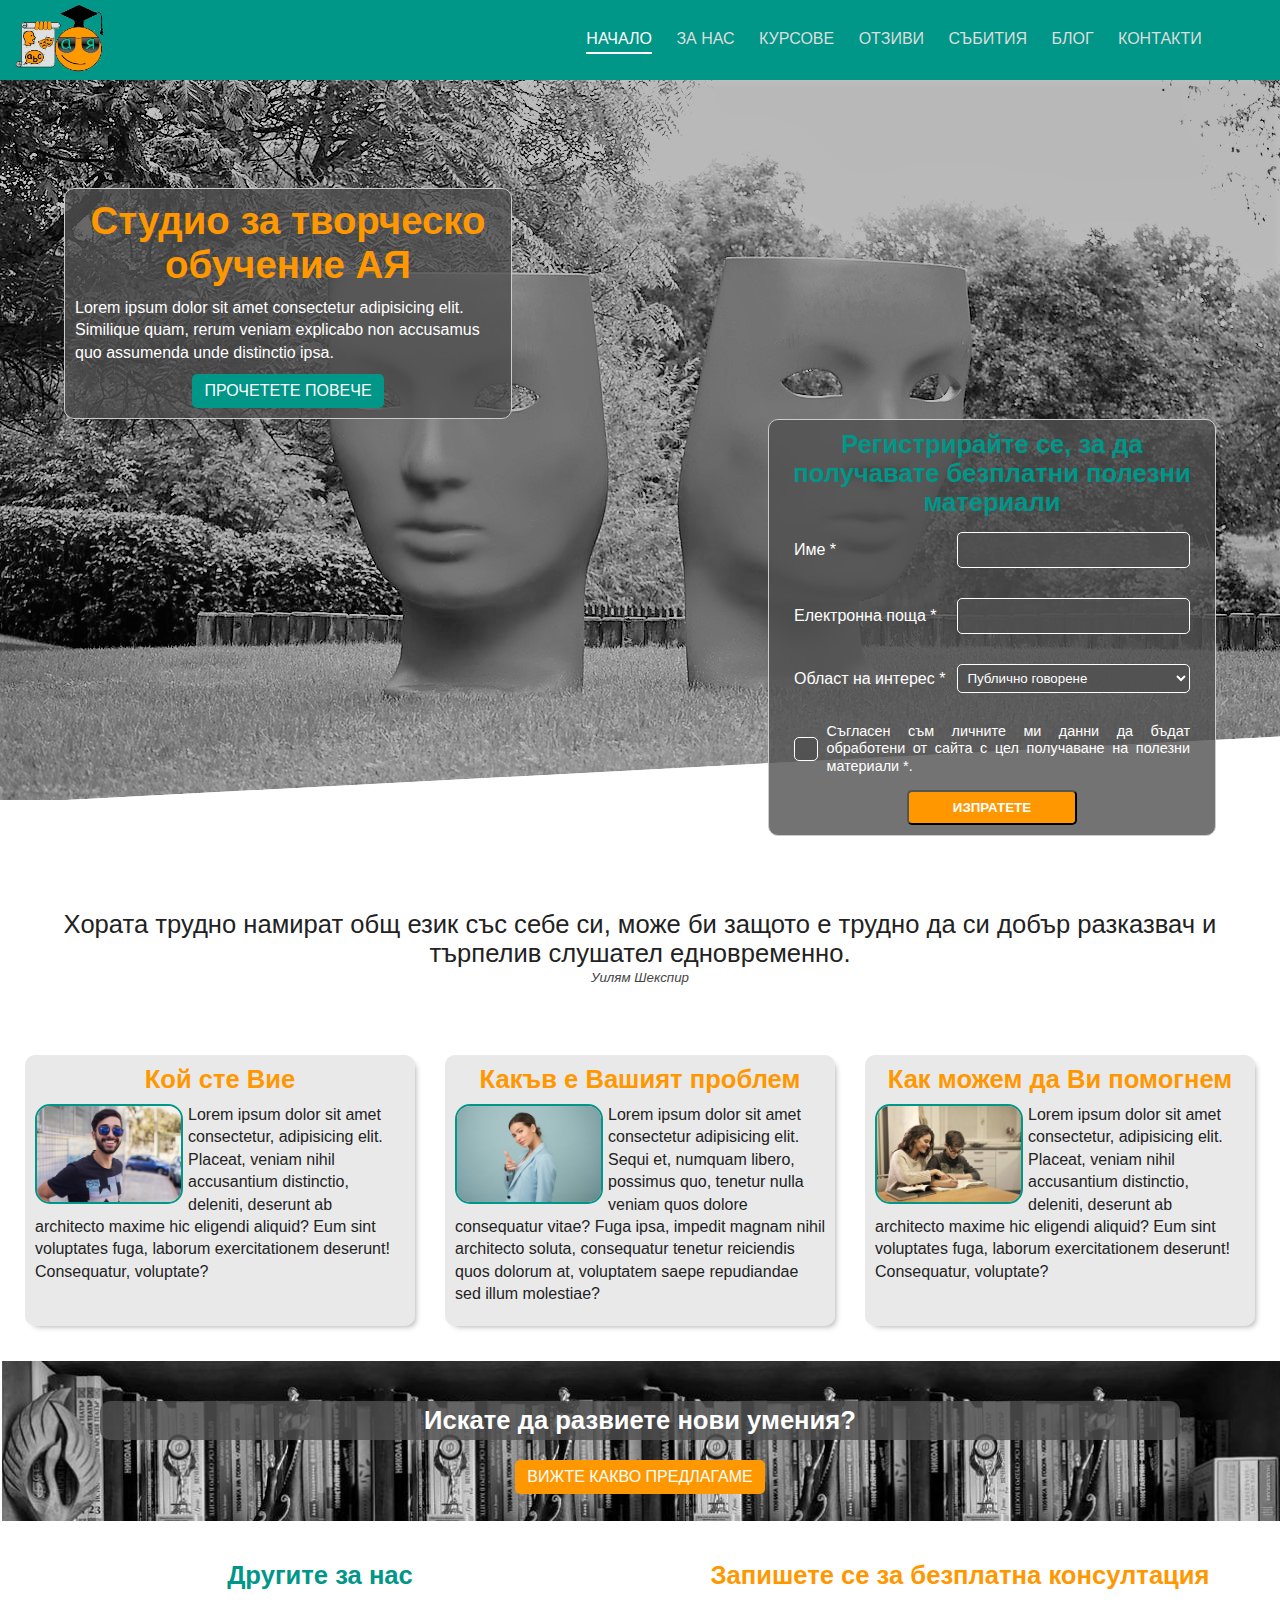
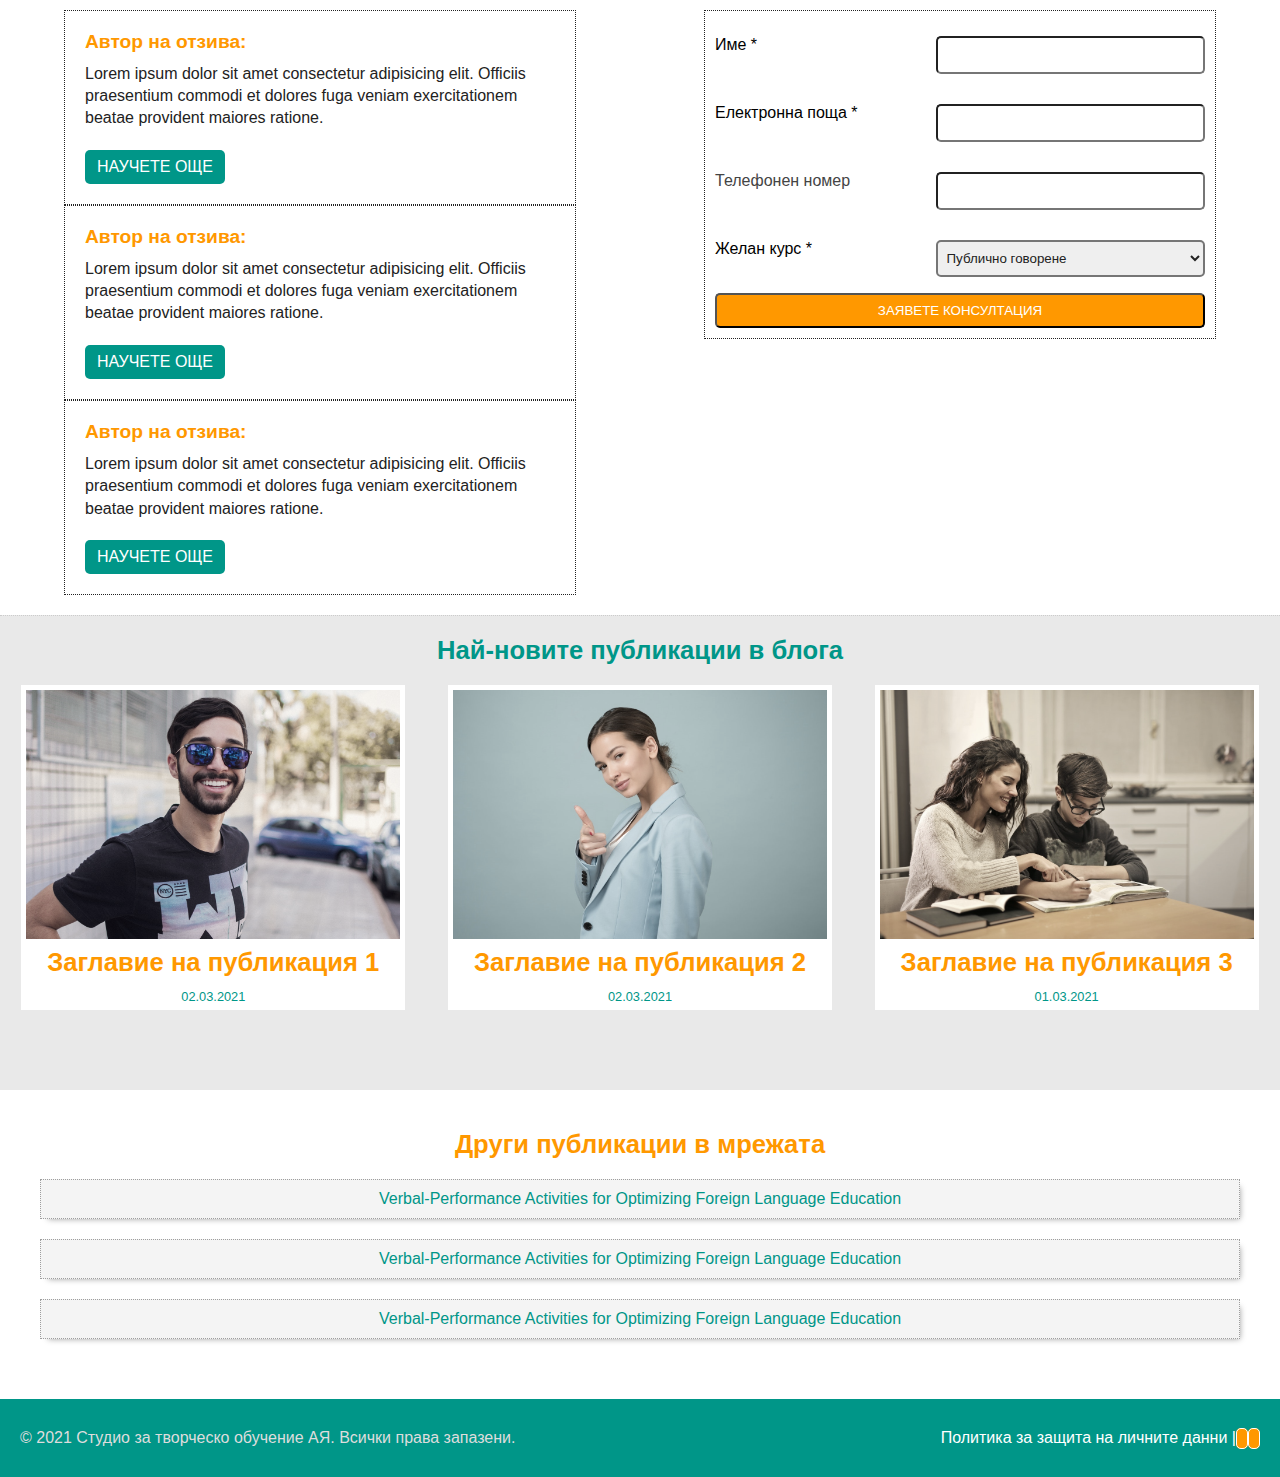
<file: index.html>
<!DOCTYPE html>
<html lang="en">
<head>
    <meta charset="UTF-8">
    <meta name="viewport" content="width=device-width, initial-scale=1.0">
    <link rel="stylesheet" href="https://cdnjs.cloudflare.com/ajax/libs/font-awesome/5.15.1/css/all.min.css" integrity="sha512-+4zCK9k+qNFUR5X+cKL9EIR+ZOhtIloNl9GIKS57V1MyNsYpYcUrUeQc9vNfzsWfV28IaLL3i96P9sdNyeRssA==" crossorigin="anonymous" />
    <link rel="stylesheet" href="./css/style.css">
    <title>Студио за творческо обучение АЯ</title>
</head>
<body>
    <header>
        <nav class="container">
            <div class="branding">
                <a href="./"><img src="./assets/logo.png" alt="СТО АЯ"></a>
            </div>
            <ul class="navigation">
                <li><a href="./" class="active">Начало</a></li>
                <li><a href="./about.html">За нас</a></li>
                <li><a href="./courses.html">Курсове</a></li>
                <li><a href="./comments.html">Отзиви</a></li>
                <li><a href="./events.html">Събития</a></li>
                <li><a href="./blog.html">Блог</a></li>
                <li><a href="./contact.html">Контакти</a></li>
            </ul>
            <div class="hamburger-menu">
                <i class="fa fa-bars"></i>
            </div>
        </nav>
    </header>
    <section class="showcase container">
        <div class="showcase-text left-slide">
            <h1>Студио за творческо обучение АЯ</h1>
            <p>Lorem ipsum dolor sit amet consectetur adipisicing elit. Similique quam, rerum veniam explicabo non accusamus quo assumenda unde distinctio ipsa.</p>
            <a href="./about.html" class="btn btn-dark">Прочетете повече</a>
        </div>
        <div class="showcase-form right-slide">
            <h2>Регистрирайте се, за да получавате безплатни полезни материали</h2>
            <form action="subscribe" method="POST" novalidate>
                <div class="form-control">
                    <label for="name">Име *</label>
                    <input id="name" type="text" name="name" autocomplete="off" required>
                </div>
                <div class="form-control">
                    <label for="email">Електронна поща *</label>
                    <input id="email" type="email" name="email" autocomplete="off" required>
                </div>
                <div class="form-control">
                    <label for="interest">Област на интерес *</label>
                    <select name="interest" id="interest">
                        <option value="pubspeak">Публично говорене</option>
                        <option value="english">Английски език</option>
                        <option value="theater">Актьорско майсторство</option>
                        <option value="singing">Пеене</option>
                    </select>
                </div>
                <div class="form-control">
                    <input id="check" type="checkbox" name="check" required>
                    <span class="checkmark"></span>
                    <label for="check" class="check">Съгласен съм личните ми данни да бъдат обработени от сайта с цел получаване на полезни материали *.</label>
                </div>
                <button class="btn btn-light">Изпратете</button>
            </form>
        </div>
    </section>
    <section class="quote shown">
        <blockquote>Хората трудно намират общ език със себе си, може би защото е трудно да си добър разказвач и търпелив слушател едновременно.</blockquote>
        <small>Уилям Шекспир</small>
    </section>
    <section class="quote hidden">
        <blockquote>Светът е театър. В него всички мъже и жени са актьори. И всеки играе много роли.</blockquote>
    </section>
    <section class="quote hidden">
        <blockquote>Стремете се към съвършенство. И без това няма да го постигнете.</blockquote>
        <small>Уилям Шекспир</small>
    </section>
    <section class="client-wrapper container">
        <div class="client">
            <h3>Кой сте Вие</h3>
            <img src="./assets/person1.jpg" alt="client">
            <p>Lorem ipsum dolor sit amet consectetur, adipisicing elit. Placeat, veniam nihil accusantium distinctio, deleniti, deserunt ab architecto maxime hic eligendi aliquid? Eum sint voluptates fuga, laborum exercitationem deserunt! Consequatur, voluptate?</p>
        </div>
        <div class="client">
            <h3>Какъв е Вашият проблем</h3>
            <img src="./assets/person2.jpg" alt="client">
            <p>Lorem ipsum dolor sit amet consectetur adipisicing elit. Sequi et, numquam libero, possimus quo, tenetur nulla veniam quos dolore consequatur vitae? Fuga ipsa, impedit magnam nihil architecto soluta, consequatur tenetur reiciendis quos dolorum at, voluptatem saepe repudiandae sed illum molestiae?</p>
        </div>
        <div class="client">
            <h3>Как можем да Ви помогнем</h3>
            <img src="./assets/person3.jpg" alt="client">
            <p>Lorem ipsum dolor sit amet consectetur, adipisicing elit. Placeat, veniam nihil accusantium distinctio, deleniti, deserunt ab architecto maxime hic eligendi aliquid? Eum sint voluptates fuga, laborum exercitationem deserunt! Consequatur, voluptate?</p>
        </div>
    </section>
    <section class="courses">
        <h3>Искате да развиете нови умения?</h3>
        <a href="./courses.html" class="btn btn-light">Вижте какво предлагаме</a>
    </section>
    <section class="comments-wrapper container">
        <div class="comments">
            <h3>Другите за нас</h3>
            <div class="comment">
                <h4>Автор на отзива:</h4>
                <p>Lorem ipsum dolor sit amet consectetur adipisicing elit. Officiis praesentium commodi et dolores fuga veniam exercitationem beatae provident maiores ratione.</p>
                <a href="./comment.html" class="btn btn-dark">Научете още</a>
            </div>
            <div class="comment">
                <h4>Автор на отзива:</h4>
                <p>Lorem ipsum dolor sit amet consectetur adipisicing elit. Officiis praesentium commodi et dolores fuga veniam exercitationem beatae provident maiores ratione.</p>
                <a href="./comment.html" class="btn btn-dark">Научете още</a>
            </div>
            <div class="comment">
                <h4>Автор на отзива:</h4>
                <p>Lorem ipsum dolor sit amet consectetur adipisicing elit. Officiis praesentium commodi et dolores fuga veniam exercitationem beatae provident maiores ratione.</p>
                <a href="./comment.html" class="btn btn-dark">Научете още</a>
            </div>
        </div>
        <div class="contacts">
            <h3>Запишете се за безплатна консултация</h3>
            <form action="consult" method="POST" novalidate>
                <div class="form-control">
                    <label for="personal-name">Име *</label>
                    <input id="personal-name" type="text" autocomplete="off" required>
                </div>
                <div class="form-control">
                    <label for="personal-email">Електронна поща *</label>
                    <input id="personal-email" type="email" autocomplete="off" required>
                </div>
                <div class="form-control">
                    <label for="telephone" class="non-required">Телефонен номер</label>
                    <input id="telephone" type="tel" autocomplete="off" minlength="5" pattern="^[0-9 +-\/]*$">
                </div>
                <div class="form-control">
                    <label for="courses">Желан курс *</label>
                    <select name="courses" id="courses">
                        <option value="pubspeak">Публично говорене</option>
                        <option value="english">Английски език</option>
                        <option value="theater">Актьорско майсторство</option>
                        <option value="singing">Пеене</option>
                    </select>
                </div>
                <button class="btn btn-light">Заявете консултация</button>
            </form>
        </div>
    </section>
    <section class="blog-wrapper">
        <h3>Най-новите публикации в блога</h3>
        <div class="blog container">
            <a href="./post.html">
                <div class="blog-card" data-id="1">
                    <img src="./assets/person1.jpg" alt="client">
                    <h4>Заглавие на публикация 1</h4>
                    <time datetime="2021-03-02">02.03.2021</time>
                </div>
            </a>
            <a href="./post.html">
                <div class="blog-card" data-id="2">
                    <img src="./assets/person2.jpg" alt="client">
                    <h4>Заглавие на публикация 2</h4>
                    <time datetime="2021-03-02">02.03.2021</time>
                </div>
            </a>
            <a href="./post.html">
                <div class="blog-card" data-id="3">
                    <img src="./assets/person3.jpg" alt="client">
                    <h4>Заглавие на публикация 3</h4>
                    <time datetime="2021-03-01">01.03.2021</time>
                </div>
            </a>
        </div>
    </section>
    <section class="link-wrapper">
        <h3>Други публикации в мрежата</h3>
        <a href="https://ijcrsee.com/index.php/ijcrsee/article/view/508/500" target="_blank">Verbal-Performance Activities for Optimizing Foreign Language Education</a>
        <a href="https://ijcrsee.com/index.php/ijcrsee/article/view/508/500" target="_blank">Verbal-Performance Activities for Optimizing Foreign Language Education</a>
        <a href="https://ijcrsee.com/index.php/ijcrsee/article/view/508/500" target="_blank">Verbal-Performance Activities for Optimizing Foreign Language Education</a>
    </section>
    <footer class="footer container">
        <div class="copyright">
            <p>&copy 2021 Студио за творческо обучение АЯ. Всички права запазени.</p>
        </div>
        <div class="links">
            <a href="./policy.html">Политика за защита на личните данни</a> |
            <a class="icon" href="https://www.facebook.com/%D0%A1%D1%82%D1%83%D0%B4%D0%B8%D0%BE-%D0%B7%D0%B0-%D1%82%D0%B2%D0%BE%D1%80%D1%87%D0%B5%D1%81%D0%BA%D0%BE-%D0%BE%D0%B1%D1%83%D1%87%D0%B5%D0%BD%D0%B8%D0%B5-%D0%90%D0%AF-%D0%BF%D0%B5%D1%80%D1%81%D0%BE%D0%BD%D0%B0%D0%BB%D0%B8%D0%B7%D0%B8%D1%80%D0%B0%D0%BD%D0%B8-%D0%BA%D1%83%D1%80%D1%81%D0%BE%D0%B2%D0%B5-116711156910539"><i class="fab fa-facebook-f"></i></a>
            <a class="icon" href="https://www.youtube.com/"><i class="fab fa-youtube"></i></a>
        </div>
    </footer>
    <script src="./js/main.js"></script>
    <script src="./js/index.js"></script>
</body>
</html>
</file>
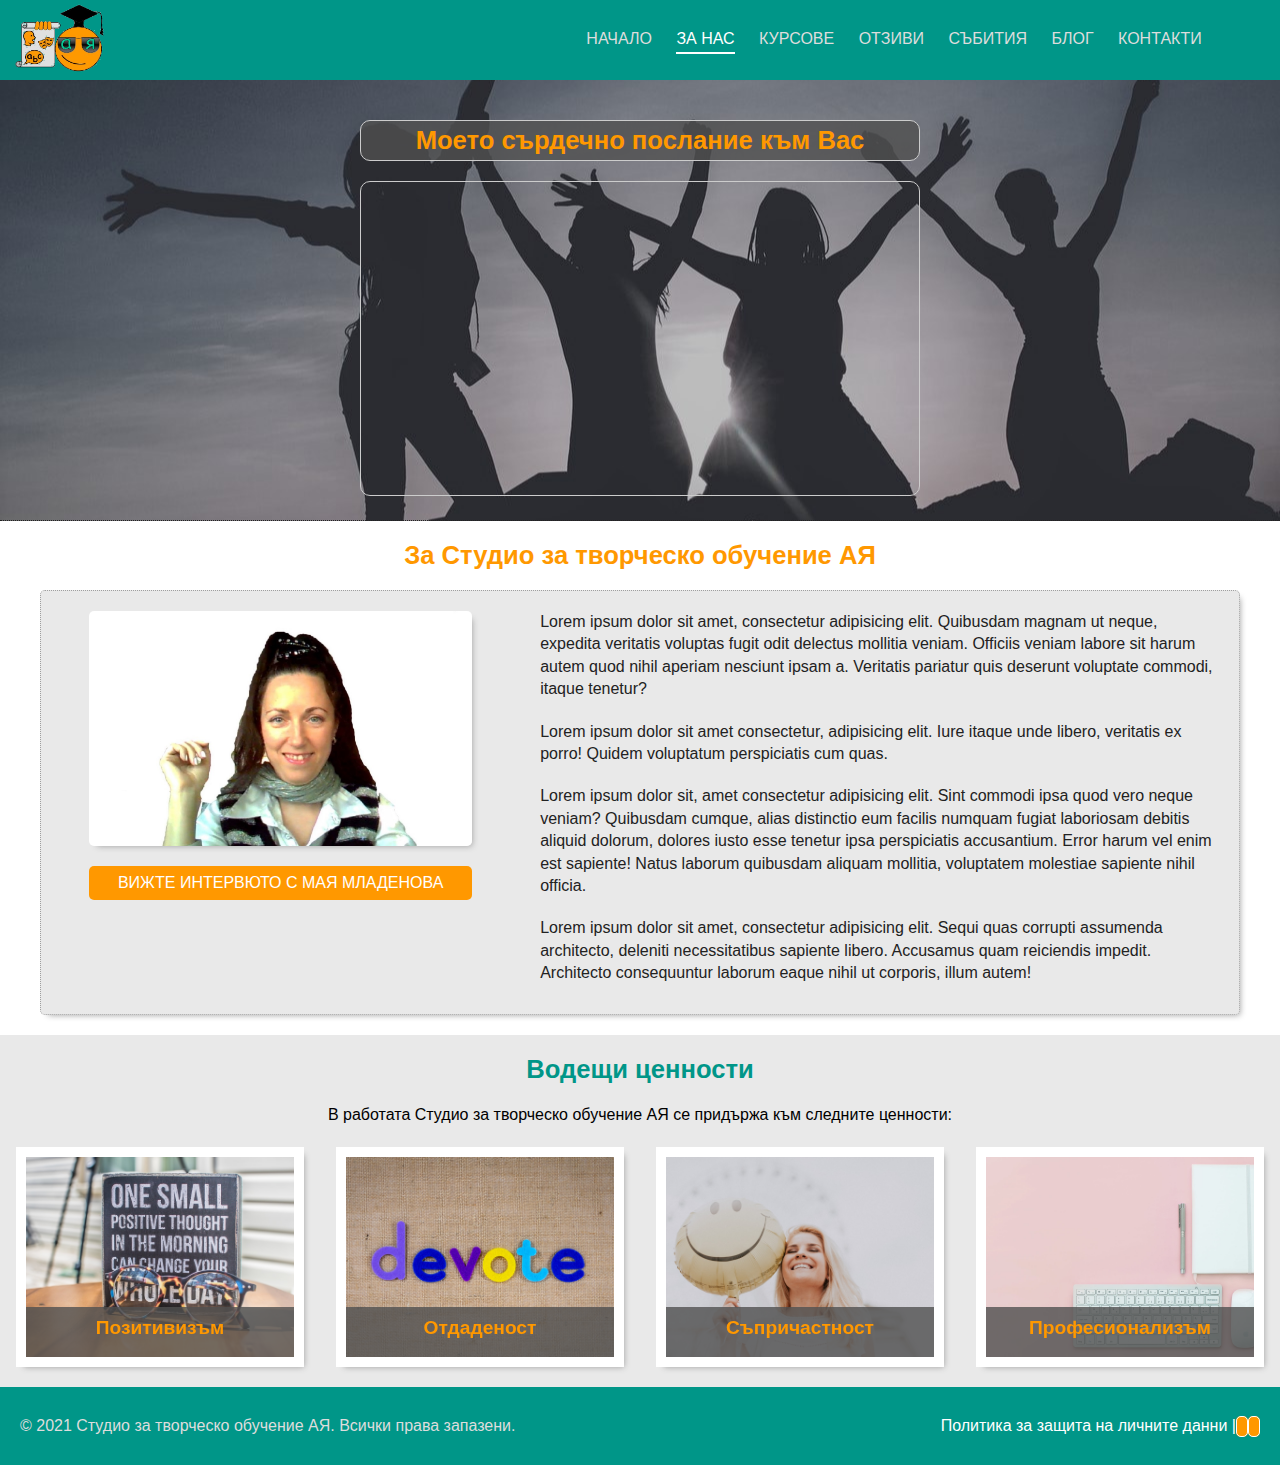
<file: about.html>
<!DOCTYPE html>
<html lang="en">
<head>
    <meta charset="UTF-8">
    <meta name="viewport" content="width=device-width, initial-scale=1.0">
    <link rel="stylesheet" href="https://cdnjs.cloudflare.com/ajax/libs/font-awesome/5.15.1/css/all.min.css" integrity="sha512-+4zCK9k+qNFUR5X+cKL9EIR+ZOhtIloNl9GIKS57V1MyNsYpYcUrUeQc9vNfzsWfV28IaLL3i96P9sdNyeRssA==" crossorigin="anonymous" />
    <link rel="stylesheet" href="./css/style.css">
    <title>Студио за творческо обучение АЯ</title>
</head>
<body>
    <header>
        <nav class="container">
            <div class="branding">
                <a href="./"><img src="./assets/logo.png" alt="СТО АЯ"></a>
            </div>
            <ul class="navigation">
                <li><a href="./">Начало</a></li>
                <li><a href="./about.html" class="active">За нас</a></li>
                <li><a href="./courses.html">Курсове</a></li>
                <li><a href="./comments.html">Отзиви</a></li>
                <li><a href="./events.html">Събития</a></li>
                <li><a href="./blog.html">Блог</a></li>
                <li><a href="./contact.html">Контакти</a></li>
            </ul>
            <div class="hamburger-menu">
                <i class="fa fa-bars"></i>
            </div>
        </nav>
    </header>
    <section class="message-wrapper">
        <h3>Моето сърдечно послание към Вас</h3>
        <iframe src="https://www.youtube.com/embed/sj9J2ecsSpo" frameborder="0" allow="accelerometer; autoplay; clipboard-write; encrypted-media; gyroscope; picture-in-picture" allowfullscreen></iframe>
    </section>
    <section class="about-wrapper">
        <h3>За Студио за творческо обучение АЯ</h3>
        <div class="about-container container">
            <div class="img-container">
                <img src="./assets/maya.jpg" alt="Maya">
                <a href="./interview.html" class="btn btn-light">Вижте интервюто с Мая Младенова</a>
            </div>
            <div class="text-container">
                <p>Lorem ipsum dolor sit amet, consectetur adipisicing elit. Quibusdam magnam ut neque, expedita veritatis voluptas fugit odit delectus mollitia veniam. Officiis veniam labore sit harum autem quod nihil aperiam nesciunt ipsam a. Veritatis pariatur quis deserunt voluptate commodi, itaque tenetur?</p>
                <p>Lorem ipsum dolor sit amet consectetur, adipisicing elit. Iure itaque unde libero, veritatis ex porro! Quidem voluptatum perspiciatis cum quas.</p>
                <p>Lorem ipsum dolor sit, amet consectetur adipisicing elit. Sint commodi ipsa quod vero neque veniam? Quibusdam cumque, alias distinctio eum facilis numquam fugiat laboriosam debitis aliquid dolorum, dolores iusto esse tenetur ipsa perspiciatis accusantium. Error harum vel enim est sapiente! Natus laborum quibusdam aliquam mollitia, voluptatem molestiae sapiente nihil officia.</p>
                <p>Lorem ipsum dolor sit amet, consectetur adipisicing elit. Sequi quas corrupti assumenda architecto, deleniti necessitatibus sapiente libero. Accusamus quam reiciendis impedit. Architecto consequuntur laborum eaque nihil ut corporis, illum autem!</p>
            </div>
        </div>
    </section>
    <section class="values-wrapper">
        <h3>Водещи ценности</h3>
        <p class="subheading">В работата Студио за творческо обучение АЯ се придържа към следните ценности:</p>
        <div class="values container">
            <div class="value-card">
                <div class="value-card-title" style="background-image:url(./assets/positivity.jpg)">
                    <h4>Позитивизъм</h4>
                </div>
                <div class="value-card-back">
                    <h4>Позитивизъм</h4>
                    <p>Lorem ipsum dolor sit amet consectetur adipisicing elit. Iste nobis inventore odit, eaque qui assumenda.</p>
                </div>
            </div>
            <div class="value-card">
                <div class="value-card-title" style="background-image:url(./assets/devotion.jpg)">
                    <h4>Отдаденост</h4>
                </div>
                <div class="value-card-back">
                    <h4>Отдаденост</h4>
                    <p>Lorem ipsum dolor sit amet consectetur adipisicing elit. Iste nobis inventore odit, eaque qui assumenda.</p>
                </div>
            </div>
            <div class="value-card">
                <div class="value-card-title" style="background-image:url(./assets/happiness.jpg)">
                    <h4>Съпричастност</h4>
                </div>
                <div class="value-card-back">
                    <h4>Съпричастност</h4>
                    <p>Lorem ipsum dolor sit amet consectetur adipisicing elit. Iste nobis inventore odit, eaque qui assumenda.</p>
                </div>
            </div>
            <div class="value-card">
                <div class="value-card-title" style="background-image:url(./assets/professionalism.jpeg)">
                    <h4>Професионализъм</h4>
                </div>
                <div class="value-card-back">
                    <h4>Професионализъм</h4>
                    <p>Lorem ipsum dolor sit amet consectetur adipisicing elit. Iste nobis inventore odit, eaque qui assumenda.</p>
                </div>
            </div>
        </div>
    </section>
    <footer class="footer container">
        <div class="copyright">
            <p>&copy 2021 Студио за творческо обучение АЯ. Всички права запазени.</p>
        </div>
        <div class="links">
            <a href="./policy.html">Политика за защита на личните данни</a> |
            <a class="icon" href="https://www.facebook.com/%D0%A1%D1%82%D1%83%D0%B4%D0%B8%D0%BE-%D0%B7%D0%B0-%D1%82%D0%B2%D0%BE%D1%80%D1%87%D0%B5%D1%81%D0%BA%D0%BE-%D0%BE%D0%B1%D1%83%D1%87%D0%B5%D0%BD%D0%B8%D0%B5-%D0%90%D0%AF-%D0%BF%D0%B5%D1%80%D1%81%D0%BE%D0%BD%D0%B0%D0%BB%D0%B8%D0%B7%D0%B8%D1%80%D0%B0%D0%BD%D0%B8-%D0%BA%D1%83%D1%80%D1%81%D0%BE%D0%B2%D0%B5-116711156910539"><i class="fab fa-facebook-f"></i></a>
            <a class="icon" href="https://www.youtube.com/"><i class="fab fa-youtube"></i></a>
        </div>
    </footer>
    <script src="./js/main.js"></script>
    <script src="./js/about.js"></script>
</body>
</html>
</file>
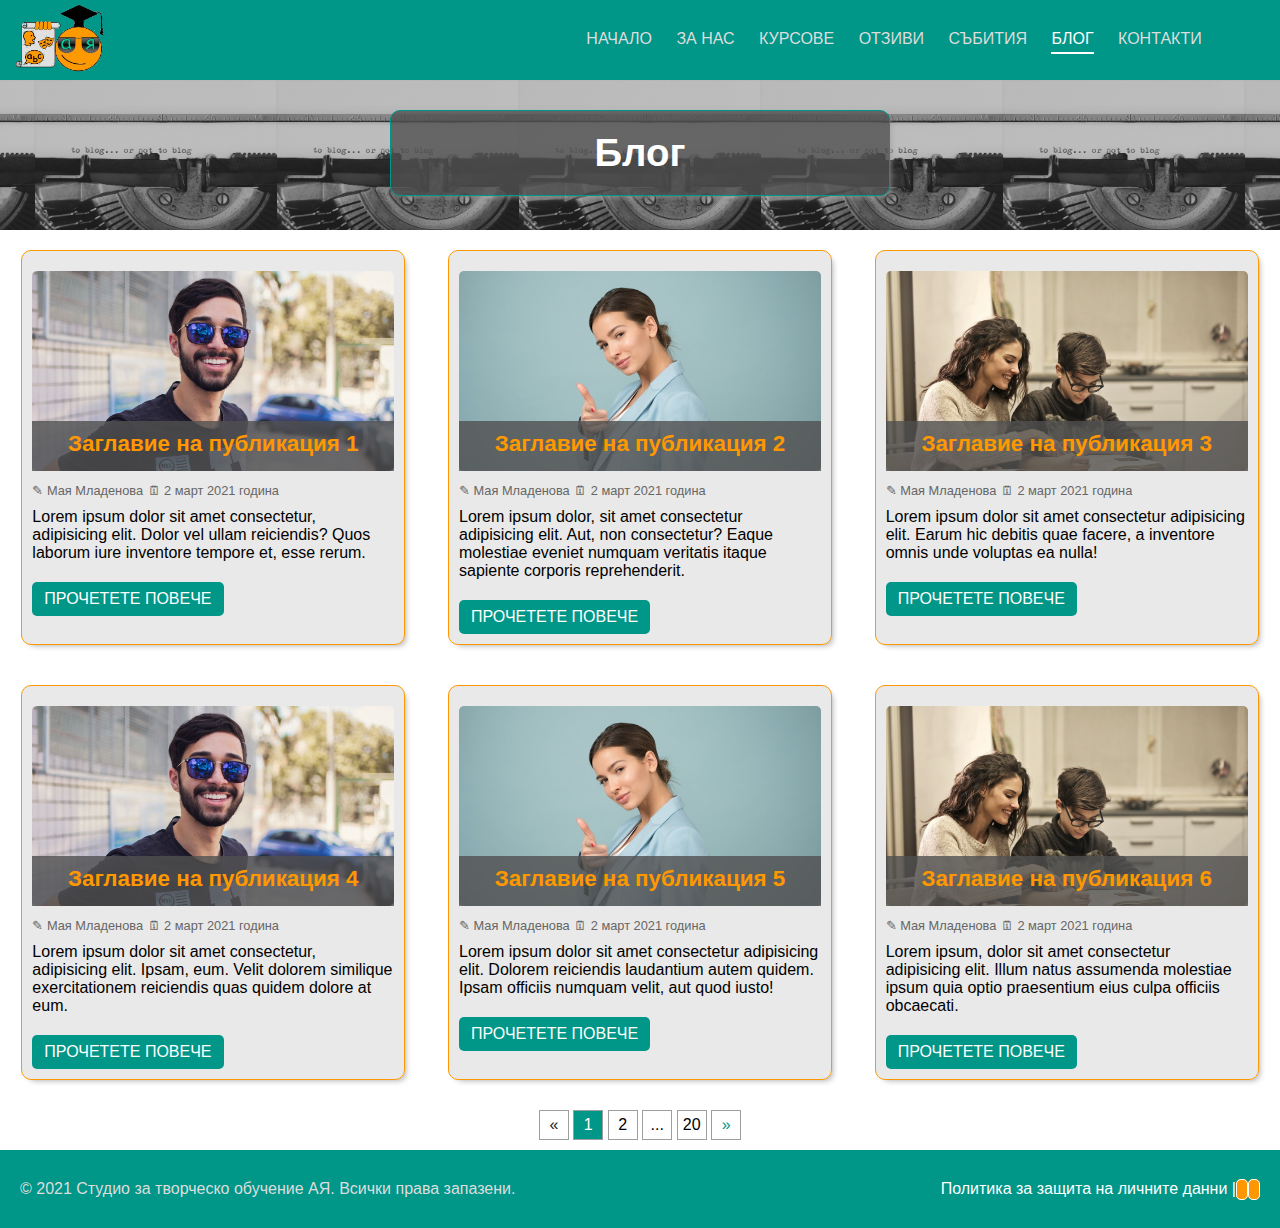
<file: blog.html>
<!DOCTYPE html>
<html lang="en">
<head>
    <meta charset="UTF-8">
    <meta name="viewport" content="width=device-width, initial-scale=1.0">
    <link rel="stylesheet" href="https://cdnjs.cloudflare.com/ajax/libs/font-awesome/5.15.1/css/all.min.css" integrity="sha512-+4zCK9k+qNFUR5X+cKL9EIR+ZOhtIloNl9GIKS57V1MyNsYpYcUrUeQc9vNfzsWfV28IaLL3i96P9sdNyeRssA==" crossorigin="anonymous" />
    <link rel="stylesheet" href="./css/style.css">
    <title>Студио за творческо обучение АЯ</title>
</head>
<body>
    <header>
        <nav class="container">
            <div class="branding">
                <a href="./"><img src="./assets/logo.png" alt="СТО АЯ"></a>
            </div>
            <ul class="navigation">
                <li><a href="./">Начало</a></li>
                <li><a href="./about.html">За нас</a></li>
                <li><a href="./courses.html">Курсове</a></li>
                <li><a href="./comments.html">Отзиви</a></li>
                <li><a href="./events.html">Събития</a></li>
                <li><a href="./blog.html" class="active">Блог</a></li>
                <li><a href="./contact.html">Контакти</a></li>
            </ul>
            <div class="hamburger-menu">
                <i class="fa fa-bars"></i>
            </div>
        </nav>
    </header>
    <section class="blog-showcase">
        <h1>Блог</h1>
    </section>
    <section class="blog-container container">
        <div class="blog-post">
            <div class="blog-heading" style="background-image:url(./assets/person1.jpg)">
                <h3>Заглавие на публикация 1</h3>
            </div>
            <span class="author">&#9998 Мая Младенова</span>
            <time datetime="2021-03-02">&#128467 2 март 2021 година</time>
            <p>Lorem ipsum dolor sit amet consectetur, adipisicing elit. Dolor vel ullam reiciendis? Quos laborum iure inventore tempore et, esse rerum.</p>
            <a href="./post.html" class="btn btn-dark">Прочетете повече</a>
        </div>
        <div class="blog-post">
            <div class="blog-heading" style="background-image:url(./assets/person2.jpg)">
                <h3>Заглавие на публикация 2</h3>
            </div>
            <span class="author">&#9998 Мая Младенова</span>
            <time datetime="2021-03-02">&#128467 2 март 2021 година</time>
            <p>Lorem ipsum dolor, sit amet consectetur adipisicing elit. Aut, non consectetur? Eaque molestiae eveniet numquam veritatis itaque sapiente corporis reprehenderit.</p>
            <a href="./post.html" class="btn btn-dark">Прочетете повече</a>
        </div>
        <div class="blog-post">
            <div class="blog-heading" style="background-image:url(./assets/person3.jpg)">
                <h3>Заглавие на публикация 3</h3>
            </div>
            <span class="author">&#9998 Мая Младенова</span>
            <time datetime="2021-03-02">&#128467 2 март 2021 година</time>
            <p>Lorem ipsum dolor sit amet consectetur adipisicing elit. Earum hic debitis quae facere, a inventore omnis unde voluptas ea nulla!</p>
            <a href="./post.html" class="btn btn-dark">Прочетете повече</a>
        </div>
        <div class="blog-post">
            <div class="blog-heading" style="background-image:url(./assets/person1.jpg)">
                <h3>Заглавие на публикация 4</h3>
            </div>
            <span class="author">&#9998 Мая Младенова</span>
            <time datetime="2021-03-02">&#128467 2 март 2021 година</time>
            <p>Lorem ipsum dolor sit amet consectetur, adipisicing elit. Ipsam, eum. Velit dolorem similique exercitationem reiciendis quas quidem dolore at eum.</p>
            <a href="./post.html" class="btn btn-dark">Прочетете повече</a>
        </div>
        <div class="blog-post">
            <div class="blog-heading" style="background-image:url(./assets/person2.jpg)">
                <h3>Заглавие на публикация 5</h3>
            </div>
            <span class="author">&#9998 Мая Младенова</span>
            <time datetime="2021-03-02">&#128467 2 март 2021 година</time>
            <p>Lorem ipsum dolor sit amet consectetur adipisicing elit. Dolorem reiciendis laudantium autem quidem. Ipsam officiis numquam velit, aut quod iusto!</p>
            <a href="./post.html" class="btn btn-dark">Прочетете повече</a>
        </div>
        <div class="blog-post">
            <div class="blog-heading" style="background-image:url(./assets/person3.jpg)">
                <h3>Заглавие на публикация 6</h3>
            </div>
            <span class="author">&#9998 Мая Младенова</span>
            <time datetime="2021-03-02">&#128467 2 март 2021 година</time>
            <p>Lorem ipsum, dolor sit amet consectetur adipisicing elit. Illum natus assumenda molestiae ipsum quia optio praesentium eius culpa officiis obcaecati.</p>
            <a href="./post.html" class="btn btn-dark">Прочетете повече</a>
        </div>
        <div class="empty-space"></div>
        <div class="empty-space"></div>
    </section>
    <div class="pagination">
        <span class="disabled">&#xab;</span>
        <span class="current">1</span>
        <span>2</span>
        <span>...</span>
        <span>20</span>
        <span>&#xbb;</span>
    </div>
    <footer class="footer container">
        <div class="copyright">
            <p>&copy 2021 Студио за творческо обучение АЯ. Всички права запазени.</p>
        </div>
        <div class="links">
            <a href="./policy.html">Политика за защита на личните данни</a> |
            <a class="icon" href="https://www.facebook.com/%D0%A1%D1%82%D1%83%D0%B4%D0%B8%D0%BE-%D0%B7%D0%B0-%D1%82%D0%B2%D0%BE%D1%80%D1%87%D0%B5%D1%81%D0%BA%D0%BE-%D0%BE%D0%B1%D1%83%D1%87%D0%B5%D0%BD%D0%B8%D0%B5-%D0%90%D0%AF-%D0%BF%D0%B5%D1%80%D1%81%D0%BE%D0%BD%D0%B0%D0%BB%D0%B8%D0%B7%D0%B8%D1%80%D0%B0%D0%BD%D0%B8-%D0%BA%D1%83%D1%80%D1%81%D0%BE%D0%B2%D0%B5-116711156910539"><i class="fab fa-facebook-f"></i></a>
            <a class="icon" href="https://www.youtube.com/"><i class="fab fa-youtube"></i></a>
        </div>
    </footer>
    <script src="./js/main.js"></script>
</body>
</html>
</file>
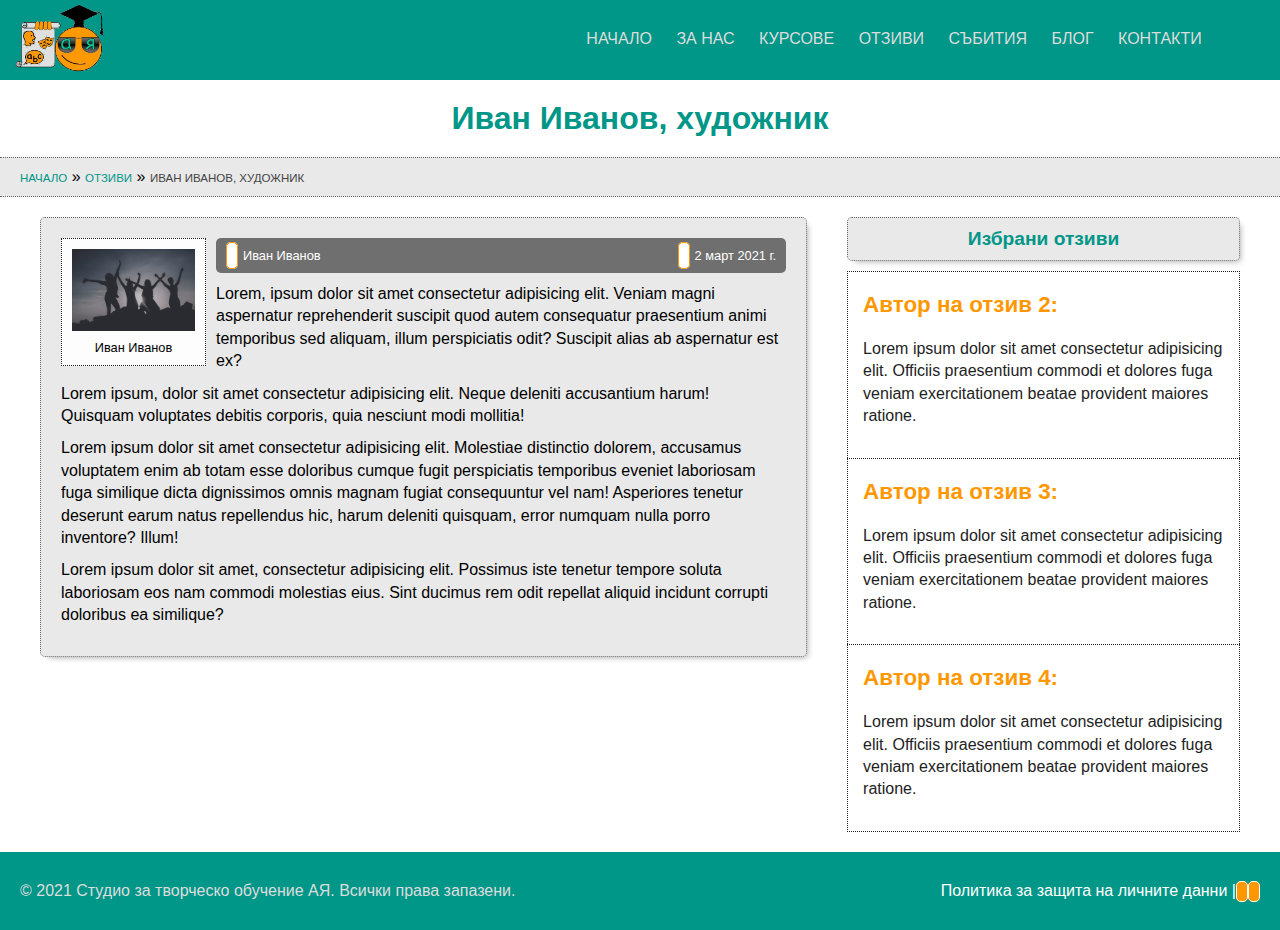
<file: comment.html>
<!DOCTYPE html>
<html lang="en">
<head>
    <meta charset="UTF-8">
    <meta name="viewport" content="width=device-width, initial-scale=1.0">
    <link rel="stylesheet" href="https://cdnjs.cloudflare.com/ajax/libs/font-awesome/5.15.1/css/all.min.css" integrity="sha512-+4zCK9k+qNFUR5X+cKL9EIR+ZOhtIloNl9GIKS57V1MyNsYpYcUrUeQc9vNfzsWfV28IaLL3i96P9sdNyeRssA==" crossorigin="anonymous" />
    <link rel="stylesheet" href="./css/style.css">
    <title>Студио за творческо обучение АЯ</title>
</head>
<body>
    <header>
        <nav class="container">
            <div class="branding">
                <a href="./"><img src="./assets/logo.png" alt="СТО АЯ"></a>
            </div>
            <ul class="navigation">
                <li><a href="./">Начало</a></li>
                <li><a href="./about.html">За нас</a></li>
                <li><a href="./courses.html">Курсове</a></li>
                <li><a href="./comments.html">Отзиви</a></li>
                <li><a href="./events.html">Събития</a></li>
                <li><a href="./blog.html">Блог</a></li>
                <li><a href="./contact.html">Контакти</a></li>
            </ul>
            <div class="hamburger-menu">
                <i class="fa fa-bars"></i>
            </div>
        </nav>
    </header>
    <section class="course-showcase">
        <h2>Иван Иванов, художник</h2>
    </section>
    <section class="breadcrumb-container">
        <a href="./" class="breadcrumb">Начало</a>
        <span>&raquo;</span>
        <a href="./comments.html" class="breadcrumb">Отзиви</a>
        <span>&raquo;</span>
        <span class="breadcrumb">Иван Иванов, художник</span>
    </section>
    <section class="comment-wrapper container">
        <article>
            <div class="article-image-container">
                <img src="./assets/fun.jpg" alt="Person 1" class="article-img">
                <span class="image-name">Иван Иванов</span>
            </div>
            <div class="author-info">
                <div>
                    <span><i class="fa fa-pencil-alt" aria-hidden="true"></i></span>
                    Иван Иванов
                </div>
                <div>
                    <span><i class="fa fa-calendar-check" aria-hidden="true"></i></span>
                    <time datetime="2021-03-02">2 март 2021 г.</time>
                </div>
            </div>
            <p>Lorem, ipsum dolor sit amet consectetur adipisicing elit. Veniam magni aspernatur reprehenderit suscipit quod autem consequatur praesentium animi temporibus sed aliquam, illum perspiciatis odit? Suscipit alias ab aspernatur est ex?</p>
            <p>Lorem ipsum, dolor sit amet consectetur adipisicing elit. Neque deleniti accusantium harum! Quisquam voluptates debitis corporis, quia nesciunt modi mollitia!</p>
            <p>Lorem ipsum dolor sit amet consectetur adipisicing elit. Molestiae distinctio dolorem, accusamus voluptatem enim ab totam esse doloribus cumque fugit perspiciatis temporibus eveniet laboriosam fuga similique dicta dignissimos omnis magnam fugiat consequuntur vel nam! Asperiores tenetur deserunt earum natus repellendus hic, harum deleniti quisquam, error numquam nulla porro inventore? Illum!</p>
            <p>Lorem ipsum dolor sit amet, consectetur adipisicing elit. Possimus iste tenetur tempore soluta laboriosam eos nam commodi molestias eius. Sint ducimus rem odit repellat aliquid incidunt corrupti doloribus ea similique?</p>
        </article>
        <aside>
            <h4>Избрани отзиви</h4>
            <a href="./comment.html">
                <div class="selected-comment">
                    <h5>Автор на отзив 2:</h5>
                    <p>Lorem ipsum dolor sit amet consectetur adipisicing elit. Officiis praesentium commodi et dolores fuga veniam exercitationem beatae provident maiores ratione.</p>
                </div>
            </a>
            <a href="./comment.html">
                <div class="selected-comment">
                    <h5>Автор на отзив 3:</h5>
                    <p>Lorem ipsum dolor sit amet consectetur adipisicing elit. Officiis praesentium commodi et dolores fuga veniam exercitationem beatae provident maiores ratione.</p>
                </div>
            </a>
            <a href="./comment.html">
                <div class="selected-comment">
                    <h5>Автор на отзив 4:</h5>
                    <p>Lorem ipsum dolor sit amet consectetur adipisicing elit. Officiis praesentium commodi et dolores fuga veniam exercitationem beatae provident maiores ratione.</p>
                </div>
            </a>
        </aside>
    </section>
    <footer class="footer container">
        <div class="copyright">
            <p>&copy 2021 Студио за творческо обучение АЯ. Всички права запазени.</p>
        </div>
        <div class="links">
            <a href="./policy.html">Политика за защита на личните данни</a> |
            <a class="icon" href="https://www.facebook.com/%D0%A1%D1%82%D1%83%D0%B4%D0%B8%D0%BE-%D0%B7%D0%B0-%D1%82%D0%B2%D0%BE%D1%80%D1%87%D0%B5%D1%81%D0%BA%D0%BE-%D0%BE%D0%B1%D1%83%D1%87%D0%B5%D0%BD%D0%B8%D0%B5-%D0%90%D0%AF-%D0%BF%D0%B5%D1%80%D1%81%D0%BE%D0%BD%D0%B0%D0%BB%D0%B8%D0%B7%D0%B8%D1%80%D0%B0%D0%BD%D0%B8-%D0%BA%D1%83%D1%80%D1%81%D0%BE%D0%B2%D0%B5-116711156910539"><i class="fab fa-facebook-f"></i></a>
            <a class="icon" href="https://www.youtube.com/"><i class="fab fa-youtube"></i></a>
        </div>
    </footer>
    <script src="./js/main.js"></script>
</body>
</html>
</file>
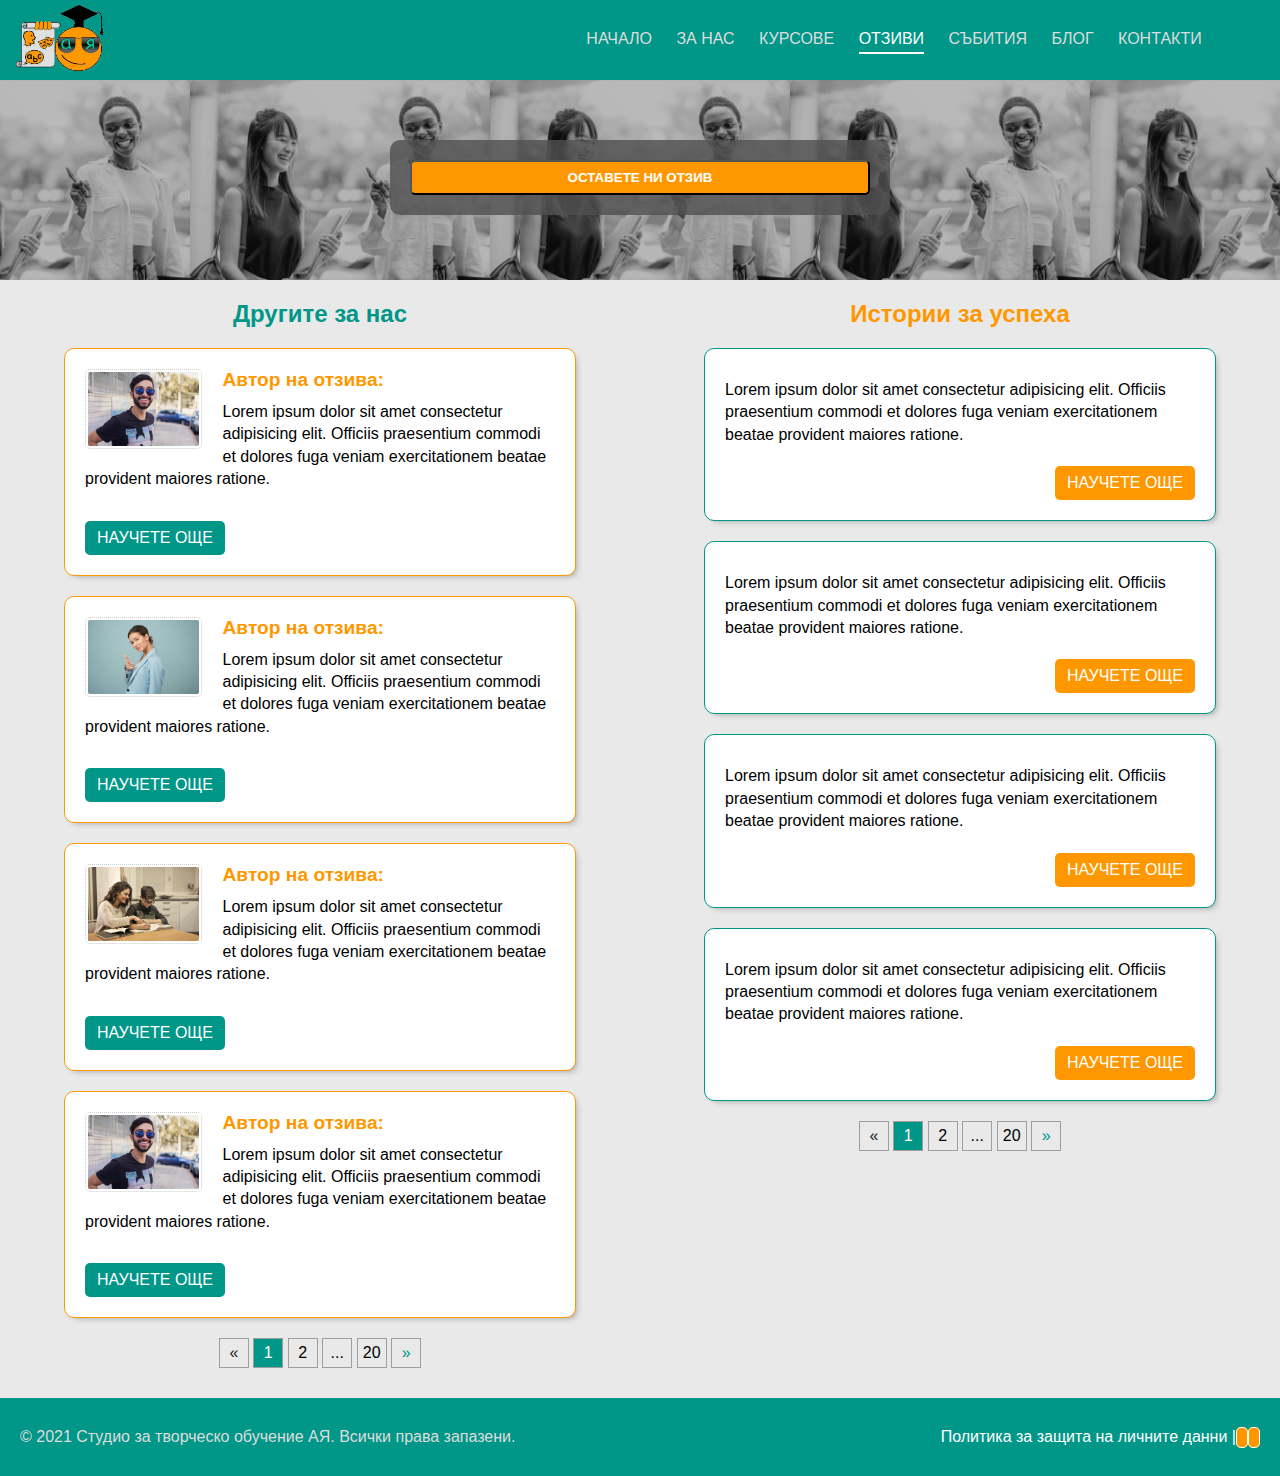
<file: comments.html>
<!DOCTYPE html>
<html lang="en">
<head>
    <meta charset="UTF-8">
    <meta name="viewport" content="width=device-width, initial-scale=1.0">
    <link rel="stylesheet" href="https://cdnjs.cloudflare.com/ajax/libs/font-awesome/5.15.1/css/all.min.css" integrity="sha512-+4zCK9k+qNFUR5X+cKL9EIR+ZOhtIloNl9GIKS57V1MyNsYpYcUrUeQc9vNfzsWfV28IaLL3i96P9sdNyeRssA==" crossorigin="anonymous" />
    <link rel="stylesheet" href="./css/style.css">
    <title>Студио за творческо обучение АЯ</title>
</head>
<body>
    <header>
        <nav class="container">
            <div class="branding">
                <a href="./"><img src="./assets/logo.png" alt="СТО АЯ"></a>
            </div>
            <ul class="navigation">
                <li><a href="./">Начало</a></li>
                <li><a href="./about.html">За нас</a></li>
                <li><a href="./courses.html">Курсове</a></li>
                <li><a href="./comments.html" class="active">Отзиви</a></li>
                <li><a href="./events.html">Събития</a></li>
                <li><a href="./blog.html">Блог</a></li>
                <li><a href="./contact.html">Контакти</a></li>
            </ul>
            <div class="hamburger-menu">
                <i class="fa fa-bars"></i>
            </div>
        </nav>
    </header>
    <section class="feedback-showcase">
        <div class="feedback-btn-container">
            <button class="btn btn-light">Оставете ни отзив</button>
        </div>
        <div class="feedback-form hidden">
            <span class="closing-btn">&#10005;</span>
            <form action="POST" novalidate>
                <div class="form-control">
                    <input id="name" type="text" autocomplete="off" required>
                    <label for="name">Име</label>
                </div>
                <div class="form-control">
                    <input id="occupation" type="text" autocomplete="off" required>
                    <label for="occupation">Занимание</label>
                </div>
                <div class="form-control">
                    <input id="email" type="email" autocomplete="off" required>
                    <label for="email">Електронна поща</label>
                </div>
                <div class="form-control">
                    <textarea name="comment" id="comment" rows="1" required></textarea>
                    <label for="comment">Отзив</label>
                </div>
                <div class="form-control">
                    <button class="btn btn-light">Изпратете</button>
                </div>
            </form>
        </div>
    </section>
    <section class="feedback-wrapper container">
        <div class="feedback">
            <h2>Другите за нас</h2>
            <div class="feedback-card">
                <div class="feedback-container">
                    <img src="./assets/person1.jpg" alt="person 1">
                    <h4>Автор на отзива:</h4>
                    <p>Lorem ipsum dolor sit amet consectetur adipisicing elit. Officiis praesentium commodi et dolores fuga veniam exercitationem beatae provident maiores ratione.</p>
                </div>
                <a href="./comment.html" class="btn btn-dark">Научете още</a>
            </div>
            <div class="feedback-card">
                <div class="feedback-container">
                    <img src="./assets/person2.jpg" alt="person 2">
                    <h4>Автор на отзива:</h4>
                    <p>Lorem ipsum dolor sit amet consectetur adipisicing elit. Officiis praesentium commodi et dolores fuga veniam exercitationem beatae provident maiores ratione.</p>
                </div>
                <a href="./comment.html" class="btn btn-dark">Научете още</a>
            </div>
            <div class="feedback-card">
                <div class="feedback-container">
                    <img src="./assets/person3.jpg" alt="person 3">
                    <h4>Автор на отзива:</h4>
                    <p>Lorem ipsum dolor sit amet consectetur adipisicing elit. Officiis praesentium commodi et dolores fuga veniam exercitationem beatae provident maiores ratione.</p>
                </div>
                <a href="./comment.html" class="btn btn-dark">Научете още</a>
            </div>
            <div class="feedback-card">
                <div class="feedback-container">
                    <img src="./assets/person1.jpg" alt="person 1">
                    <h4>Автор на отзива:</h4>
                    <p>Lorem ipsum dolor sit amet consectetur adipisicing elit. Officiis praesentium commodi et dolores fuga veniam exercitationem beatae provident maiores ratione.</p>
                </div>
                <a href="./comment.html" class="btn btn-dark">Научете още</a>
            </div>
            <div class="feedback-card hidden">
                <div class="feedback-container">
                    <img src="./assets/person1.jpg" alt="person 1">
                    <h4>Автор на отзива:</h4>
                    <p>Lorem ipsum dolor sit amet consectetur adipisicing elit. Officiis praesentium commodi et dolores fuga veniam exercitationem beatae provident maiores ratione.</p>
                </div>
                <a href="./comment.html" class="btn btn-dark">Научете още</a>
            </div>
            <div class="feedback-card hidden">
                <div class="feedback-container">
                    <img src="./assets/person1.jpg" alt="person 1">
                    <h4>Автор на отзива:</h4>
                    <p>Lorem ipsum dolor sit amet consectetur adipisicing elit. Officiis praesentium commodi et dolores fuga veniam exercitationem beatae provident maiores ratione.</p>
                </div>
                <a href="./comment.html" class="btn btn-dark">Научете още</a>
            </div>
            <div class="pagination">
                <span class="disabled">&#xab;</span>
                <span class="current">1</span>
                <span>2</span>
                <span>...</span>
                <span>20</span>
                <span>&#xbb;</span>
            </div>
        </div>
        <div class="practices">
            <h2>Истории за успеха</h2>
            <div class="practice-card">
                <p>Lorem ipsum dolor sit amet consectetur adipisicing elit. Officiis praesentium commodi et dolores fuga veniam exercitationem beatae provident maiores ratione.</p>
                <a href="./practice.html" class="btn btn-light">Научете още</a>
            </div>
            <div class="practice-card">
                <p>Lorem ipsum dolor sit amet consectetur adipisicing elit. Officiis praesentium commodi et dolores fuga veniam exercitationem beatae provident maiores ratione.</p>
                <a href="./practice.html" class="btn btn-light">Научете още</a>
            </div>
            <div class="practice-card">
                <p>Lorem ipsum dolor sit amet consectetur adipisicing elit. Officiis praesentium commodi et dolores fuga veniam exercitationem beatae provident maiores ratione.</p>
                <a href="./practice.html" class="btn btn-light">Научете още</a>
            </div>
            <div class="practice-card">
                <p>Lorem ipsum dolor sit amet consectetur adipisicing elit. Officiis praesentium commodi et dolores fuga veniam exercitationem beatae provident maiores ratione.</p>
                <a href="./practice.html" class="btn btn-light">Научете още</a>
            </div>
            <div class="practice-card hidden">
                <p>Lorem ipsum dolor sit amet consectetur adipisicing elit. Officiis praesentium commodi et dolores fuga veniam exercitationem beatae provident maiores ratione.</p>
                <a href="./practice.html" class="btn btn-light">Научете още</a>
            </div>
            <div class="practice-card hidden">
                <p>Lorem ipsum dolor sit amet consectetur adipisicing elit. Officiis praesentium commodi et dolores fuga veniam exercitationem beatae provident maiores ratione.</p>
                <a href="./practice.html" class="btn btn-light">Научете още</a>
            </div>
            <div class="pagination">
                <span class="disabled">&#xab;</span>
                <span class="current">1</span>
                <span>2</span>
                <span>...</span>
                <span>20</span>
                <span>&#xbb;</span>
            </div>
        </div>
    </section>
    <footer class="footer container">
        <div class="copyright">
            <p>&copy 2021 Студио за творческо обучение АЯ. Всички права запазени.</p>
        </div>
        <div class="links">
            <a href="./policy.html">Политика за защита на личните данни</a> |
            <a class="icon" href="https://www.facebook.com/%D0%A1%D1%82%D1%83%D0%B4%D0%B8%D0%BE-%D0%B7%D0%B0-%D1%82%D0%B2%D0%BE%D1%80%D1%87%D0%B5%D1%81%D0%BA%D0%BE-%D0%BE%D0%B1%D1%83%D1%87%D0%B5%D0%BD%D0%B8%D0%B5-%D0%90%D0%AF-%D0%BF%D0%B5%D1%80%D1%81%D0%BE%D0%BD%D0%B0%D0%BB%D0%B8%D0%B7%D0%B8%D1%80%D0%B0%D0%BD%D0%B8-%D0%BA%D1%83%D1%80%D1%81%D0%BE%D0%B2%D0%B5-116711156910539"><i class="fab fa-facebook-f"></i></a>
            <a class="icon" href="https://www.youtube.com/"><i class="fab fa-youtube"></i></a>
        </div>
    </footer>
    <script src="./js/main.js"></script>
    <script src="./js/comments.js"></script>
</body>
</html>
</file>
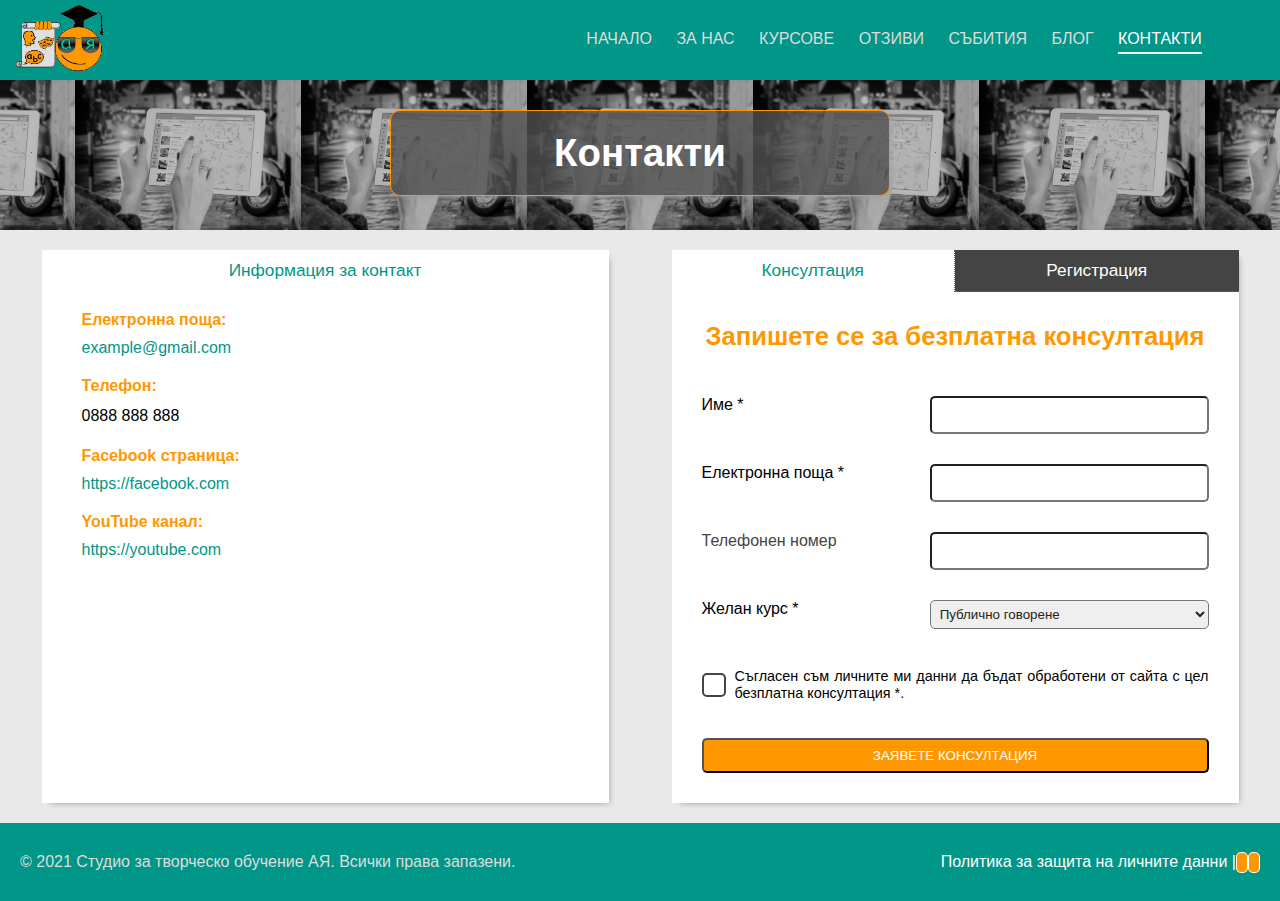
<file: contact.html>
<!DOCTYPE html>
<html lang="en">
<head>
    <meta charset="UTF-8">
    <meta name="viewport" content="width=device-width, initial-scale=1.0">
    <link rel="stylesheet" href="https://cdnjs.cloudflare.com/ajax/libs/font-awesome/5.15.1/css/all.min.css" integrity="sha512-+4zCK9k+qNFUR5X+cKL9EIR+ZOhtIloNl9GIKS57V1MyNsYpYcUrUeQc9vNfzsWfV28IaLL3i96P9sdNyeRssA==" crossorigin="anonymous" />
    <link rel="stylesheet" href="./css/style.css">
    <title>Студио за творческо обучение АЯ</title>
</head>
<body>
    <header>
        <nav class="container">
            <div class="branding">
                <a href="./"><img src="./assets/logo.png" alt="СТО АЯ"></a>
            </div>
            <ul class="navigation">
                <li><a href="./">Начало</a></li>
                <li><a href="./about.html">За нас</a></li>
                <li><a href="./courses.html">Курсове</a></li>
                <li><a href="./comments.html">Отзиви</a></li>
                <li><a href="./events.html">Събития</a></li>
                <li><a href="./blog.html">Блог</a></li>
                <li><a href="./contact.html" class="active">Контакти</a></li>
            </ul>
            <div class="hamburger-menu">
                <i class="fa fa-bars"></i>
            </div>
        </nav>
    </header>
    <section class="contact-showcase">
        <h1>Контакти</h1>
    </section>
    <div class="contact-wrapper container">
        <div class="contact-data">
            <div class="tab-container">
                <div class="single-tab">Информация за контакт</div>
            </div>
            <div class="contact">
                <h6>Електронна поща:</h6>
                <a href="mailto:example@gmail.com">example@gmail.com</a>
            </div>
            <div class="contact">
                <h6>Телефон:</h6>
                <p>0888 888 888</p>
            </div>
            <div class="contact">
                <h6>Facebook страница:</h6>
                <a href="https://facebook.com" target="_blank" rel="noopener noreferrer">https://facebook.com</a>
            </div>
            <div class="contact">
                <h6>YouTube канал:</h6>
                <a href="https://youtube.com" target="_blank" rel="noopener noreferrer">https://youtube.com</a>
            </div>
        </div>
        <div class="contact-form">
            <div class="tab-container">
                <div class="tab left-tab open">Консултация</div>
                <div class="tab right-tab closed">Регистрация</div>
            </div>
            <div class="consultancy-form visible">
                <h3>Запишете се за безплатна консултация</h3>
                <form action="consult" method="POST" novalidate>
                    <div class="form-control">
                        <label for="name">Име *</label>
                        <input id="name" type="text" autocomplete="off" required>
                    </div>
                    <div class="form-control">
                        <label for="email">Електронна поща *</label>
                        <input id="email" type="email" autocomplete="off" required>
                    </div>
                    <div class="form-control">
                        <label for="telephone" class="non-required">Телефонен номер</label>
                        <input id="telephone" type="tel" autocomplete="off" minlength="5" pattern="^[0-9 +-\/]*$">
                    </div>
                    <div class="form-control">
                        <label for="courses">Желан курс *</label>
                        <select name="courses" id="courses">
                            <option value="pubspeak">Публично говорене</option>
                            <option value="english">Английски език</option>
                            <option value="theater">Актьорско майсторство</option>
                            <option value="singing">Пеене</option>
                        </select>
                    </div>
                    <div class="form-control checkbox-container">
                        <input id="check" type="checkbox" name="check" required>
                        <span class="checkmark"></span>
                        <label for="check" class="check">Съгласен съм личните ми данни да бъдат обработени от сайта с цел безплатна консултация *.</label>
                    </div>
                    <button class="btn btn-light">Заявете консултация</button>
                </form>
            </div>
            <div class="registration-form">
                <h3>Регистрирайте се, за да получавате безплатни полезни материали</h3>
                <form action="subscribe" method="POST" novalidate>
                    <div class="form-control">
                        <label for="name">Име *</label>
                        <input id="name" type="text" name="name" autocomplete="off" required>
                    </div>
                    <div class="form-control">
                        <label for="email">Електронна поща *</label>
                        <input id="email" type="email" name="email" autocomplete="off" required>
                    </div>
                    <div class="form-control">
                        <label for="interest">Област на интерес *</label>
                        <select name="interest" id="interest">
                            <option value="pubspeak">Публично говорене</option>
                            <option value="english">Английски език</option>
                            <option value="theater">Актьорско майсторство</option>
                            <option value="singing">Пеене</option>
                        </select>
                    </div>
                    <div class="form-control checkbox-container">
                        <input id="check" type="checkbox" name="check" required>
                        <span class="checkmark"></span>
                        <label for="check" class="check">Съгласен съм личните ми данни да бъдат обработени от сайта с цел получаване на полезни материали *.</label>
                    </div>
                    <button class="btn btn-light">Изпратете</button>
                </form>
            </div>
        </div>
    </div>
    <footer class="footer container">
        <div class="copyright">
            <p>&copy 2021 Студио за творческо обучение АЯ. Всички права запазени.</p>
        </div>
        <div class="links">
            <a href="./policy.html">Политика за защита на личните данни</a> |
            <a class="icon" href="https://www.facebook.com/%D0%A1%D1%82%D1%83%D0%B4%D0%B8%D0%BE-%D0%B7%D0%B0-%D1%82%D0%B2%D0%BE%D1%80%D1%87%D0%B5%D1%81%D0%BA%D0%BE-%D0%BE%D0%B1%D1%83%D1%87%D0%B5%D0%BD%D0%B8%D0%B5-%D0%90%D0%AF-%D0%BF%D0%B5%D1%80%D1%81%D0%BE%D0%BD%D0%B0%D0%BB%D0%B8%D0%B7%D0%B8%D1%80%D0%B0%D0%BD%D0%B8-%D0%BA%D1%83%D1%80%D1%81%D0%BE%D0%B2%D0%B5-116711156910539"><i class="fab fa-facebook-f"></i></a>
            <a class="icon" href="https://www.youtube.com/"><i class="fab fa-youtube"></i></a>
        </div>
    </footer>
    <script src="./js/main.js"></script>
    <script src="./js/contact.js"></script>
</body>
</html>
</file>
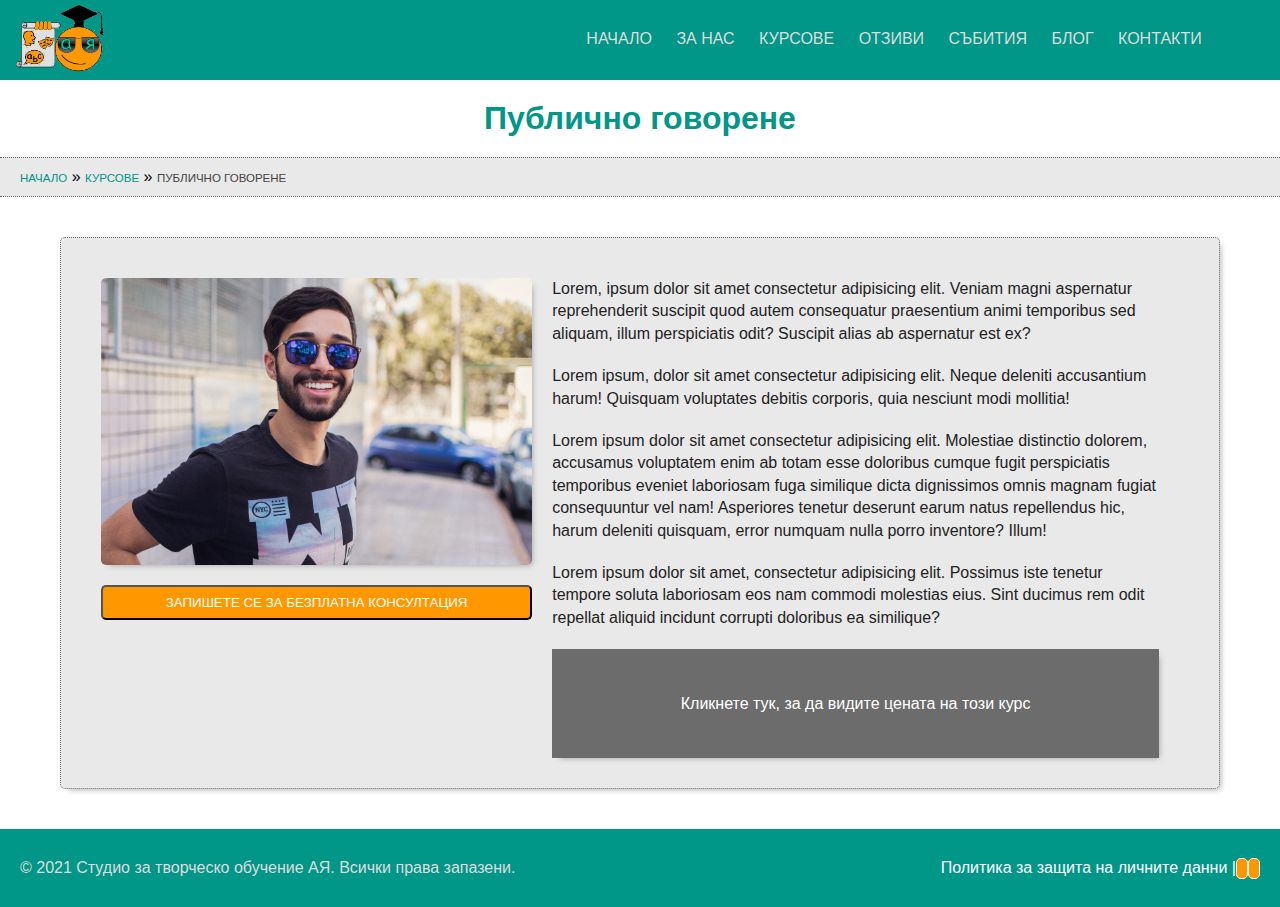
<file: course.html>
<!DOCTYPE html>
<html lang="en">
<head>
    <meta charset="UTF-8">
    <meta name="viewport" content="width=device-width, initial-scale=1.0">
    <link rel="stylesheet" href="https://cdnjs.cloudflare.com/ajax/libs/font-awesome/5.15.1/css/all.min.css" integrity="sha512-+4zCK9k+qNFUR5X+cKL9EIR+ZOhtIloNl9GIKS57V1MyNsYpYcUrUeQc9vNfzsWfV28IaLL3i96P9sdNyeRssA==" crossorigin="anonymous" />
    <link rel="stylesheet" href="./css/style.css">
    <title>Студио за творческо обучение АЯ</title>
</head>
<body>
    <header>
        <nav class="container">
            <div class="branding">
                <a href="./"><img src="./assets/logo.png" alt="СТО АЯ"></a>
            </div>
            <ul class="navigation">
                <li><a href="./">Начало</a></li>
                <li><a href="./about.html">За нас</a></li>
                <li><a href="./courses.html">Курсове</a></li>
                <li><a href="./comments.html">Отзиви</a></li>
                <li><a href="./events.html">Събития</a></li>
                <li><a href="./blog.html">Блог</a></li>
                <li><a href="./contact.html">Контакти</a></li>
            </ul>
            <div class="hamburger-menu">
                <i class="fa fa-bars"></i>
            </div>
        </nav>
    </header>
    <section class="course-showcase">
        <h2>Публично говорене</h2>
    </section>
    <section class="breadcrumb-container">
        <a href="./" class="breadcrumb">Начало</a>
        <span>&raquo;</span>
        <a href="./courses.html" class="breadcrumb">Курсове</a>
        <span>&raquo;</span>
        <span class="breadcrumb">Публично говорене</span>
    </section>
    <section class="single-course-wrapper">
        <article>
            <div class="img-container">
                <img src="./assets/person1.jpg" alt="person 1" class="course-img">
                <button class="btn btn-light" data-event="pubspeak">Запишете се за безплатна консултация</button>
            </div>
            <div class="text-container">
                <p>Lorem, ipsum dolor sit amet consectetur adipisicing elit. Veniam magni aspernatur reprehenderit suscipit quod autem consequatur praesentium animi temporibus sed aliquam, illum perspiciatis odit? Suscipit alias ab aspernatur est ex?</p>
                <p>Lorem ipsum, dolor sit amet consectetur adipisicing elit. Neque deleniti accusantium harum! Quisquam voluptates debitis corporis, quia nesciunt modi mollitia!</p>
                <p>Lorem ipsum dolor sit amet consectetur adipisicing elit. Molestiae distinctio dolorem, accusamus voluptatem enim ab totam esse doloribus cumque fugit perspiciatis temporibus eveniet laboriosam fuga similique dicta dignissimos omnis magnam fugiat consequuntur vel nam! Asperiores tenetur deserunt earum natus repellendus hic, harum deleniti quisquam, error numquam nulla porro inventore? Illum!</p>
                <p>Lorem ipsum dolor sit amet, consectetur adipisicing elit. Possimus iste tenetur tempore soluta laboriosam eos nam commodi molestias eius. Sint ducimus rem odit repellat aliquid incidunt corrupti doloribus ea similique?</p>
                <div class="price-container">
                    <div class="price-element">
                        <span>Цена:</span> 300 лв./месец при обучение на английски език
                    </div>
                    <div class="price-element">
                        <span>Включва:</span> 4 занятия по 60 мин.
                    </div>
                    <div class="price-element">
                        Цена по договорка при различна от посочената интензивност
                    </div>
                    <div class="price-overlay opaque">Кликнете тук, за да видите цената на този курс</div>
                </div>
            </div>
        </article>
    </section>
    <div class="signup-form-container">
        <form action="signup" method="POST" novalidate>
            <div class="form-control">
                <label for="personal-name">Име</label>
                <input id="personal-name" type="text" autocomplete="off" required>
            </div>
            <div class="form-control">
                <label for="personal-email">Електронна поща</label>
                <input id="personal-email" type="email" autocomplete="off" required>
            </div>
            <div class="form-control">
                <label for="telephone">Телефонен номер</label>
                <input id="telephone" type="tel" autocomplete="off" minlength="5" pattern="^[0-9 +-\/]*$" required>
            </div>
            <div class="form-control">
                <label for="courses">Желан курс</label>
                <select name="courses" id="courses">
                    <option value="pubspeak">Публично говорене</option>
                    <option value="english">Английски език</option>
                    <option value="theater">Актьорско майсторство</option>
                    <option value="singing">Пеене</option>
                </select>
            </div>
            <button class="btn btn-light">Заявете консултация</button>
        </form>
    </div>
    <footer class="footer container">
        <div class="copyright">
            <p>&copy 2021 Студио за творческо обучение АЯ. Всички права запазени.</p>
        </div>
        <div class="links">
            <a href="./policy.html">Политика за защита на личните данни</a> |
            <a class="icon" href="https://www.facebook.com/%D0%A1%D1%82%D1%83%D0%B4%D0%B8%D0%BE-%D0%B7%D0%B0-%D1%82%D0%B2%D0%BE%D1%80%D1%87%D0%B5%D1%81%D0%BA%D0%BE-%D0%BE%D0%B1%D1%83%D1%87%D0%B5%D0%BD%D0%B8%D0%B5-%D0%90%D0%AF-%D0%BF%D0%B5%D1%80%D1%81%D0%BE%D0%BD%D0%B0%D0%BB%D0%B8%D0%B7%D0%B8%D1%80%D0%B0%D0%BD%D0%B8-%D0%BA%D1%83%D1%80%D1%81%D0%BE%D0%B2%D0%B5-116711156910539"><i class="fab fa-facebook-f"></i></a>
            <a class="icon" href="https://www.youtube.com/"><i class="fab fa-youtube"></i></a>
        </div>
    </footer>
    <script src="./js/main.js"></script>
    <script src="./js/course.js"></script>
</body>
</html>
</file>
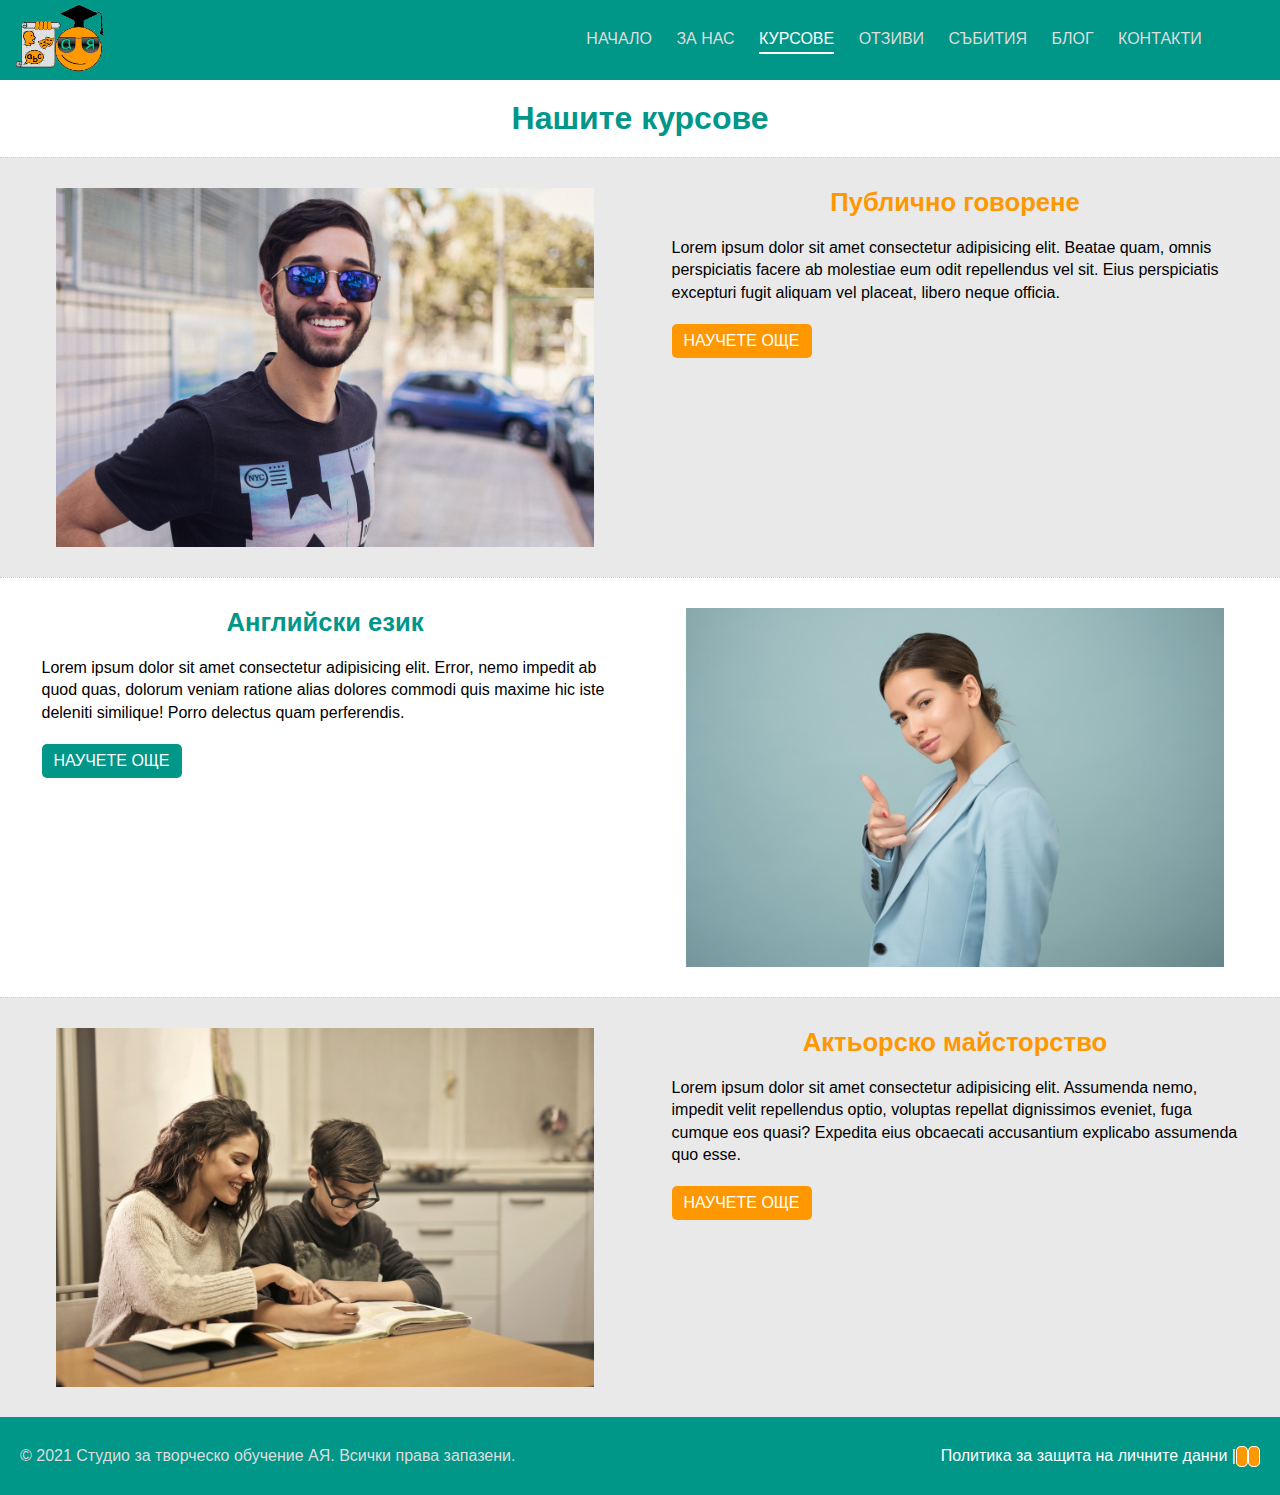
<file: courses.html>
<!DOCTYPE html>
<html lang="en">
<head>
    <meta charset="UTF-8">
    <meta name="viewport" content="width=device-width, initial-scale=1.0">
    <link rel="stylesheet" href="https://cdnjs.cloudflare.com/ajax/libs/font-awesome/5.15.1/css/all.min.css" integrity="sha512-+4zCK9k+qNFUR5X+cKL9EIR+ZOhtIloNl9GIKS57V1MyNsYpYcUrUeQc9vNfzsWfV28IaLL3i96P9sdNyeRssA==" crossorigin="anonymous" />
    <link rel="stylesheet" href="./css/style.css">
    <title>Студио за творческо обучение АЯ</title>
</head>
<body>
    <header>
        <nav class="container">
            <div class="branding">
                <a href="./"><img src="./assets/logo.png" alt="СТО АЯ"></a>
            </div>
            <ul class="navigation">
                <li><a href="./">Начало</a></li>
                <li><a href="./about.html">За нас</a></li>
                <li><a href="./courses.html" class="active">Курсове</a></li>
                <li><a href="./comments.html">Отзиви</a></li>
                <li><a href="./events.html">Събития</a></li>
                <li><a href="./blog.html">Блог</a></li>
                <li><a href="./contact.html">Контакти</a></li>
            </ul>
            <div class="hamburger-menu">
                <i class="fa fa-bars"></i>
            </div>
        </nav>
    </header>
    <section class="courses-showcase">
        <h2>Нашите курсове</h2>
    </section>
    <section class="course-wrapper container">
        <div class="course-image-wrapper">
            <img src="./assets/person1.jpg" alt="person 1">
        </div>
        <div class="course-text-wrapper">
            <h3>Публично говорене</h3>
            <p>Lorem ipsum dolor sit amet consectetur adipisicing elit. Beatae quam, omnis perspiciatis facere ab molestiae eum odit repellendus vel sit. Eius perspiciatis excepturi fugit aliquam vel placeat, libero neque officia.</p>
            <a href="./course.html" class="btn btn-light">Научете още</a>
        </div>
    </section>
    <section class="course-wrapper container">
        <div class="course-text-wrapper">
            <h3>Английски език</h3>
            <p>Lorem ipsum dolor sit amet consectetur adipisicing elit. Error, nemo impedit ab quod quas, dolorum veniam ratione alias dolores commodi quis maxime hic iste deleniti similique! Porro delectus quam perferendis.</p>
            <a href="./course.html" class="btn btn-dark">Научете още</a>
        </div>
        <div class="course-image-wrapper">
            <img src="./assets/person2.jpg" alt="person 2">
        </div>
    </section>
    <section class="course-wrapper container">
        <div class="course-image-wrapper">
            <img src="./assets/person3.jpg" alt="person 3">
        </div>
        <div class="course-text-wrapper">
            <h3>Актьорско майсторство</h3>
            <p>Lorem ipsum dolor sit amet consectetur adipisicing elit. Assumenda nemo, impedit velit repellendus optio, voluptas repellat dignissimos eveniet, fuga cumque eos quasi? Expedita eius obcaecati accusantium explicabo assumenda quo esse.</p>
            <a href="./course.html" class="btn btn-light">Научете още</a>
        </div>
    </section>
    <footer class="footer container">
        <div class="copyright">
            <p>&copy 2021 Студио за творческо обучение АЯ. Всички права запазени.</p>
        </div>
        <div class="links">
            <a href="./policy.html">Политика за защита на личните данни</a> |
            <a class="icon" href="https://www.facebook.com/%D0%A1%D1%82%D1%83%D0%B4%D0%B8%D0%BE-%D0%B7%D0%B0-%D1%82%D0%B2%D0%BE%D1%80%D1%87%D0%B5%D1%81%D0%BA%D0%BE-%D0%BE%D0%B1%D1%83%D1%87%D0%B5%D0%BD%D0%B8%D0%B5-%D0%90%D0%AF-%D0%BF%D0%B5%D1%80%D1%81%D0%BE%D0%BD%D0%B0%D0%BB%D0%B8%D0%B7%D0%B8%D1%80%D0%B0%D0%BD%D0%B8-%D0%BA%D1%83%D1%80%D1%81%D0%BE%D0%B2%D0%B5-116711156910539"><i class="fab fa-facebook-f"></i></a>
            <a class="icon" href="https://www.youtube.com/"><i class="fab fa-youtube"></i></a>
        </div>
    </footer>
    <script src="./js/main.js"></script>
</body>
</html>
</file>
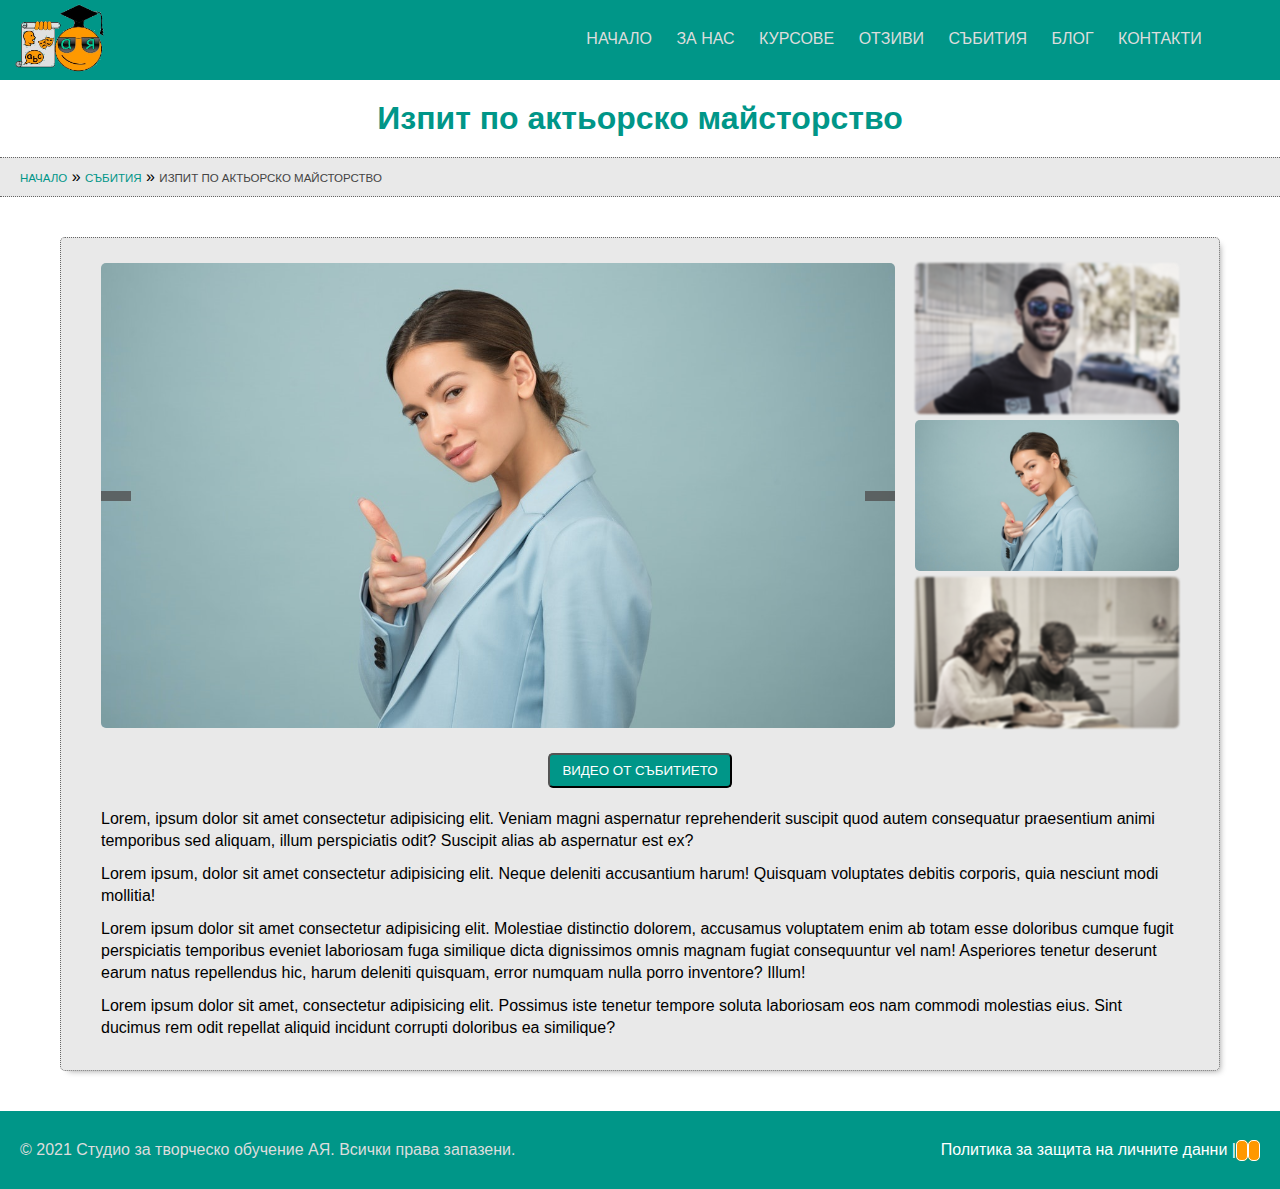
<file: event.html>
<!DOCTYPE html>
<html lang="en">
<head>
    <meta charset="UTF-8">
    <meta name="viewport" content="width=device-width, initial-scale=1.0">
    <link rel="stylesheet" href="https://cdnjs.cloudflare.com/ajax/libs/font-awesome/5.15.1/css/all.min.css" integrity="sha512-+4zCK9k+qNFUR5X+cKL9EIR+ZOhtIloNl9GIKS57V1MyNsYpYcUrUeQc9vNfzsWfV28IaLL3i96P9sdNyeRssA==" crossorigin="anonymous" />
    <link rel="stylesheet" href="./css/style.css">
    <title>Студио за творческо обучение АЯ</title>
</head>
<body>
    <header>
        <nav class="container">
            <div class="branding">
                <a href="./"><img src="./assets/logo.png" alt="СТО АЯ"></a>
            </div>
            <ul class="navigation">
                <li><a href="./">Начало</a></li>
                <li><a href="./about.html">За нас</a></li>
                <li><a href="./courses.html">Курсове</a></li>
                <li><a href="./comments.html">Отзиви</a></li>
                <li><a href="./events.html">Събития</a></li>
                <li><a href="./blog.html">Блог</a></li>
                <li><a href="./contact.html">Контакти</a></li>
            </ul>
            <div class="hamburger-menu">
                <i class="fa fa-bars"></i>
            </div>
        </nav>
    </header>
    <section class="event-showcase">
        <h2>Изпит по актьорско майсторство</h2>
    </section>
    <section class="breadcrumb-container">
        <a href="./" class="breadcrumb">Начало</a>
        <span>&raquo;</span>
        <a href="./events.html" class="breadcrumb">Събития</a>
        <span>&raquo;</span>
        <span class="breadcrumb">Изпит по актьорско майсторство</span>
    </section>
    <section class="single-event-wrapper">
        <article>
            <div class="gallery-container container">
                <div class="left-slider">
                    <div class="image-container previous-container">
                        <img src="./assets/person1.jpg" alt="person 1" class="gallery-img">
                    </div>
                    <div class="image-container current-container">
                        <img src="./assets/person2.jpg" alt="person 2" class="gallery-img">
                    </div>
                    <div class="image-container next-container">
                        <img src="./assets/person3.jpg" alt="person 3" class="gallery-img">
                    </div>
                    <i class="fas fa-angle-right fa-3x"></i>
                    <i class="fas fa-angle-left fa-3x"></i>
                </div>
                <div class="right-slider">
                    <div class="right-container previous">
                        <img src="./assets/person1.jpg" alt="person 1" class="right-img">
                    </div>
                    <div class="right-container current">
                        <img src="./assets/person2.jpg" alt="person 2" class="right-img">
                    </div>
                    <div class="right-container next">
                        <img src="./assets/person3.jpg" alt="person 3" class="right-img">
                    </div>
                </div>
            </div>
            <button class="btn btn-dark">Видео от събитието</button>
            <p>Lorem, ipsum dolor sit amet consectetur adipisicing elit. Veniam magni aspernatur reprehenderit suscipit quod autem consequatur praesentium animi temporibus sed aliquam, illum perspiciatis odit? Suscipit alias ab aspernatur est ex?</p>
            <p>Lorem ipsum, dolor sit amet consectetur adipisicing elit. Neque deleniti accusantium harum! Quisquam voluptates debitis corporis, quia nesciunt modi mollitia!</p>
            <p>Lorem ipsum dolor sit amet consectetur adipisicing elit. Molestiae distinctio dolorem, accusamus voluptatem enim ab totam esse doloribus cumque fugit perspiciatis temporibus eveniet laboriosam fuga similique dicta dignissimos omnis magnam fugiat consequuntur vel nam! Asperiores tenetur deserunt earum natus repellendus hic, harum deleniti quisquam, error numquam nulla porro inventore? Illum!</p>
            <p>Lorem ipsum dolor sit amet, consectetur adipisicing elit. Possimus iste tenetur tempore soluta laboriosam eos nam commodi molestias eius. Sint ducimus rem odit repellat aliquid incidunt corrupti doloribus ea similique?</p>
        </article>
    </section>
    <div class="event-video-container">
        <div class="video shown" data-id="1">
            <iframe src="https://www.youtube.com/embed/sj9J2ecsSpo" frameborder="0" allow="accelerometer; autoplay; clipboard-write; encrypted-media; gyroscope; picture-in-picture" allowfullscreen></iframe>
        </div>
        <div class="video" data-id="2">
            <iframe src="https://www.youtube.com/embed/JfVOs4VSpmA" frameborder="0" allow="accelerometer; autoplay; clipboard-write; encrypted-media; gyroscope; picture-in-picture" allowfullscreen></iframe>
        </div>
        <div class="video" data-id="3">
            <iframe src="https://www.youtube.com/embed/oUhBOmtFYr8" frameborder="0" allow="accelerometer; autoplay; clipboard-write; encrypted-media; gyroscope; picture-in-picture" allowfullscreen></iframe>
        </div>
        <div class="dot-container">
            <span class="dot selected" data-id="1"></span>
            <span class="dot" data-id="2"></span>
            <span class="dot" data-id="3"></span>
        </div>
    </div>
    <footer class="footer container">
        <div class="copyright">
            <p>&copy 2021 Студио за творческо обучение АЯ. Всички права запазени.</p>
        </div>
        <div class="links">
            <a href="./policy.html">Политика за защита на личните данни</a> |
            <a class="icon" href="https://www.facebook.com/%D0%A1%D1%82%D1%83%D0%B4%D0%B8%D0%BE-%D0%B7%D0%B0-%D1%82%D0%B2%D0%BE%D1%80%D1%87%D0%B5%D1%81%D0%BA%D0%BE-%D0%BE%D0%B1%D1%83%D1%87%D0%B5%D0%BD%D0%B8%D0%B5-%D0%90%D0%AF-%D0%BF%D0%B5%D1%80%D1%81%D0%BE%D0%BD%D0%B0%D0%BB%D0%B8%D0%B7%D0%B8%D1%80%D0%B0%D0%BD%D0%B8-%D0%BA%D1%83%D1%80%D1%81%D0%BE%D0%B2%D0%B5-116711156910539"><i class="fab fa-facebook-f"></i></a>
            <a class="icon" href="https://www.youtube.com/"><i class="fab fa-youtube"></i></a>
        </div>
    </footer>
    <script src="./js/main.js"></script>
    <script src="./js/event.js"></script>
</body>
</html>
</file>
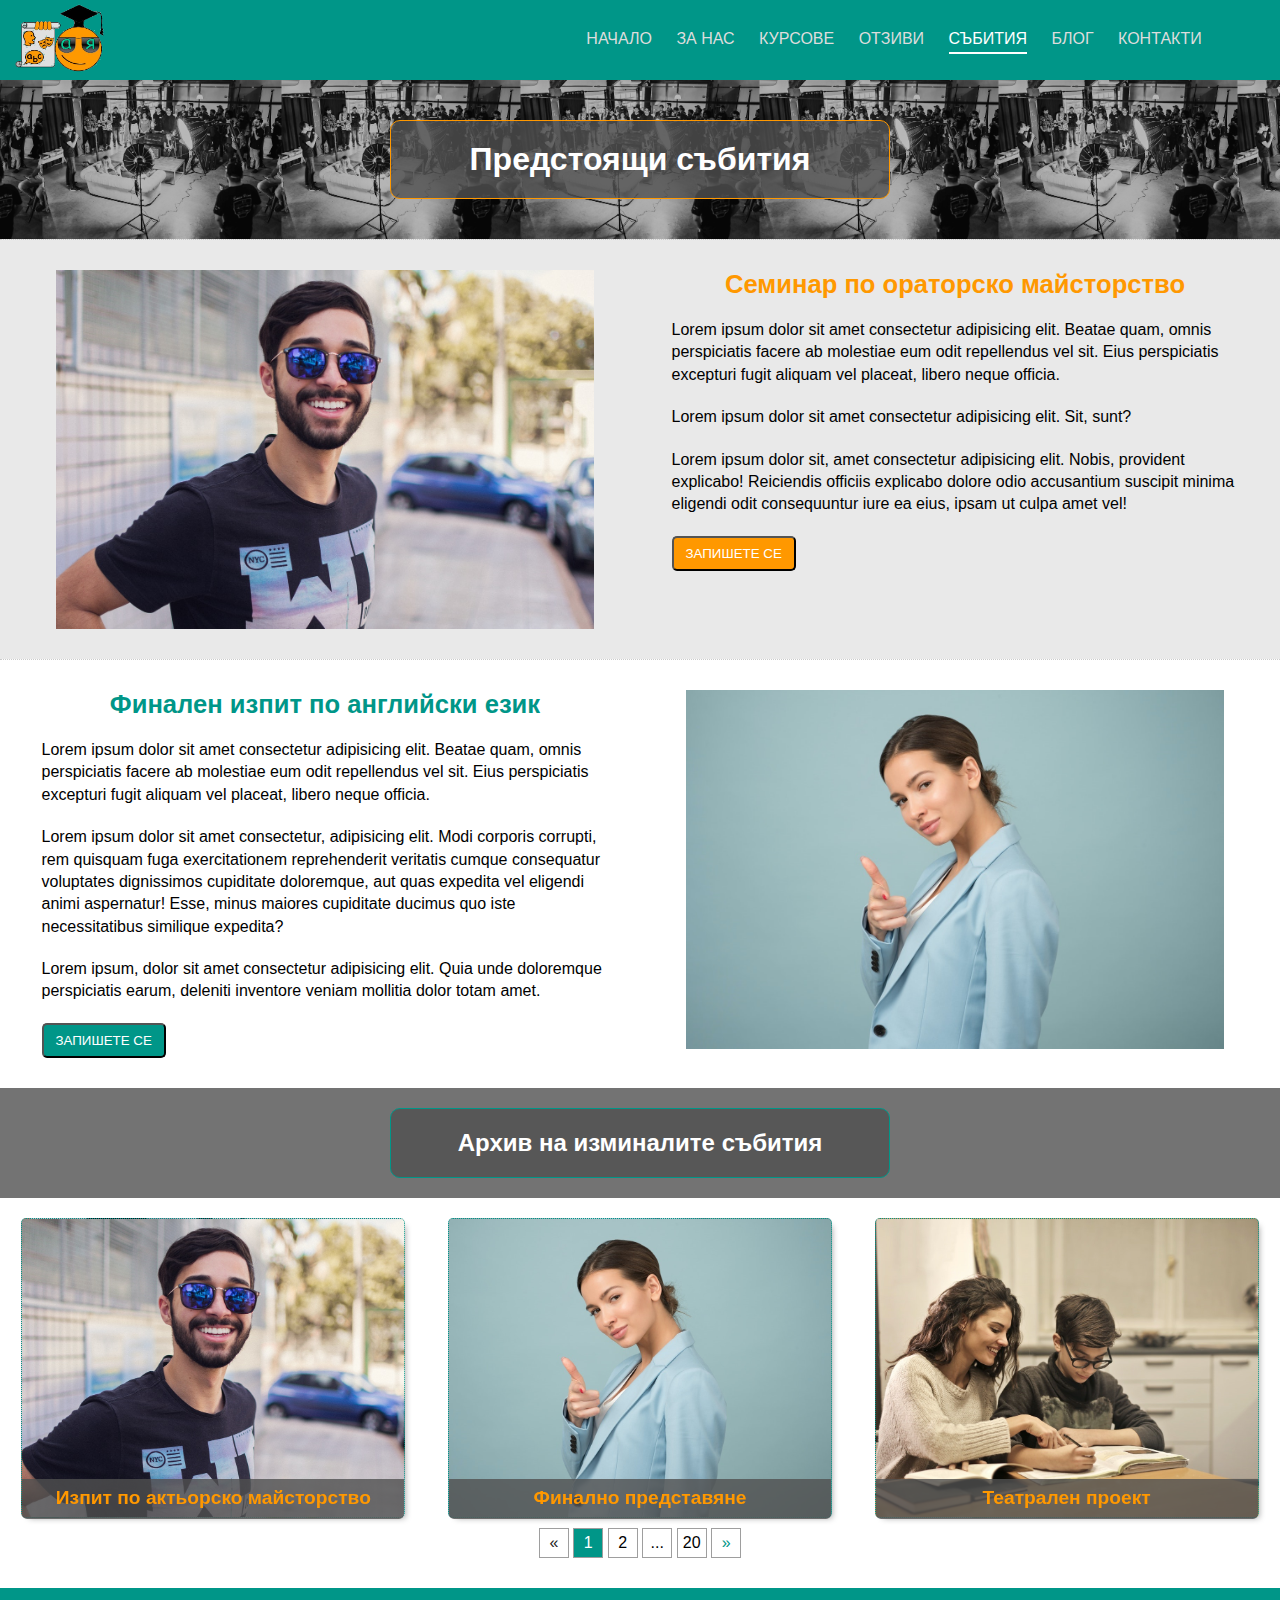
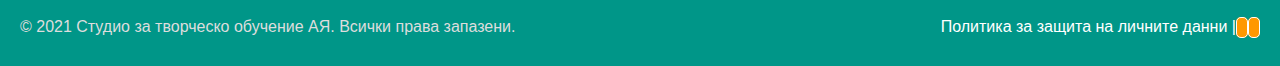
<file: events.html>
<!DOCTYPE html>
<html lang="en">
<head>
    <meta charset="UTF-8">
    <meta name="viewport" content="width=device-width, initial-scale=1.0">
    <link rel="stylesheet" href="https://cdnjs.cloudflare.com/ajax/libs/font-awesome/5.15.1/css/all.min.css" integrity="sha512-+4zCK9k+qNFUR5X+cKL9EIR+ZOhtIloNl9GIKS57V1MyNsYpYcUrUeQc9vNfzsWfV28IaLL3i96P9sdNyeRssA==" crossorigin="anonymous" />
    <link rel="stylesheet" href="./css/style.css">
    <title>Студио за творческо обучение АЯ</title>
</head>
<body>
    <header>
        <nav class="container">
            <div class="branding">
                <a href="./"><img src="./assets/logo.png" alt="СТО АЯ"></a>
            </div>
            <ul class="navigation">
                <li><a href="./">Начало</a></li>
                <li><a href="./about.html">За нас</a></li>
                <li><a href="./courses.html">Курсове</a></li>
                <li><a href="./comments.html">Отзиви</a></li>
                <li><a href="./events.html" class="active">Събития</a></li>
                <li><a href="./blog.html">Блог</a></li>
                <li><a href="./contact.html">Контакти</a></li>
            </ul>
            <div class="hamburger-menu">
                <i class="fa fa-bars"></i>
            </div>
        </nav>
    </header>
    <section class="events-showcase">
        <h2>Предстоящи събития</h2>
    </section>
    <section class="event-wrapper container">
        <div class="event-image-wrapper">
            <img src="./assets/person1.jpg" alt="person 1">
        </div>
        <div class="event-text-wrapper">
            <h3>Семинар по ораторско майсторство</h3>
            <p>Lorem ipsum dolor sit amet consectetur adipisicing elit. Beatae quam, omnis perspiciatis facere ab molestiae eum odit repellendus vel sit. Eius perspiciatis excepturi fugit aliquam vel placeat, libero neque officia.</p>
            <p>Lorem ipsum dolor sit amet consectetur adipisicing elit. Sit, sunt?</p>
            <p>Lorem ipsum dolor sit, amet consectetur adipisicing elit. Nobis, provident explicabo! Reiciendis officiis explicabo dolore odio accusantium suscipit minima eligendi odit consequuntur iure ea eius, ipsam ut culpa amet vel!</p>
            <button class="btn btn-light signup-btn" data-event="seminar">Запишете се</button>
        </div>
    </section>
    <section class="event-wrapper container">
        <div class="event-text-wrapper">
            <h3>Финален изпит по английски език</h3>
            <p>Lorem ipsum dolor sit amet consectetur adipisicing elit. Beatae quam, omnis perspiciatis facere ab molestiae eum odit repellendus vel sit. Eius perspiciatis excepturi fugit aliquam vel placeat, libero neque officia.</p>
            <p>Lorem ipsum dolor sit amet consectetur, adipisicing elit. Modi corporis corrupti, rem quisquam fuga exercitationem reprehenderit veritatis cumque consequatur voluptates dignissimos cupiditate doloremque, aut quas expedita vel eligendi animi aspernatur! Esse, minus maiores cupiditate ducimus quo iste necessitatibus similique expedita?</p>
            <p>Lorem ipsum, dolor sit amet consectetur adipisicing elit. Quia unde doloremque perspiciatis earum, deleniti inventore veniam mollitia dolor totam amet.</p>
            <button class="btn btn-dark signup-btn" data-event="exam">Запишете се</button>
        </div>
        <div class="event-image-wrapper">
            <img src="./assets/person2.jpg" alt="person 2">
        </div>
    </section>
    <section class="events-showcase dark">
        <h2>Архив на изминалите събития</h2>
    </section>
    <section class="events-wrapper">
        <div class="container">
            <a href="./event.html">
                <div class="event-card" style="background-image:url(./assets/person1.jpg)">
                    <h4>Изпит по актьорско майсторство</h4>
                    <i class="fa fa-link fa-3x"></i>
                </div>
            </a>
            <a href="./event.html">
                <div class="event-card" style="background-image:url(./assets/person2.jpg)">
                    <h4>Финално представяне</h4>
                    <i class="fa fa-link fa-3x"></i>
                </div>
            </a>
            <a href="./event.html">
                <div class="event-card" style="background-image:url(./assets/person3.jpg)">
                    <h4>Театрален проект</h4>
                    <i class="fa fa-link fa-3x"></i>
                </div>
            </a>
        </div>
        <div class="pagination">
            <span class="disabled">&#xab;</span>
            <span class="current">1</span>
            <span>2</span>
            <span>...</span>
            <span>20</span>
            <span>&#xbb;</span>
        </div>
    </section>
    <div class="signup-form-container">
        <form action="signup" method="POST" novalidate>
            <div class="form-control">
                <label for="personal-name">Име</label>
                <input id="personal-name" type="text" autocomplete="off" required>
            </div>
            <div class="form-control">
                <label for="personal-email">Електронна поща</label>
                <input id="personal-email" type="email" autocomplete="off" required>
            </div>
            <div class="form-control">
                <label for="telephone">Телефонен номер</label>
                <input id="telephone" type="tel" autocomplete="off" minlength="5" pattern="^[0-9 +-\/]*$">
            </div>
            <div class="form-control">
                <label for="courses">Събитие</label>
                <select name="courses" id="courses">
                    <option value="seminar">Семинар по ораторско майсторство</option>
                    <option value="exam">Финален изпит по английски език</option>
                </select>
            </div>
            <button class="btn btn-light">Регистрирайте се</button>
        </form>
    </div>
    <footer class="footer container">
        <div class="copyright">
            <p>&copy 2021 Студио за творческо обучение АЯ. Всички права запазени.</p>
        </div>
        <div class="links">
            <a href="./policy.html">Политика за защита на личните данни</a> |
            <a class="icon" href="https://www.facebook.com/%D0%A1%D1%82%D1%83%D0%B4%D0%B8%D0%BE-%D0%B7%D0%B0-%D1%82%D0%B2%D0%BE%D1%80%D1%87%D0%B5%D1%81%D0%BA%D0%BE-%D0%BE%D0%B1%D1%83%D1%87%D0%B5%D0%BD%D0%B8%D0%B5-%D0%90%D0%AF-%D0%BF%D0%B5%D1%80%D1%81%D0%BE%D0%BD%D0%B0%D0%BB%D0%B8%D0%B7%D0%B8%D1%80%D0%B0%D0%BD%D0%B8-%D0%BA%D1%83%D1%80%D1%81%D0%BE%D0%B2%D0%B5-116711156910539"><i class="fab fa-facebook-f"></i></a>
            <a class="icon" href="https://www.youtube.com/"><i class="fab fa-youtube"></i></a>
        </div>
    </footer>
    <script src="./js/main.js"></script>
    <script src="./js/events.js"></script>
</body>
</html>
</file>
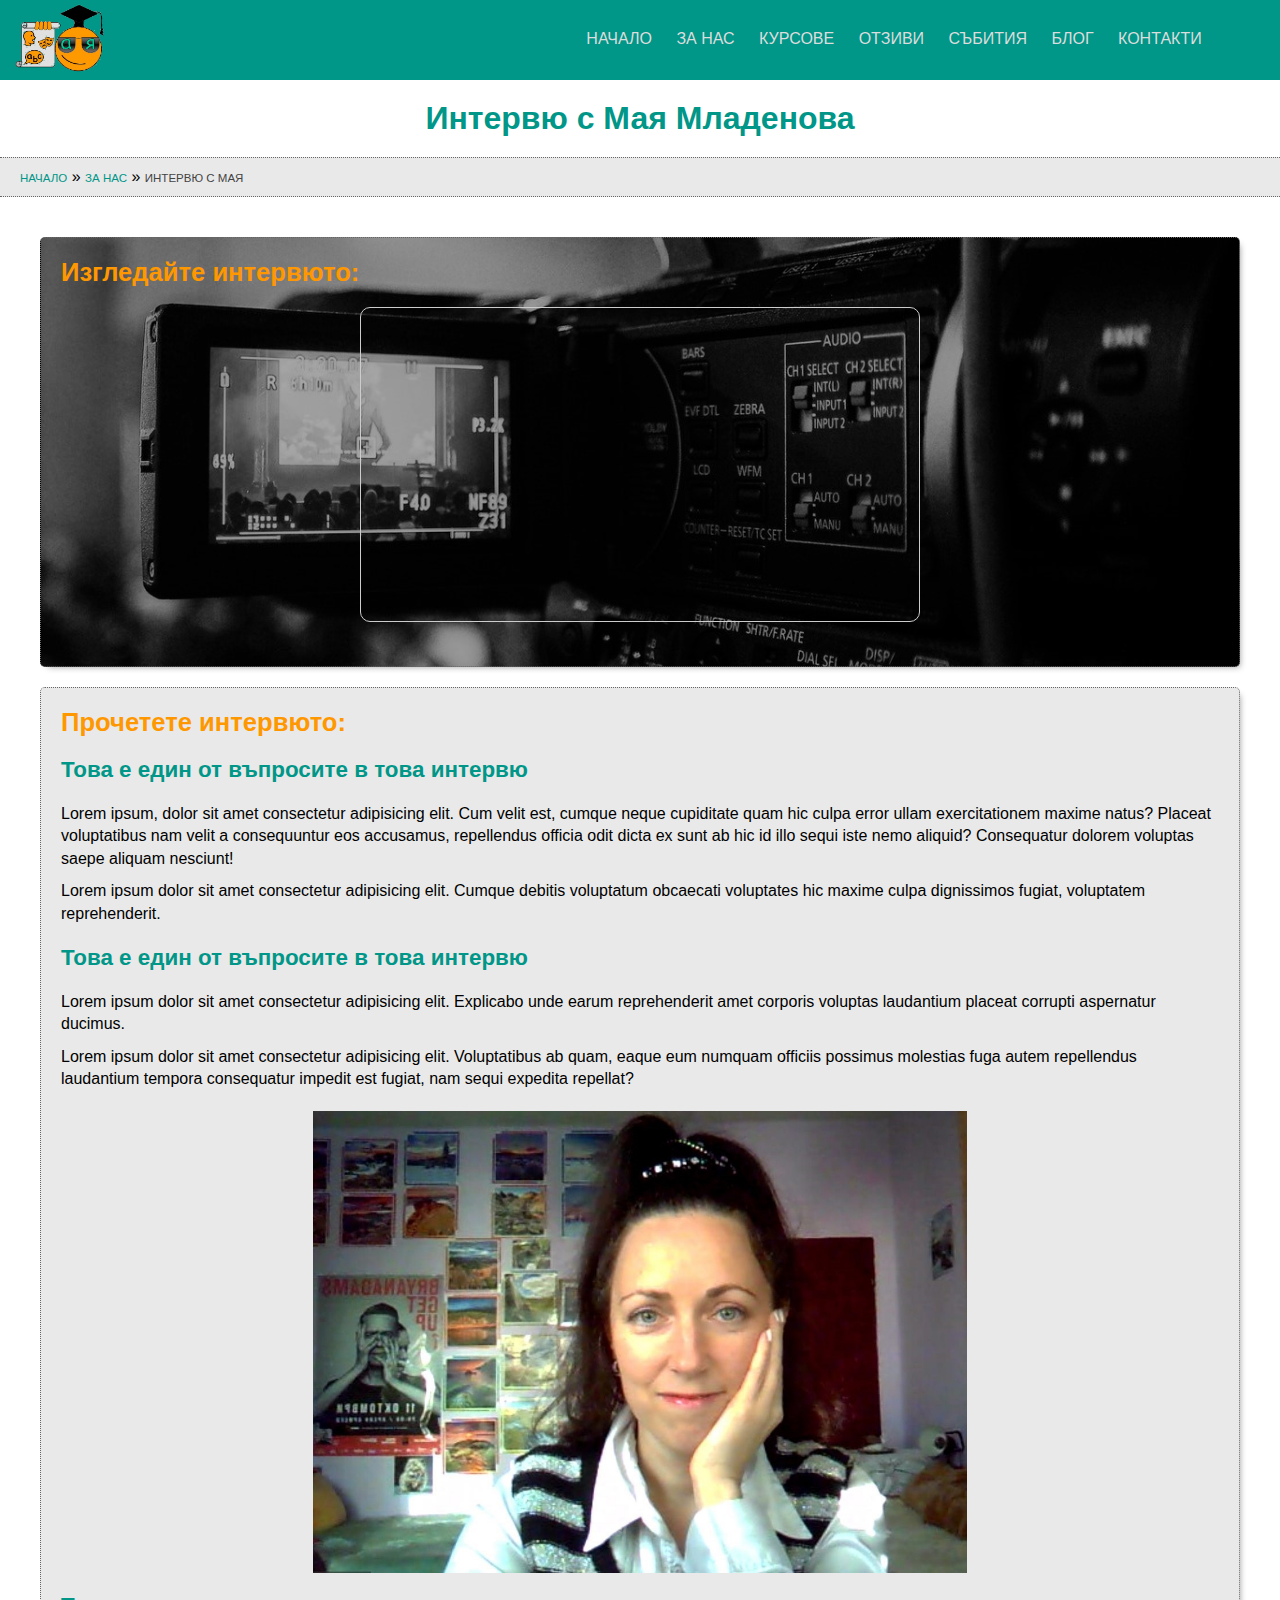
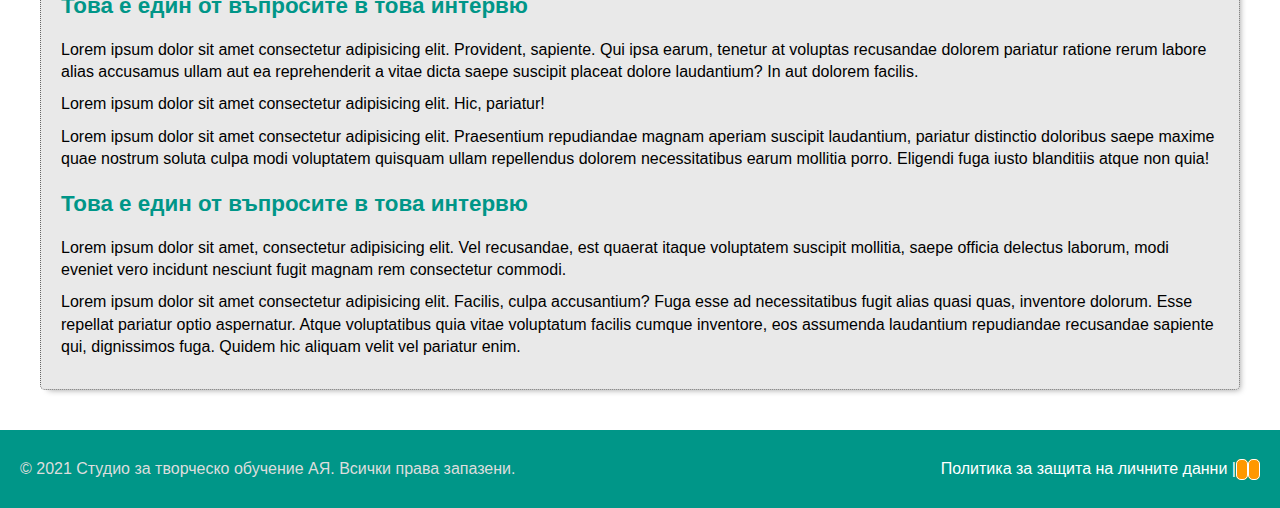
<file: interview.html>
<!DOCTYPE html>
<html lang="en">
<head>
    <meta charset="UTF-8">
    <meta name="viewport" content="width=device-width, initial-scale=1.0">
    <link rel="stylesheet" href="https://cdnjs.cloudflare.com/ajax/libs/font-awesome/5.15.1/css/all.min.css" integrity="sha512-+4zCK9k+qNFUR5X+cKL9EIR+ZOhtIloNl9GIKS57V1MyNsYpYcUrUeQc9vNfzsWfV28IaLL3i96P9sdNyeRssA==" crossorigin="anonymous" />
    <link rel="stylesheet" href="./css/style.css">
    <title>Студио за творческо обучение АЯ</title>
</head>
<body>
    <header>
        <nav class="container">
            <div class="branding">
                <a href="./"><img src="./assets/logo.png" alt="СТО АЯ"></a>
            </div>
            <ul class="navigation">
                <li><a href="./">Начало</a></li>
                <li><a href="./about.html">За нас</a></li>
                <li><a href="./courses.html">Курсове</a></li>
                <li><a href="./comments.html">Отзиви</a></li>
                <li><a href="./events.html">Събития</a></li>
                <li><a href="./blog.html">Блог</a></li>
                <li><a href="./contact.html">Контакти</a></li>
            </ul>
            <div class="hamburger-menu">
                <i class="fa fa-bars"></i>
            </div>
        </nav>
    </header>
    <section class="interview-showcase">
        <h2>Интервю с Мая Младенова</h2>
    </section>
    <section class="breadcrumb-container">
        <a href="./" class="breadcrumb">Начало</a>
        <span>&raquo;</span>
        <a href="./about.html" class="breadcrumb">За нас</a>
        <span>&raquo;</span>
        <span class="breadcrumb">Интервю с Мая</span>
    </section>
    <section class="interview-wrapper">
        <div class="interview-inner-wrapper">
            <h3>Изгледайте интервюто:</h3>
            <iframe src="https://www.youtube.com/embed/sj9J2ecsSpo" frameborder="0" allow="accelerometer; autoplay; clipboard-write; encrypted-media; gyroscope; picture-in-picture" allowfullscreen></iframe>
        </div>
        <div class="interview-inner-wrapper">
            <h3>Прочетете интервюто:</h3>
            <h6>Това е един от въпросите в това интервю</h6>
            <p>Lorem ipsum, dolor sit amet consectetur adipisicing elit. Cum velit est, cumque neque cupiditate quam hic culpa error ullam exercitationem maxime natus? Placeat voluptatibus nam velit a consequuntur eos accusamus, repellendus officia odit dicta ex sunt ab hic id illo sequi iste nemo aliquid? Consequatur dolorem voluptas saepe aliquam nesciunt!</p>
            <p>Lorem ipsum dolor sit amet consectetur adipisicing elit. Cumque debitis voluptatum obcaecati voluptates hic maxime culpa dignissimos fugiat, voluptatem reprehenderit.</p>
            <h6>Това е един от въпросите в това интервю</h6>
            <p>Lorem ipsum dolor sit amet consectetur adipisicing elit. Explicabo unde earum reprehenderit amet corporis voluptas laudantium placeat corrupti aspernatur ducimus.</p>
            <p>Lorem ipsum dolor sit amet consectetur adipisicing elit. Voluptatibus ab quam, eaque eum numquam officiis possimus molestias fuga autem repellendus laudantium tempora consequatur impedit est fugiat, nam sequi expedita repellat?</p>
            <img src="./assets/maya-interview.jpg" alt="Maya" class="interview-img">
            <h6>Това е един от въпросите в това интервю</h6>
            <p>Lorem ipsum dolor sit amet consectetur adipisicing elit. Provident, sapiente. Qui ipsa earum, tenetur at voluptas recusandae dolorem pariatur ratione rerum labore alias accusamus ullam aut ea reprehenderit a vitae dicta saepe suscipit placeat dolore laudantium? In aut dolorem facilis.</p>
            <p>Lorem ipsum dolor sit amet consectetur adipisicing elit. Hic, pariatur!</p>
            <p>Lorem ipsum dolor sit amet consectetur adipisicing elit. Praesentium repudiandae magnam aperiam suscipit laudantium, pariatur distinctio doloribus saepe maxime quae nostrum soluta culpa modi voluptatem quisquam ullam repellendus dolorem necessitatibus earum mollitia porro. Eligendi fuga iusto blanditiis atque non quia!</p>
            <h6>Това е един от въпросите в това интервю</h6>
            <p>Lorem ipsum dolor sit amet, consectetur adipisicing elit. Vel recusandae, est quaerat itaque voluptatem suscipit mollitia, saepe officia delectus laborum, modi eveniet vero incidunt nesciunt fugit magnam rem consectetur commodi.</p>
            <p>Lorem ipsum dolor sit amet consectetur adipisicing elit. Facilis, culpa accusantium? Fuga esse ad necessitatibus fugit alias quasi quas, inventore dolorum. Esse repellat pariatur optio aspernatur. Atque voluptatibus quia vitae voluptatum facilis cumque inventore, eos assumenda laudantium repudiandae recusandae sapiente qui, dignissimos fuga. Quidem hic aliquam velit vel pariatur enim.</p>
        </div>
    </section>
    <footer class="footer container">
        <div class="copyright">
            <p>&copy 2021 Студио за творческо обучение АЯ. Всички права запазени.</p>
        </div>
        <div class="links">
            <a href="./policy.html">Политика за защита на личните данни</a> |
            <a class="icon" href="https://www.facebook.com/%D0%A1%D1%82%D1%83%D0%B4%D0%B8%D0%BE-%D0%B7%D0%B0-%D1%82%D0%B2%D0%BE%D1%80%D1%87%D0%B5%D1%81%D0%BA%D0%BE-%D0%BE%D0%B1%D1%83%D1%87%D0%B5%D0%BD%D0%B8%D0%B5-%D0%90%D0%AF-%D0%BF%D0%B5%D1%80%D1%81%D0%BE%D0%BD%D0%B0%D0%BB%D0%B8%D0%B7%D0%B8%D1%80%D0%B0%D0%BD%D0%B8-%D0%BA%D1%83%D1%80%D1%81%D0%BE%D0%B2%D0%B5-116711156910539"><i class="fab fa-facebook-f"></i></a>
            <a class="icon" href="https://www.youtube.com/"><i class="fab fa-youtube"></i></a>
        </div>
    </footer>
    <script src="./js/main.js"></script>
</body>
</html>
</file>
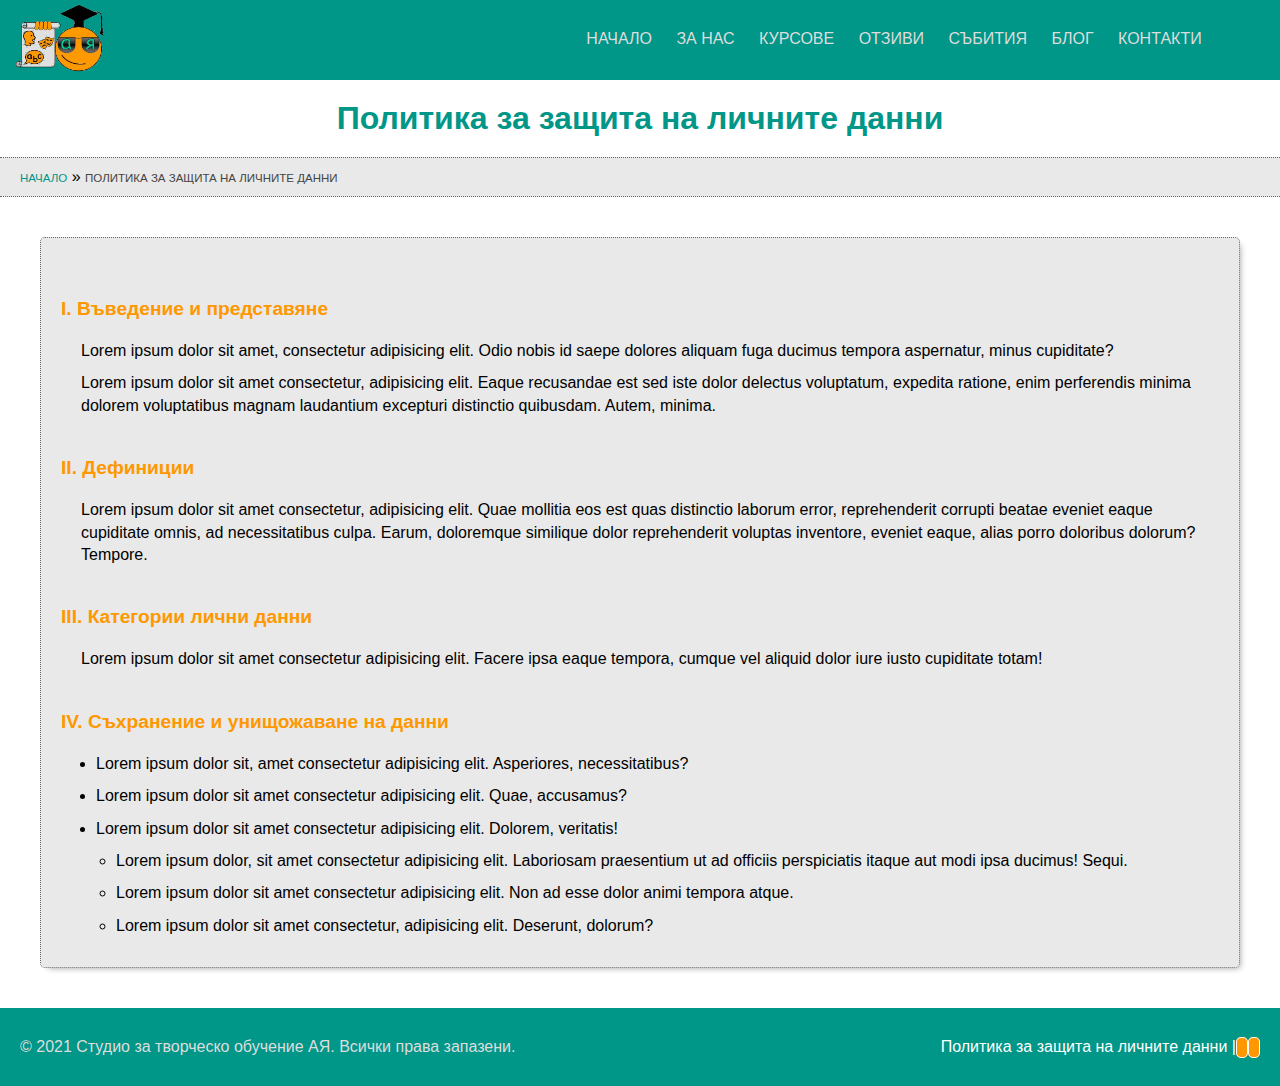
<file: policy.html>
<!DOCTYPE html>
<html lang="en">
<head>
    <meta charset="UTF-8">
    <meta name="viewport" content="width=device-width, initial-scale=1.0">
    <link rel="stylesheet" href="https://cdnjs.cloudflare.com/ajax/libs/font-awesome/5.15.1/css/all.min.css" integrity="sha512-+4zCK9k+qNFUR5X+cKL9EIR+ZOhtIloNl9GIKS57V1MyNsYpYcUrUeQc9vNfzsWfV28IaLL3i96P9sdNyeRssA==" crossorigin="anonymous" />
    <link rel="stylesheet" href="./css/style.css">
    <title>Студио за творческо обучение АЯ</title>
</head>
<body>
    <header>
        <nav class="container">
            <div class="branding">
                <a href="./"><img src="./assets/logo.png" alt="СТО АЯ"></a>
            </div>
            <ul class="navigation">
                <li><a href="./">Начало</a></li>
                <li><a href="./about.html">За нас</a></li>
                <li><a href="./courses.html">Курсове</a></li>
                <li><a href="./comments.html">Отзиви</a></li>
                <li><a href="./events.html">Събития</a></li>
                <li><a href="./blog.html">Блог</a></li>
                <li><a href="./contact.html">Контакти</a></li>
            </ul>
            <div class="hamburger-menu">
                <i class="fa fa-bars"></i>
            </div>
        </nav>
    </header>
    <section class="policy-showcase">
        <h2>Политика за защита на личните данни</h2>
    </section>
    <section class="breadcrumb-container">
        <a href="./" class="breadcrumb">Начало</a>
        <span>&raquo;</span>
        <span class="breadcrumb">Политика за защита на личните данни</span>
    </section>
    <section class="policy-wrapper">
        <article class="policy">
            <h4>I. Въведение и представяне</h4>
            <p>Lorem ipsum dolor sit amet, consectetur adipisicing elit. Odio nobis id saepe dolores aliquam fuga ducimus tempora aspernatur, minus cupiditate?</p>
            <p>Lorem ipsum dolor sit amet consectetur, adipisicing elit. Eaque recusandae est sed iste dolor delectus voluptatum, expedita ratione, enim perferendis minima dolorem voluptatibus magnam laudantium excepturi distinctio quibusdam. Autem, minima.</p>
            <h4>II. Дефиниции</h4>
            <p>Lorem ipsum dolor sit amet consectetur, adipisicing elit. Quae mollitia eos est quas distinctio laborum error, reprehenderit corrupti beatae eveniet eaque cupiditate omnis, ad necessitatibus culpa. Earum, doloremque similique dolor reprehenderit voluptas inventore, eveniet eaque, alias porro doloribus dolorum? Tempore.</p>
            <h4>III. Категории лични данни</h4>
            <p>Lorem ipsum dolor sit amet consectetur adipisicing elit. Facere ipsa eaque tempora, cumque vel aliquid dolor iure iusto cupiditate totam!</p>
            <h4>IV. Съхранение и унищожаване на данни</h4>
            <ul>
                <li>Lorem ipsum dolor sit, amet consectetur adipisicing elit. Asperiores, necessitatibus?</li>
                <li>Lorem ipsum dolor sit amet consectetur adipisicing elit. Quae, accusamus?</li>
                <li>
                    <ul>Lorem ipsum dolor sit amet consectetur adipisicing elit. Dolorem, veritatis!
                        <li>Lorem ipsum dolor, sit amet consectetur adipisicing elit. Laboriosam praesentium ut ad officiis perspiciatis itaque aut modi ipsa ducimus! Sequi.</li>
                        <li>Lorem ipsum dolor sit amet consectetur adipisicing elit. Non ad esse dolor animi tempora atque.</li>
                        <li>Lorem ipsum dolor sit amet consectetur, adipisicing elit. Deserunt, dolorum?</li>
                    </ul>
                </li>
            </ul>
        </article>
    </section>
    <footer class="footer container">
        <div class="copyright">
            <p>&copy 2021 Студио за творческо обучение АЯ. Всички права запазени.</p>
        </div>
        <div class="links">
            <a href="./policy.html">Политика за защита на личните данни</a> |
            <a class="icon" href="https://www.facebook.com/%D0%A1%D1%82%D1%83%D0%B4%D0%B8%D0%BE-%D0%B7%D0%B0-%D1%82%D0%B2%D0%BE%D1%80%D1%87%D0%B5%D1%81%D0%BA%D0%BE-%D0%BE%D0%B1%D1%83%D1%87%D0%B5%D0%BD%D0%B8%D0%B5-%D0%90%D0%AF-%D0%BF%D0%B5%D1%80%D1%81%D0%BE%D0%BD%D0%B0%D0%BB%D0%B8%D0%B7%D0%B8%D1%80%D0%B0%D0%BD%D0%B8-%D0%BA%D1%83%D1%80%D1%81%D0%BE%D0%B2%D0%B5-116711156910539"><i class="fab fa-facebook-f"></i></a>
            <a class="icon" href="https://www.youtube.com/"><i class="fab fa-youtube"></i></a>
        </div>
    </footer>
    <script src="./js/main.js"></script>
</body>
</html>
</file>
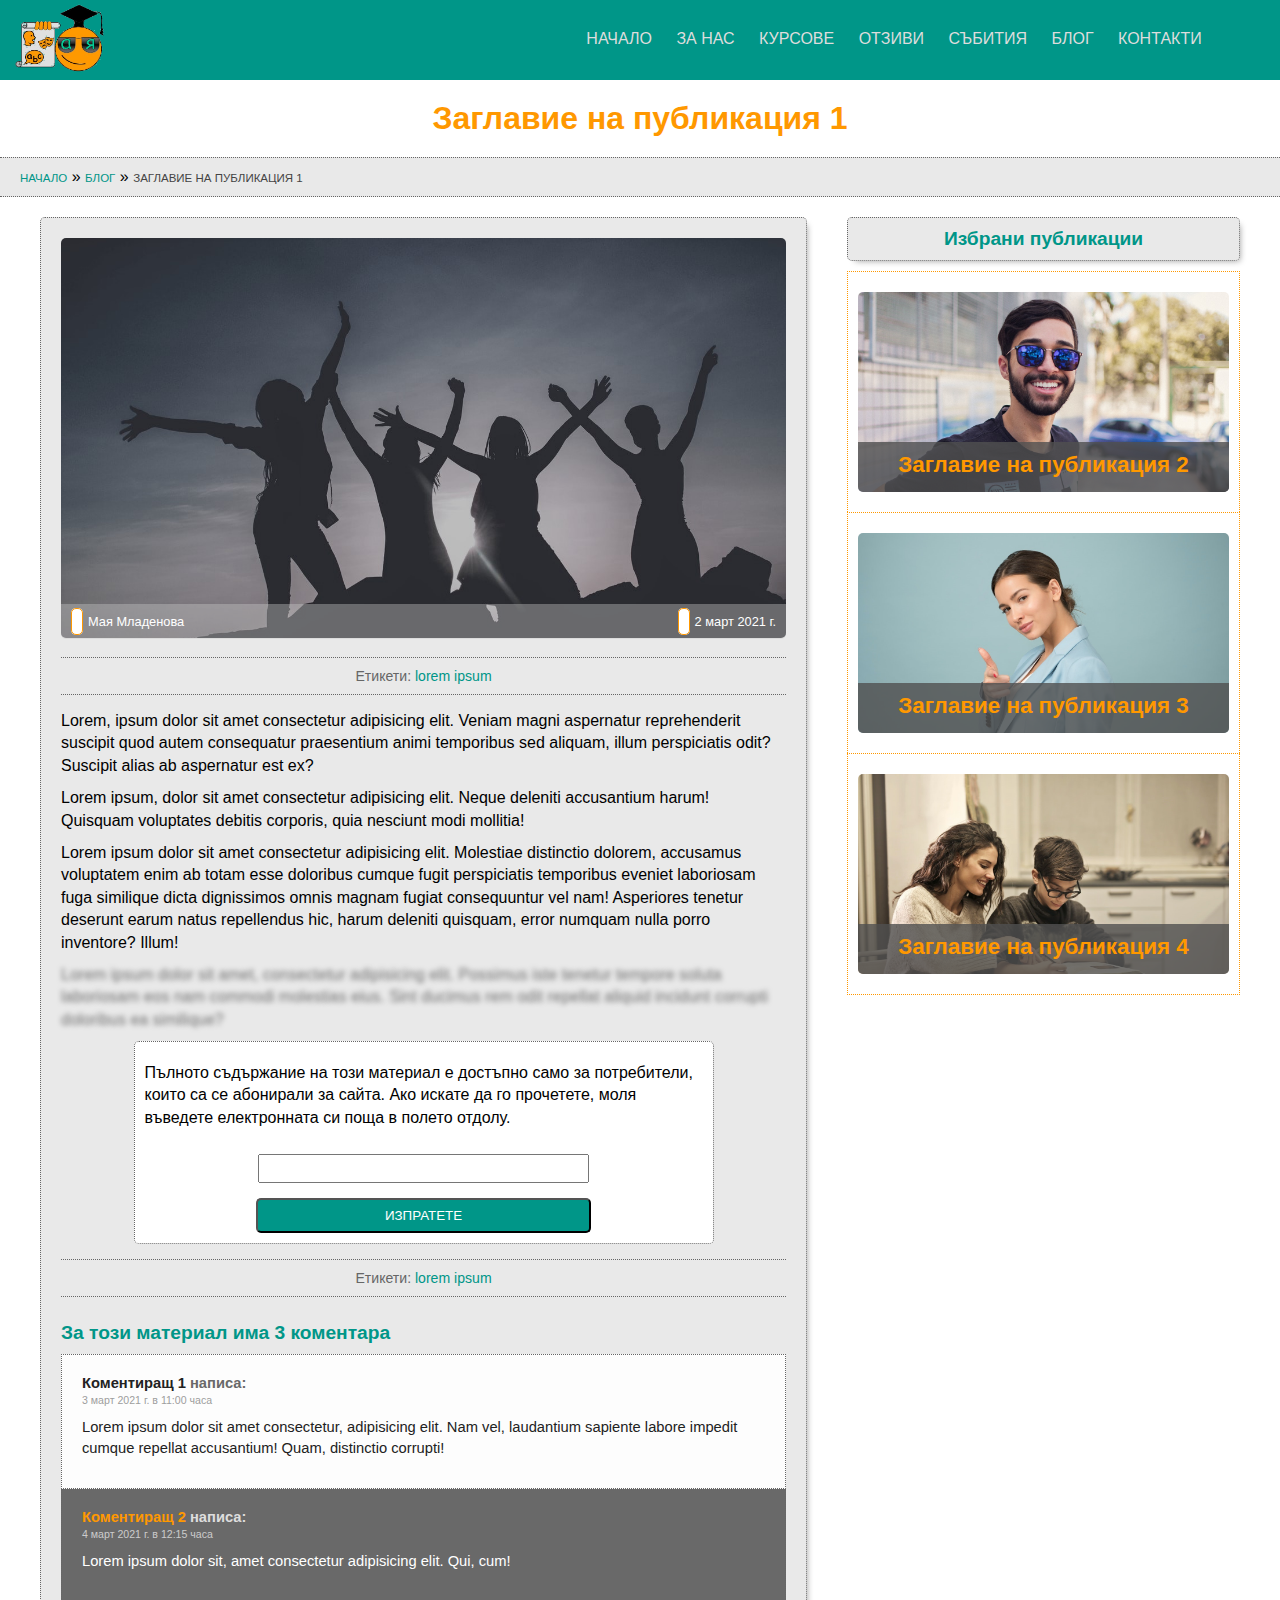
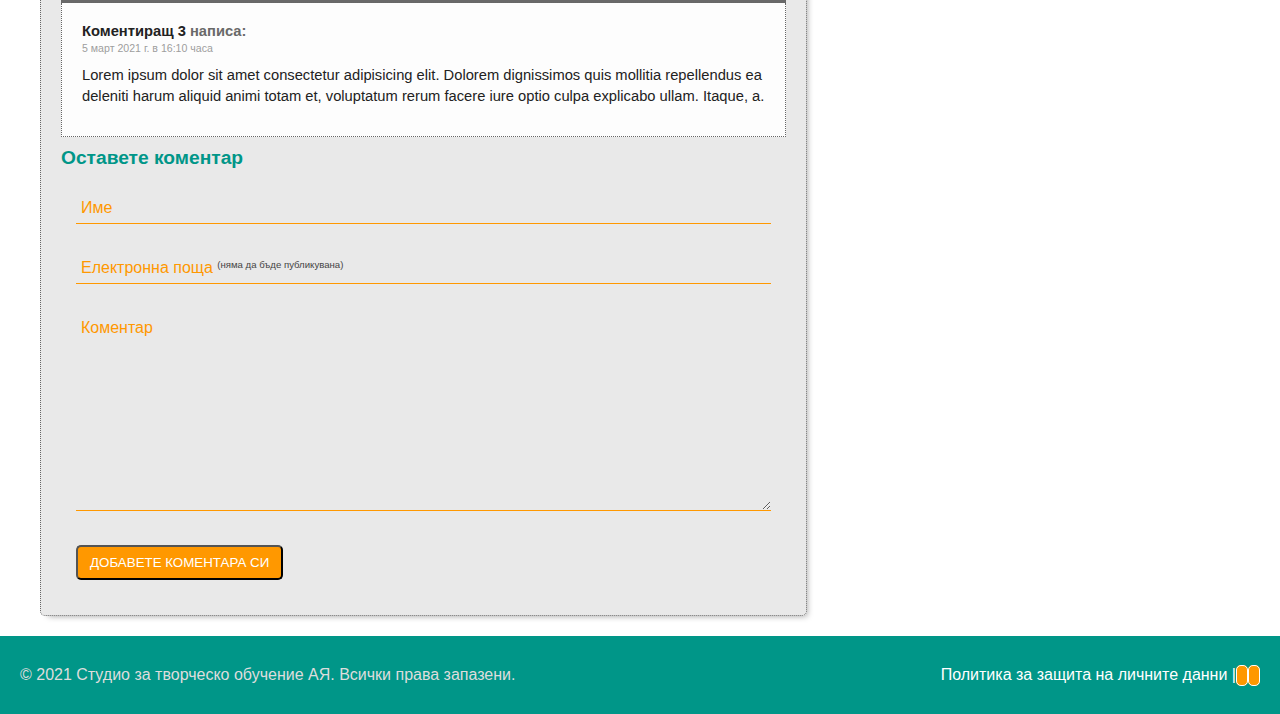
<file: post.html>
<!DOCTYPE html>
<html lang="en">
<head>
    <meta charset="UTF-8">
    <meta name="viewport" content="width=device-width, initial-scale=1.0">
    <link rel="stylesheet" href="https://cdnjs.cloudflare.com/ajax/libs/font-awesome/5.15.1/css/all.min.css" integrity="sha512-+4zCK9k+qNFUR5X+cKL9EIR+ZOhtIloNl9GIKS57V1MyNsYpYcUrUeQc9vNfzsWfV28IaLL3i96P9sdNyeRssA==" crossorigin="anonymous" />
    <link rel="stylesheet" href="./css/style.css">
    <title>Студио за творческо обучение АЯ</title>
</head>
<body>
    <header>
        <nav class="container">
            <div class="branding">
                <a href="./"><img src="./assets/logo.png" alt="СТО АЯ"></a>
            </div>
            <ul class="navigation">
                <li><a href="./">Начало</a></li>
                <li><a href="./about.html">За нас</a></li>
                <li><a href="./courses.html">Курсове</a></li>
                <li><a href="./comments.html">Отзиви</a></li>
                <li><a href="./events.html">Събития</a></li>
                <li><a href="./blog.html">Блог</a></li>
                <li><a href="./contact.html">Контакти</a></li>
            </ul>
            <div class="hamburger-menu">
                <i class="fa fa-bars"></i>
            </div>
        </nav>
    </header>
    <section class="post-showcase">
        <h2>Заглавие на публикация 1</h2>
    </section>
    <section class="breadcrumb-container">
        <a href="./" class="breadcrumb">Начало</a>
        <span>&raquo;</span>
        <a href="./blog.html" class="breadcrumb">Блог</a>
        <span>&raquo;</span>
        <span class="breadcrumb">Заглавие на публикация 1</span>
    </section>
    <section class="post-wrapper container">
        <article>
            <img src="./assets/fun.jpg" alt="Person 1" class="article-img">
            <div class="author-info">
                <div>
                    <span><i class="fa fa-pencil-alt" aria-hidden="true"></i></span>
                    <a href="./blog.html">Мая Младенова</a>
                </div>
                <div>
                    <span><i class="fa fa-calendar-check" aria-hidden="true"></i></span>
                    <time datetime="2021-03-02">2 март 2021 г.</time>
                </div>
            </div>
            <div class="tag-container">
                <span>Етикети: </span>
                <a href="./blog.html">lorem</a>
                <a href="./blog.html">ipsum</a>
            </div>
            <p>Lorem, ipsum dolor sit amet consectetur adipisicing elit. Veniam magni aspernatur reprehenderit suscipit quod autem consequatur praesentium animi temporibus sed aliquam, illum perspiciatis odit? Suscipit alias ab aspernatur est ex?</p>
            <p>Lorem ipsum, dolor sit amet consectetur adipisicing elit. Neque deleniti accusantium harum! Quisquam voluptates debitis corporis, quia nesciunt modi mollitia!</p>
            <p>Lorem ipsum dolor sit amet consectetur adipisicing elit. Molestiae distinctio dolorem, accusamus voluptatem enim ab totam esse doloribus cumque fugit perspiciatis temporibus eveniet laboriosam fuga similique dicta dignissimos omnis magnam fugiat consequuntur vel nam! Asperiores tenetur deserunt earum natus repellendus hic, harum deleniti quisquam, error numquam nulla porro inventore? Illum!</p>
            <p class="blurred">Lorem ipsum dolor sit amet, consectetur adipisicing elit. Possimus iste tenetur tempore soluta laboriosam eos nam commodi molestias eius. Sint ducimus rem odit repellat aliquid incidunt corrupti doloribus ea similique?</p>
            <div class="subscriber-warning">
                <p>Пълното съдържание на този материал е достъпно само за потребители, които са се абонирали за сайта. Ако искате да го прочетете, моля въведете електронната си поща в полето отдолу.</p>
                <form action="check-email" method="POST" novalidate>
                    <div class="form-control">
                        <input id="subscriber-email" type="email" name="email" autocomplete="off" required>
                    </div>
                    <button class="btn btn-dark">Изпратете</button>
                </form>
            </div>
            <div class="tag-container">
                <span>Етикети: </span>
                <a href="./blog.html">lorem</a>
                <a href="./blog.html">ipsum</a>
            </div>
            <div class="comment-container">
                <h5>За този материал има 3 коментара</h5>
                <div class="comment-card">
                    <h6><span class="commenter">Коментиращ 1</span> написа:</h6>
                    <time datetime="2021-03-03 11:00">3 март 2021 г. в 11:00 часа</time>
                    <p>Lorem ipsum dolor sit amet consectetur, adipisicing elit. Nam vel, laudantium sapiente labore impedit cumque repellat accusantium! Quam, distinctio corrupti!</p>
                </div>
                <div class="comment-card">
                    <h6><span class="commenter">Коментиращ 2</span> написа:</h6>
                    <time datetime="2021-03-04 12:15">4 март 2021 г. в 12:15 часа</time>
                    <p>Lorem ipsum dolor sit, amet consectetur adipisicing elit. Qui, cum!</p>
                </div>
                <div class="comment-card">
                    <h6><span class="commenter">Коментиращ 3</span> написа:</h6>
                    <time datetime="2021-03-05 16:10">5 март 2021 г. в 16:10 часа</time>
                    <p>Lorem ipsum dolor sit amet consectetur adipisicing elit. Dolorem dignissimos quis mollitia repellendus ea deleniti harum aliquid animi totam et, voluptatum rerum facere iure optio culpa explicabo ullam. Itaque, a.</p>
                </div>
            </div>
            <div class="comment-form-container">
                <h5>Оставете коментар</h5>
                <div class="comment-form">
                    <form action="comment" method="POST" novalidate>
                        <div class="form-control">
                            <input id="name" name="name" type="text" autocomplete="off" minlength="3" required>
                            <label for="name">Име</label>
                        </div>
                        <div class="form-control">
                            <input id="email" name="email" type="email" autocomplete="off" minlength="3" required>
                            <label for="email">Електронна поща <span>(няма да бъде публикувана)</span></label>
                        </div>
                        <div class="form-control">
                            <textarea id="comment" name="comment" cols="30" rows="10"></textarea>
                            <label for="comment">Коментар</label>
                        </div>
                        <div class="form-control">
                            <button class="btn btn-light">Добавете коментара си</button>
                        </div>
                    </form>
                </div>
            </div>
        </article>
        <aside>
            <h4>Избрани публикации</h4>
            <a href="./post.html">
                <div class="selected-post">
                    <div class="post-heading" style="background-image:url(./assets/person1.jpg)">
                        <h5>Заглавие на публикация 2</h5>
                    </div>
                </div>
            </a>
            <a href="./post.html">
                <div class="selected-post">
                    <div class="post-heading" style="background-image:url(./assets/person2.jpg)">
                        <h5>Заглавие на публикация 3</h5>
                    </div>
                </div>
            </a>
            <a href="./post.html">
                <div class="selected-post">
                    <div class="post-heading" style="background-image:url(./assets/person3.jpg)">
                        <h5>Заглавие на публикация 4</h5>
                    </div>
                </div>
            </a>
        </aside>
    </section>
    <footer class="footer container">
        <div class="copyright">
            <p>&copy 2021 Студио за творческо обучение АЯ. Всички права запазени.</p>
        </div>
        <div class="links">
            <a href="./policy.html">Политика за защита на личните данни</a> |
            <a class="icon" href="https://www.facebook.com/%D0%A1%D1%82%D1%83%D0%B4%D0%B8%D0%BE-%D0%B7%D0%B0-%D1%82%D0%B2%D0%BE%D1%80%D1%87%D0%B5%D1%81%D0%BA%D0%BE-%D0%BE%D0%B1%D1%83%D1%87%D0%B5%D0%BD%D0%B8%D0%B5-%D0%90%D0%AF-%D0%BF%D0%B5%D1%80%D1%81%D0%BE%D0%BD%D0%B0%D0%BB%D0%B8%D0%B7%D0%B8%D1%80%D0%B0%D0%BD%D0%B8-%D0%BA%D1%83%D1%80%D1%81%D0%BE%D0%B2%D0%B5-116711156910539"><i class="fab fa-facebook-f"></i></a>
            <a class="icon" href="https://www.youtube.com/"><i class="fab fa-youtube"></i></a>
        </div>
    </footer>
    <script src="./js/main.js"></script>
    <script src="./js/post.js"></script>
</body>
</html>
</file>
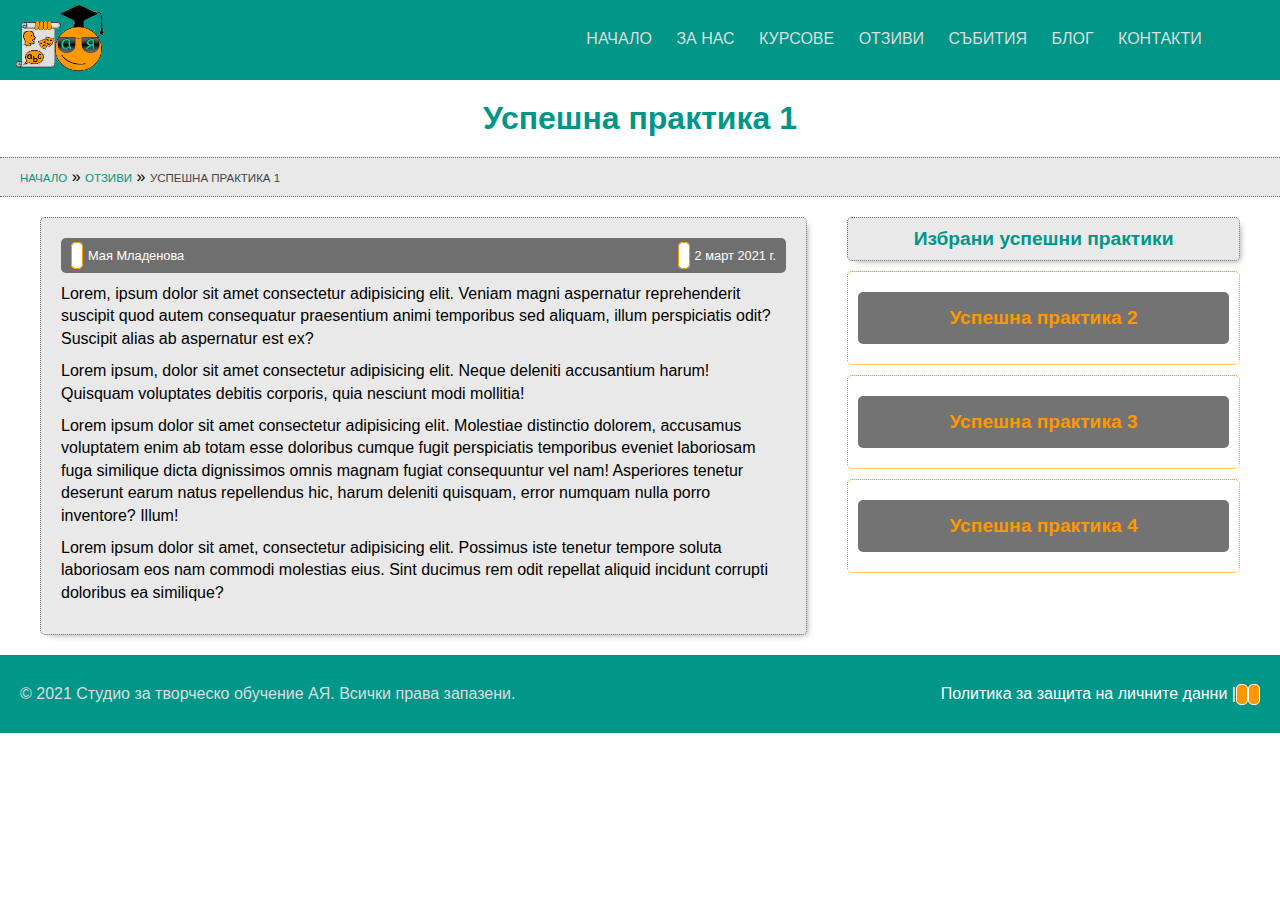
<file: practice.html>
<!DOCTYPE html>
<html lang="en">
<head>
    <meta charset="UTF-8">
    <meta name="viewport" content="width=device-width, initial-scale=1.0">
    <link rel="stylesheet" href="https://cdnjs.cloudflare.com/ajax/libs/font-awesome/5.15.1/css/all.min.css" integrity="sha512-+4zCK9k+qNFUR5X+cKL9EIR+ZOhtIloNl9GIKS57V1MyNsYpYcUrUeQc9vNfzsWfV28IaLL3i96P9sdNyeRssA==" crossorigin="anonymous" />
    <link rel="stylesheet" href="./css/style.css">
    <title>Студио за творческо обучение АЯ</title>
</head>
<body>
    <header>
        <nav class="container">
            <div class="branding">
                <a href="./"><img src="./assets/logo.png" alt="СТО АЯ"></a>
            </div>
            <ul class="navigation">
                <li><a href="./">Начало</a></li>
                <li><a href="./about.html">За нас</a></li>
                <li><a href="./courses.html">Курсове</a></li>
                <li><a href="./comments.html">Отзиви</a></li>
                <li><a href="./events.html">Събития</a></li>
                <li><a href="./blog.html">Блог</a></li>
                <li><a href="./contact.html">Контакти</a></li>
            </ul>
            <div class="hamburger-menu">
                <i class="fa fa-bars"></i>
            </div>
        </nav>
    </header>
    <section class="practice-showcase">
        <h2>Успешна практика 1</h2>
    </section>
    <section class="breadcrumb-container">
        <a href="./" class="breadcrumb">Начало</a>
        <span>&raquo;</span>
        <a href="./comments.html" class="breadcrumb">Отзиви</a>
        <span>&raquo;</span>
        <span class="breadcrumb">Успешна практика 1</span>
    </section>
    <section class="practice-wrapper container">
        <article>
            <div class="author-info">
                <div>
                    <span><i class="fa fa-pencil-alt" aria-hidden="true"></i></span>
                    <a href="./blog.html">Мая Младенова</a>
                </div>
                <div>
                    <span><i class="fa fa-calendar-check" aria-hidden="true"></i></span>
                    <time datetime="2021-03-02">2 март 2021 г.</time>
                </div>
            </div>
            <p>Lorem, ipsum dolor sit amet consectetur adipisicing elit. Veniam magni aspernatur reprehenderit suscipit quod autem consequatur praesentium animi temporibus sed aliquam, illum perspiciatis odit? Suscipit alias ab aspernatur est ex?</p>
            <p>Lorem ipsum, dolor sit amet consectetur adipisicing elit. Neque deleniti accusantium harum! Quisquam voluptates debitis corporis, quia nesciunt modi mollitia!</p>
            <p>Lorem ipsum dolor sit amet consectetur adipisicing elit. Molestiae distinctio dolorem, accusamus voluptatem enim ab totam esse doloribus cumque fugit perspiciatis temporibus eveniet laboriosam fuga similique dicta dignissimos omnis magnam fugiat consequuntur vel nam! Asperiores tenetur deserunt earum natus repellendus hic, harum deleniti quisquam, error numquam nulla porro inventore? Illum!</p>
            <p>Lorem ipsum dolor sit amet, consectetur adipisicing elit. Possimus iste tenetur tempore soluta laboriosam eos nam commodi molestias eius. Sint ducimus rem odit repellat aliquid incidunt corrupti doloribus ea similique?</p>
        </article>
        <aside>
            <h4>Избрани успешни практики</h4>
            <div class="selected-practice">
                <div class="practice-heading">
                    <h5><a href="./practice.html">Успешна практика 2</a></h5>
                </div>
            </div>
            <div class="selected-practice">
                <div class="practice-heading">
                    <h5><a href="./practice.html">Успешна практика 3</a></h5>
                </div>
            </div>
            <div class="selected-practice">
                <div class="practice-heading">
                    <h5><a href="./practice.html">Успешна практика 4</a></h5>
                </div>
            </div>
        </aside>
    </section>
    <footer class="footer container">
        <div class="copyright">
            <p>&copy 2021 Студио за творческо обучение АЯ. Всички права запазени.</p>
        </div>
        <div class="links">
            <a href="./policy.html">Политика за защита на личните данни</a> |
            <a class="icon" href="https://www.facebook.com/%D0%A1%D1%82%D1%83%D0%B4%D0%B8%D0%BE-%D0%B7%D0%B0-%D1%82%D0%B2%D0%BE%D1%80%D1%87%D0%B5%D1%81%D0%BA%D0%BE-%D0%BE%D0%B1%D1%83%D1%87%D0%B5%D0%BD%D0%B8%D0%B5-%D0%90%D0%AF-%D0%BF%D0%B5%D1%80%D1%81%D0%BE%D0%BD%D0%B0%D0%BB%D0%B8%D0%B7%D0%B8%D1%80%D0%B0%D0%BD%D0%B8-%D0%BA%D1%83%D1%80%D1%81%D0%BE%D0%B2%D0%B5-116711156910539"><i class="fab fa-facebook-f"></i></a>
            <a class="icon" href="https://www.youtube.com/"><i class="fab fa-youtube"></i></a>
        </div>
    </footer>
    <script src="./js/main.js"></script>
</body>
</html>
</file>
<file: css/style.css>
* {
    margin: 0;
    padding: 0;
    box-sizing: border-box;
}

body {
    overflow-x: hidden;
    font-family:'Franklin Gothic Medium', 'Arial Narrow', Arial, sans-serif;
}

button { cursor: pointer; }

h1 {
    font-size: 2.4em;
    text-align: center;
}

h2 {
    margin-bottom: 20px;
    text-align: center;
}

h3 {
    font-size: 1.4em;
    text-align: center;
}

h4 {
    margin-bottom: 10px;
    font-size: 1.2em;
    color: #ff9800;
}

h6 {
    margin-bottom: 10px;
    font-size: 1em;
    color: #ff9800;
}

p { text-align: left; }

iframe {
    height: 315px;
    width: 560px;
    border: 1px solid #ccc;
    border-radius: 10px;
}

input:focus { outline: none; }

a {
    text-decoration: none;
    color: #fff;
}

select[disabled] {
    -webkit-appearance: none;
    -moz-appearance: none;
    text-indent: 1px;
    text-overflow: '';
}

@media only screen and (max-width: 760px) {
    iframe {
        height: 245px;
        width: 435px;
    }
}

@media only screen and (max-width: 440px) {
    iframe {
        height: 195px;
        width: 345px;
    }
}

/* UTILIYY CLASSES */

.container { display: flex; }

.overlay {
    display: flex;
    flex-direction: row-reverse;
    justify-content: space-between;
    background: rgba(20, 20, 20, .95);
    position: fixed;
    top: 0;
    left: 0;
    height: 100%;
    width: 100%;
    z-index: 1;
    cursor: zoom-out;
}

.overlay .closing-btn {
    padding: 10px 15px;
    color: #fff;
    font-size: 1.6em;
    font-weight: bold;
    cursor: pointer;
}

.form-control {
    padding: 15px;
    text-align: left;
}

.btn {
    display: inline-block;
    padding: 8px 12px;
    text-transform: uppercase;
    text-align: center;
    color: #fff;
    border-radius: 5px;
}

.btn-dark { background: #009688; }

.btn-light { background: #ff9800; }

[class$="-showcase"] {
    position: relative;
    background-position: top;
    background-size: contain;
    margin: 20px 0;
}

[class$="-showcase"] h1 {
    position: absolute;
    background: rgba(80, 80, 80, .8);
    top: 30px;
    left: 50%;
    width: 500px;
    padding: 20px;
    transform: translate(-50%, 0);
    color: #fff;
    border-radius: 10px;
    box-shadow: 4px 4px 6px -4px #9e9e9e;
}

[class$="-showcase"] h2 {
    padding: 0 5px;
    font-size: 2em;
    color: #009688;
}

[class*="-wrapper"] h3 {
    margin-bottom: 20px;
    font-size: 1.6em;
    color: #ff9800;
}

[class*="-wrapper"] article {
    background: rgba(200, 200, 200, .4);
    position: relative;
    width: 65%;
    margin: 10px 20px;
    padding: 20px;
    border: 1px dotted #666;
    border-radius: 5px;
    box-shadow: 4px 4px 6px -4px #9e9e9e;
}

[class*="-wrapper"] [class*="-img"] {
    height: 400px;
    width: 100%;
    object-fit: cover;
    object-position: center top;
    border-radius: 5px;
}

[class*="-wrapper"] .author-info {
    display: flex;
    justify-content: space-between;
    padding: 10px;
    font-size: .8em;
    color: #fff;
}

.author-info span {
    background: #fff;
    margin-right: 5px;
    padding: 5px;
    border: 1px solid #ff9800;
    border-radius: 5px;
    color: #ff9800;
}

.author-info a:hover { border-bottom: 1px solid #ff9800; }

[class*="-wrapper"] p {
    margin: 10px 0;
    font-family: 'Trebuchet MS', 'Lucida Sans Unicode', 'Lucida Grande', 'Lucida Sans', Arial, sans-serif;
    line-height: 1.4;
}

[class*="-wrapper"] aside {
    width: 35%;
    margin: 10px;
    padding: 0 10px;
}

[class*="single-"] {
    padding: 20px 40px;
}

[class*="single-"] article {
    width: auto;
    margin: 20px;
    padding: 20px 40px;
}

[class*="single-"] [class*="-img"] { height: 420px; }

[class$="-heading"] {
    background-position: top;
    background-size: cover;
    height: 200px;
    margin: 10px 0;
    padding-top: 150px;
    border-radius: 5px;
}

[class$="-heading"] h3,
[class$="-heading"] h5 {
    background: rgba(80, 80, 80, .8);
    height: 50px;
    padding: 10px 5px 0 5px;
    color: #ff9800;
    white-space: nowrap;
    overflow: hidden;
    text-overflow: ellipsis;
}

[class*="-form"] input[type="checkbox"] {
    flex-grow: 0;
    height: 24px;
    width: 24px;
    opacity: 0;
    cursor: pointer;
}

[class*="-form"] .checkmark {
    position: absolute;
    top: 50%;
    height: 24px;
    width: 24px;
    pointer-events: none;
    transform: translate(0, -50%);
    border-radius: 5px;
    line-height: .8;
}

[class*="-form"] input[type="checkbox"]:checked ~ .checkmark:before {
    content: "\2713";
    font-size: 28px;
    color: #009688;
}

.blurred {
    color: transparent;
    text-shadow: 0 0 5px rgba(0, 0, 0, 0.5);
    transition: all .8s ease;
}

.blurred:hover {
    color: inherit;
    text-shadow: none;
}

[class*="-message"] {
    display: flex;
    justify-content: space-between;
    padding: 10px;
    color: #fdfdfd;
    opacity: 1;
    transition: opacity 2s ease-in-out;
}

[class*="-message"].opaque { opacity: 0; }

.success-message { background: #009688; }

.error-message {
    background: #b71c1c;
    margin-bottom: 10px;
}

.exit-btn { cursor: pointer; }

.non-required {
    font-family: 'Franklin Gothic Light', 'Arial Narrow', Arial, sans-serif;
    color: #444;
}

.top-slide { animation: slideInFromTop .8s ease-in; }

.right-slide { animation: slideInFromRight .8s ease-in; }

.bottom-slide { animation:slideInFromBottom .8s ease-in; }

.left-slide { animation: slideInFromLeft .8s ease-in; }

@keyframes slideInFromTop {
    0% {
        transform: translateY(-300%);
    }

    100% {
        transform: translateY(0);
    }
}

@keyframes slideInFromRight {
    0% {
      transform: translateX(100%);
    }
  
    100% {
      transform: translateX(0);
    }
}

@keyframes slideInFromBottom {
    0% {
      transform: translateY(300%);
    }
  
    100% {
      transform: translateY(0);
    }
}

@keyframes slideInFromLeft {
    0% {
        transform: translateX(-100%);
    }

    100% {
        transform: translateX(0);
    }
}

@keyframes slideInToRight {
    0% {
        transform: translateX(0);
    }

    100% {
        transform: translateX(100%);
    }
}

@media only screen and (max-width: 900px) {
    [class*="single-"] article { padding: 20px; }
}

@media only screen and (max-width: 680px) {
    .container { flex-direction: column; }
}

@media only screen and (max-width: 520px) {
    [class$="-showcase"] h1 { width: 90%; }
}

/* HEADER SECTION */

header {
    position: relative;
    background: #009688;
    height: 80px;
}

nav { padding: 0 5px; }

.branding {
    flex: 40%;
    padding: 0 15px 0 5px;
}

.branding img { height: 80px; }

.navigation {
    flex: 60%;
    padding: 30px 5px;
    text-align: center;
}

.navigation li {
    display: inline;
    padding: 0 10px;
}

.navigation a {
    padding-bottom: 5px;
    text-transform: uppercase;
    color: #ddd;
}

.navigation a.active,
.navigation a:hover {
    color: #fff;
    border-bottom: 2px solid #fff;
}

.hamburger-menu {
    display: none;
    margin-right: 10px;
    padding: 30px 5px;
}

.hamburger-menu i {
    color: #fff;
    cursor: pointer;
}

@media only screen and (max-width: 1024px) {
    .branding { flex: 15%; }

    .navigation { flex: 85%; }
}

@media only screen and (max-width: 760px) {
    .branding { flex: 50%; }

    .navigation { display: none; }

    .navigation.block {
        position: absolute;
        top: 70px;
        left: 0;
        background: #009688;
        display: block;
        width: 100%;
        padding-bottom: 10px;
        z-index: 2;
    }

    .navigation.block li {
        display: block;
        text-align: left;
        padding: 0;
        border-bottom: 1px dotted #ddd;
    }

    .navigation.block li:first-child {
        border-top: 1px dotted #ddd;
    }

    .navigation.block a {
        display: block;
        width: 100%;
        padding: 10px 15px;
    }

    .navigation.block a.active,
    .navigation.block a:hover {
        border-bottom: none;
    }

    .hamburger-menu {
        display: block;
        flex: 50%;
        text-align: right;
    }
}

@media only screen and (max-width: 680px) {
    header .container { flex-direction: row; }   
}

/* SHOWCASE SECTION */

.showcase {
    position: relative;
    background-image: url(../assets/background.jpg);
    background-position: center;
    background-size: cover;
    min-height: 540px;
    height: 80vh;
}

.showcase::before,
.showcase::after {
  content: '';
  position: absolute;
  height: 100px;
  bottom: -70px;
  right: 0;
  left: 0;
  background: #fff;
  transform: skewY(-3deg);
  -webkit-transform: skewY(-3deg);
  -moz-transform: skewY(-3deg);
  -ms-transform: skewY(-3deg);
}

.showcase-text {
    position: absolute;
    background: rgba(80, 80, 80, .8);
    top: 15%;
    left: 5%;
    width: 35%;
    border: 1px solid #ccc;
    border-radius: 10px;
    padding: 10px;
    text-align: center;
    z-index: 1;
}

.showcase-text h1 {
    margin-bottom: 10px;
    color: #ff9800;
}

.showcase-text p {
    margin-bottom: 10px;
    color: #fff;
    line-height: 1.4;
}

.showcase-form {
    position: absolute;
    background: rgba(80, 80, 80, .8);
    bottom: -5%;
    right: 5%;
    width: 35%;
    border: 1px solid #ccc;
    border-radius: 10px;
    padding: 10px;
    text-align: center;
    z-index: 1;
}

.showcase-form h2 {
    margin-bottom: 0;
    font-size: 1.6em;
    color: #009688;
}

.showcase-form .form-control {
    position: relative;
    display: flex;
    align-items: center;
}

.showcase-form label {
    display: inline-block;
    width: 40%;
    margin-right: 5px;
    color: #fff;
}

.showcase-form input, .showcase-form select {
    background: rgba(80, 80, 80, .8);
    flex-grow: 100;
    padding: 5px;
    border: 1px solid #fff;
    border-radius: 5px;
    line-height: 1.8;
    color: #fff;
}

.showcase-form input:valid { border: 1px solid #009688; }

.showcase-form .check {
    flex-grow: 1;
    width: fit-content;
    margin-right: 0;
    padding-left: 10px;
    font-size: .9em;
    text-align: justify;
    line-height: 1.2;
}

.showcase-form .checkmark {
    background: rgba(80, 80, 80, .8);
    border: 1px solid #fff;
}

.showcase-form input[type="checkbox"]:checked ~ .checkmark { border: 1px solid #009688; }

.showcase-form .invalid { border: 1px solid #b71c1c; }

.showcase-form button {
    width: 40%;
    font-weight: bold;
}

.showcase-form [class*="-message"] {
    margin: 5px 15px 10px;
    border-radius: 5px;
    font-size: .8em;
}

@media only screen and (max-width: 1024px) {
    .showcase-text, .showcase-form { width: 40%; }

    .showcase-form label { font-size: .9em; }

    .showcase-form .check { font-size: .8em; }
}

@media only screen and (max-width: 768px) {
    .showcase { flex-direction: column; }

    .showcase-text,
    .showcase-form {
        position: relative;
        top: 0;
        left: 0;
        width: 75%;
        margin: 15px auto;
    }

    .showcase-form label { font-size: 1em; }

    .showcase-form .check { font-size: .9em; }
}

@media only screen and (max-width: 440px) {
    .showcase-text, .showcase-form { width: 85%; }

    .showcase-text h1 { font-size: 1.6em; }

    .showcase-form label { font-size: .9em; }

    .showcase-form .check { font-size: .8em; }
}

/* QUOTE SECTION */

.quote {
    min-height: 110px;
    margin-top: 110px;
}

.quote.shown { animation: slideInFromLeft .8s ease-in; }

.quote.exiting { animation: slideInToRight .8s ease-in; }

.quote.hidden { display: none; }

.quote blockquote, .quote small {
    display: inline-block;
    width: 100%;
    margin: auto;
    padding: 0 10px;
    text-align: center;
}

.quote blockquote {
    font-size: 1.6em;
    color: #222;
}

.quote small {
    font-family: 'Franklin Gothic Light', 'Arial Narrow', Arial, sans-serif;
    font-style: italic;
    color: #444;
}

/* CLIENT SECTION */

.client-wrapper {
    margin: 20px 0;
    padding: 10px;
}

.client {
    flex-basis: 100%;
    background: rgba(200, 200, 200, .4);
    margin: 5px 15px;
    padding: 10px;
    border-radius: 10px;
    box-shadow: 4px 4px 6px -4px #9e9e9e;
}

.client h3 {
    margin-bottom: 10px;
    color: #ff9800;
}

.client img {
    float: left;
    width: 40%;
    margin: 0 5px 5px 0;
    border: 2px solid #009688;
    border-radius: 15px;
}

.client p {
    font-family: 'Trebuchet MS', 'Lucida Sans Unicode', 'Lucida Grande', 'Lucida Sans', Arial, sans-serif;
    line-height: 1.4;
    color: #222;
}

@media only screen and (max-width: 1024px) {
    .client img {
        width: 100%;
        margin: 0 0 10px 0;
    }
}

/* COURSES SECTION */

.courses {
    background-image: url(../assets/library.jpg);
    background-size: cover;
    background-position: center;
    height: 160px;
    padding: 40px 20px;
    text-align: center;
}

.courses h3 {
    background: rgba(80, 80, 80, .8);
    margin: 0 80px 20px 80px;
    padding: 5px;
    font-size: 1.6em;
    color: #fff;
    border-radius: 10px;
}

@media only screen and (max-width: 768px) {
    .courses { padding: 20px 10px; }

    .courses h3 { margin: 0 20px 20px 20px; }   
}

/* COMMENTS SECTION */

.comments-wrapper {
    justify-content: space-around;
    margin-top: 40px;
}

.comments { width: 40%; }

.comments h3 {
    margin-bottom: 20px;
    font-size: 1.6em;
    color: #009688;
}

.comment {
    padding: 20px;
    border: 1px dotted #222;
}

.comment p {
    margin-bottom: 20px;
    color: #222;
}

.contacts { width: 40%; }

.contacts h3 {
    margin-bottom: 20px;
    font-size: 1.6em;
    color: #ff9800;
}

.contacts form {
    padding: 10px;
    border: 1px dotted #222;
}

.contacts .form-control {
    margin-bottom: 20px;
    padding: 15px 0;
}

.contacts label {
    display: inline-block;
    width: 40%;
}

.contacts input,
.contacts select {
    float: right;
    width: 55%;
    border-radius: 5px;
    line-height: 1.8;
    color: #222;
}

.contacts input { padding: 5px 8px; }

.contacts input:valid:required { border: 1px solid #009688; }

.contacts select {
    padding: 8px 5px;
    border-width: 2px;
}

.contacts .invalid { border: 1px solid #b71c1c; }

.contacts button { width: 100%; }

.contacts [class*="-message"] {
    border-radius: 5px;
    font-size: .8em;
}

.contacts p {
    margin: 0;
}

@media only screen and (max-width: 680px) {
    .comments-wrapper { margin-top: 10px; }

    .comments,
    .contacts {
        width: 85%;
        margin: 10px auto;
    }

    .contacts label { width: 30%; }

    .contacts input, .contacts select { width: 65%; }
}

/* BLOG SECTION */

.blog-wrapper {
    background: rgba(200, 200, 200, .4);
    margin-top: 20px;
    padding: 20px 0 80px 0;
    border-top: 1px dotted #ccc;
}

.blog-wrapper h3 { color: #009688; }

.blog { justify-content: space-around; }

.blog-wrapper a { width: 30%; }

.blog-card {
    background: #fff;
    padding: 5px;
    text-align: center;
    cursor: pointer;
}

.blog-card img {
    width: 100%;
    filter: grayscale(40%);
    transition: filter .8s ease-in-out;
}

.blog-card:hover img { filter: grayscale(0%); }

.blog-card h4 {
    margin-top: 5px;
    font-size: 1.6em;
}

.blog-card time {
    margin-bottom: 5px;
    font-size: .8em;
    color: #009688;
}

@media only screen and (max-width: 680px) {
    .blog-wrapper a {
        width: 85%;
        margin: 10px auto;
    }
}

/* LINK SECTION */

.link-wrapper {
    margin-top: 20px;
    padding: 20px 0 40px 0;
}

.link-wrapper a {
    display: block;
    background: rgba(200, 200, 200, .2);
    margin: 20px 40px;
    padding: 10px;
    text-align: center;
    color: #009688;
    border: 1px dotted #9e9e9e;
    box-shadow: 4px 4px 6px -4px #9e9e9e;
    transition: all .4s ease-in-out;
}

.link-wrapper a:hover {
    background: rgba(200, 200, 200, .4);
    color: #00796b;
    transition: all .4s ease-in-out;
}

/* ABOUT PAGE */

.message-wrapper {
    background-image: url(../assets/fun.jpg);
    background-position: center;
    background-size: cover;
    padding: 20px 0;
    text-align: center;
    border-bottom: 1px dotted #222;
}

.message-wrapper h3 {
    background: rgba(80, 80, 80, .8);
    width: 560px;
    margin: 20px auto;
    padding: 5px 15px;
    border: 1px solid #ccc;
    border-radius: 10px;
    opacity: 0;
}

.message-wrapper iframe { opacity: 0; }

.message-wrapper .top-slide, .message-wrapper .bottom-slide { opacity: 1; }

.about-wrapper { padding: 20px 0; }

.about-wrapper h3 { padding: 0 5px; }

.about-container {
    background: rgba(200, 200, 200, .4);
    margin: 0 40px;
    border: 1px dotted #9e9e9e;
    border-radius: 5px;
    box-shadow: 4px 4px 6px -4px #9e9e9e;
}

.img-container { width: 40%; }

.img-container img {
    display: block;
    width: 80%;
    margin: 20px auto;
    border-radius: 5px;
    box-shadow: 4px 4px 6px -4px #9e9e9e;
}

.img-container a {
    display: block;
    width: 80%;
    margin: 20px auto;
}

.text-container {
    width: 60%;
    margin: 10px 0;
    padding: 0 20px;
}

.text-container p {
    margin-bottom: 20px;
    font-family: 'Trebuchet MS', 'Lucida Sans Unicode', 'Lucida Grande', 'Lucida Sans', Arial, sans-serif;
    line-height: 1.4;
    color: #222;
}

.values-wrapper {
    background: rgba(200, 200, 200, .4);
    padding: 20px 0;
}

.values-wrapper h3 { color: #009688; }

.values-wrapper .subheading { text-align: center; }

.values {
    justify-content: space-around;
    margin-top: 20px;
}

.value-card {
    position: relative;
    background: #fff;
    width: 22.5%;
    padding: 10px;
    box-shadow: 4px 4px 6px -4px #9e9e9e;
    cursor: pointer;
}

.value-card-title {
    background-position: top;
    background-size: cover;
    height: 200px;
    padding-top: 150px;
    -webkit-backface-visibility: hidden;
    backface-visibility: hidden;
    transition: transform .6s ease-in-out;
}

.value-card-title h4 {
    background: rgba(80, 80, 80, .8);
    height: 50px;
    padding-top: 10px;
    text-align: center;
}

.value-card.flipped .value-card-title { transform: rotateY(180deg); }

.value-card-back {
    display: flex;
    flex-direction: column;
    justify-content: center;
    position: absolute;
    background: rgba(80, 80, 80, .8);
    top: 10px;
    right: 10px;
    bottom: 10px;
    left: 10px;
    -webkit-backface-visibility: hidden;
    backface-visibility: hidden;
    transition: transform .6s ease-in-out;
    transform: rotateY(180deg);
    overflow: auto;
}

.value-card-back h4, .value-card-back p {
    padding: 0 10px;
    text-align: center;
}

.value-card-back h4 { margin-bottom: 5px; }

.value-card-back p {
    margin-top: 5px;
    color: #fff;
}

.value-card-back::-webkit-scrollbar { width: 10px; }

.value-card-back::-webkit-scrollbar-thumb {
    background: rgba(200, 200, 200, .4);
    width: 5px;
    border-radius: 10px;
}

.value-card.flipped .value-card-back { transform: rotate(0); }

@media only screen and (max-width: 1024px) {
    .values { flex-wrap: wrap; }

    .value-card {
        width: 40%;
        margin: 20px 0;
    }
}

@media only screen and (max-width: 760px) {
    .message-wrapper h3 { width: 435px; }

    .about-container {
        flex-direction: column;
        margin: 0 20px;
    }

    .img-container, .text-container { width: 100%; }

    .img-container { padding: 0 20px; }

    .img-container img, .img-container a { width: 100%; }
}

@media only screen and (max-width: 680px) {
    .value-card {
        width: 80%;
        margin: 20px auto;
    }
}

@media only screen and (max-width: 440px) {
    .message-wrapper h3 { width: 345px; }
}

/* INTERVIEW PAGE */

.interview-wrapper { padding: 20px; }

.interview-inner-wrapper {
    background: rgba(200, 200, 200, .4);
    margin: 20px;
    padding: 20px;
    border: 1px dotted #666;
    border-radius: 5px;
    box-shadow: 4px 4px 6px -4px #9e9e9e;
}

.interview-inner-wrapper:nth-child(1) {
    background-image: url(../assets/interview.jpg);
    background-position: center;
    background-size: cover;
    padding-bottom: 40px;
    text-align: center;
}

.interview-inner-wrapper .interview-img {
    display: block;
    height: auto;
    width: 60%;
    object-fit: contain;
    margin: 20px auto;
    padding: 0 20px;
}

.interview-inner-wrapper h3 { text-align: left; }

.interview-inner-wrapper h6 {
    margin: 20px 0;
    font-size: 1.4em;
    color: #009688;
}

.interview-inner-wrapper p {
    margin: 10px 0;
    line-height: 1.4;
    font-family: 'Trebuchet MS', 'Lucida Sans Unicode', 'Lucida Grande', 'Lucida Sans', Arial, sans-serif;
}

@media only screen and (max-width: 1024px) {
    .interview-inner-wrapper .interview-img { width: 80%; }
}

@media only screen and (max-width: 760px) {
    .interview-wrapper { padding: 20px 0; }

    .interview-inner-wrapper .interview-img { width: 100%; }
}

@media only screen and (max-width: 440px) {
    .interview-inner-wrapper iframe { width: 100%; }
}

/* COURSES PAGE */

.course-wrapper {
    justify-content: space-around;
    padding: 30px 10px;
    border-top: 1px dotted #ccc;
}

.course-wrapper:nth-child(odd) { background: rgba(200, 200, 200, .4); }

.course-wrapper:nth-child(odd) h3 { color: #ff9800; }

.course-wrapper:nth-child(even) h3 { color: #009688; }

.course-image-wrapper { width: 45%; }

.course-image-wrapper img {
    display: block;
    width: 95%;
    margin: auto;
}

.course-text-wrapper { width: 45%; }

.course-text-wrapper p {
    margin-bottom: 20px;
    line-height: 1.4;
}

@media only screen and (max-width: 680px) {
    .course-wrapper:nth-child(even) { flex-direction: column-reverse; }

    .course-image-wrapper,
    .course-text-wrapper {
        width: 90%;
        margin: 10px auto;
    }

    .course-text-wrapper a {
        display: block;
        margin: 0 auto;
    }
}

/* COURSE PAGE */

.single-course-wrapper article { display: flex; }

.single-course-wrapper [class*="-img"] { height: auto; }

.single-course-wrapper button {
    display: block;
    width: 100%;
    margin: 20px auto 10px;
}

.single-course-wrapper .price-container {
    background:rgba(200, 200, 200, .4);
    position: relative;
    padding: 20px;
    box-shadow: 4px 4px 6px -4px #9e9e9e;
    text-align: center;
}

.price-container .price-element {
    margin-bottom: 5px;
    color: #444;
    opacity: 0;
    transition: opacity 1.2s ease-in-out;
}

.price-container.opaque .price-element {
    opacity: 1;
    transition: opacity .8s ease-in-out;
}

.price-container span { color: #009688; }

.price-container .price-overlay {
    background: rgba(80, 80, 80, .8);
    position: absolute;
    top: 0;
    left: 0;
    display: flex;
    height: 100%;
    width: 100%;
    align-items: center;
    justify-content: center;
    color: #fff;
    opacity: 0;
    cursor: pointer;
    transition: opacity .8s ease-in-out;
}

.price-container .price-overlay.opaque {
    opacity: 1;
    transition: opacity 1.2s ease-in-out;
}

@media only screen and (max-width: 760px) {
    .single-course-wrapper { padding: 20px 0; }

    .single-course-wrapper article { flex-direction: column; }
}

/* FEEDBACK PAGE */

.feedback-showcase {
    background-image: url(../assets/feedback.jpg);
    height: 200px;
    margin: 0;
}

.feedback-btn-container,
.feedback-form {
    position: absolute;
    background: rgba(80, 80, 80, .8);
    width: 500px;
    padding: 20px;
    top: 60px;
    left: 50%;
    transform: translate(-50%, 0);
    border-radius: 10px;
}

.feedback-btn-container.hidden, .feedback-form.hidden { display: none; }

.feedback-btn-container button {
    width: 100%;
    font-weight: bold;
}

.feedback-btn-container .success-message {
    position: absolute;
    top: 17px;
    width: 460px;
    border-radius: 5px;
}

.feedback-form .closing-btn {
    position: absolute;
    top: 5px;
    right: 10px;
    padding: 5px 10px;
    color: #b71c1c;
    font-size: 1.2em;
    font-weight: bold;
    cursor: pointer;
    z-index: 5;
}

.feedback-form .form-control { position: relative; }

.feedback-form label {
    position: absolute;
    top: 20px;
    left: 20px;
    display: block;
    width: 100%;
    color: #fff;
    cursor: text;
    transition: all .6s ease-in-out;
}

.feedback-form input,
.feedback-form textarea {
    background: inherit;
    width: 100%;
    color: #fff;
    line-height: 1.4;
    padding: 5px;
    border: none;
    border-bottom: 1px solid #ff9800;
}

.feedback-form textarea { overflow: hidden; }

.feedback-form input:focus, .feedback-form textarea:focus { outline: none; }

.feedback-form input:focus + label,
.feedback-form input:valid + label,
.feedback-form textarea:focus + label,
.feedback-form textarea:valid + label,
.feedback-form .top-positioned {
    top: 0;
    font-size: 12px;
    cursor: default;
}

.feedback-form input:valid, .feedback-form textarea:valid { border-bottom: 1px solid #009688; }

.feedback-form .invalid { border-bottom: 1px solid #b71c1c; }

.feedback-form button { width: 100%; }

.feedback-form .error-message {
    margin-top: 5px;
    font-size: .8em;
}

.feedback-form .error-message:first-child { margin: 20px 15px; }

.feedback-wrapper {
    background: rgba(200, 200, 200, .4);
    justify-content: space-around;
    padding: 20px 0;
}

.feedback { width: 40%; }

.feedback h2 { color: #009688; }

.feedback-card {
    background: #fff;
    margin-bottom: 20px;
    padding: 20px;
    border: 1px solid #ff9800;
    border-radius: 10px;
    box-shadow: 4px 4px 6px -4px #9e9e9e;
}

.feedback-card.hidden { display: none; }

.feedback-container {
    margin-bottom: 10px;
    overflow: hidden;
}

.feedback-container img {
    float: left;
    max-height: 95%;
    max-width: 25%;
    margin: 0 20px 10px 0;
    padding: 2px;
    border: 1px dotted #ccc;
    border-radius: 5px;
}

.feedback-container p { margin-bottom: 20px; }

.practices { width: 40%; }

.practices h2 { color: #ff9800; }

.practice-card {
    background: #fff;
    margin-bottom: 20px;
    padding: 20px;
    border: 1px solid #009688;
    border-radius: 10px;
    text-align: right;
    box-shadow: 4px 4px 6px -4px #9e9e9e;
}

.practice-card.hidden { display: none; }

.practice-card p { margin-bottom: 20px; }

@media only screen and (max-width: 900px) {
    .feedback-container img { max-width: 30%; }
}

@media only screen and (max-width: 680px) {
    .feedback-btn-container,
    .feedback-form {
        width: 90%;
        margin: 0 auto;
    }

    .feedback-btn-container .success-message { width: calc(100% - 40px); }

    .feedback, .practices {
        width: 90%;
        margin: 0 auto;
    }

    .practices { margin-top: 20px; }
}

/* COMMENT PAGE */

.comment-wrapper {
    align-items: flex-start;
    margin: 10px 20px;
}

.comment-wrapper .article-image-container {
    background: #fdfdfd;
    float: left;
    width: 20%;
    margin: 0 10px 10px 0;
    padding: 10px;
    border: 1px dotted #222;
}

.comment-wrapper [class*="-img"]  {
    height: auto;
    max-width: 100%;
    object-fit: initial;
    object-position: initial;
    border-radius: initial;
}

.comment-wrapper .image-name {
    display: block;
    padding-top: 5px;
    text-align: center;
    font-family: 'Trebuchet MS', 'Lucida Sans Unicode', 'Lucida Grande', 'Lucida Sans', Arial, sans-serif;
    font-size: .8em;
}

.comment-wrapper .author-info {
    background: rgba(80, 80, 80, .8);
    border-radius: 5px;
}

.comment-wrapper h4 {
    background: rgba(200, 200, 200, .4);
    padding: 10px 0;
    border: 1px dotted #666;
    border-radius: 5px;
    box-shadow: 4px 4px 6px -4px #9e9e9e;
    text-align: center;
    color: #009688;
}

.comment-wrapper .selected-comment {
    padding: 10px;
    border: 1px dotted #222;
    transition: background-color .6s ease-in-out;
}

.comment-wrapper a:nth-child(2) .selected-comment, .comment-wrapper a:nth-child(3) .selected-comment { border-bottom: none; }

.comment-wrapper .selected-comment:hover { background: rgba(200, 200, 200, .4); }

.selected-comment h5 {
    padding: 10px 5px;
    font-size: 1.4em;
    color: #ff9800;
}

.selected-comment p {
    padding: 0 5px 10px;
    color: #222;
}

@media only screen and (max-width: 1024px) {
    .comment-wrapper .article-image-container { width: 30%; }
}

@media only screen and (max-width: 900px) {
    .comment-wrapper .article-image-container { width: 100%; }
}

@media only screen and (max-width: 680px) {
    .comment-wrapper article,
    .comment-wrapper aside {
        width: 100%;
        margin: 10px 0;
    }

    .comment-wrapper aside { padding: 0; }
}

/* PRACTICE PAGE */

.practice-wrapper {
    align-items: flex-start;
    margin: 10px 20px;
}

.practice-wrapper .author-info {
    background: rgba(80, 80, 80, .8);
    border-radius: 5px;
}

.practice-wrapper h4 {
    background: rgba(200, 200, 200, .4);
    padding: 10px 0;
    border: 1px dotted #666;
    border-radius: 5px;
    box-shadow: 4px 4px 6px -4px #9e9e9e;
    text-align: center;
    color: #009688;
}

.practice-wrapper .selected-practice {
    margin-bottom: 10px;
    padding: 10px;
    border: 1px dotted #ff9800;
    border-radius: 5px;
}

.practice-wrapper .practice-heading {
    height: auto;
    padding-top: 0;
}

.practice-heading h5 {
    height: auto;
    padding: 15px 5px;
    text-align: center;
    font-size: 1.2em;
    border-radius: 5px;
}

.practice-heading a { color: #ff9800; }

.practice-heading a:hover { border-bottom: 1px solid #ff9800; }

@media only screen and (max-width: 680px) {
    .practice-wrapper article,
    .practice-wrapper aside {
        width: 100%;
        margin: 10px 0;
    }

    .practice-wrapper aside { padding: 0; }
}

/* EVENTS PAGE */

.events-showcase {
    background-image: url(../assets/event.jpg);
    margin: 0;
    padding: 40px 0;
}

.events-showcase.dark {
    background: rgba(80, 80, 80, .8);
    padding: 20px 0;
}

.events-showcase h2 {
    background: rgba(80, 80, 80, .8);
    width: 500px;
    margin: 0 auto;
    padding: 20px;
    color: #fff;
    border: 1px solid #ff9800;
    border-radius: 10px;
}

.events-showcase.dark h2 { border: 1px solid #009688; }

.event-wrapper {
    justify-content: space-around;
    padding: 30px 10px;
    border-top: 1px dotted #ccc;
}

.event-wrapper:nth-child(odd) { background: rgba(200, 200, 200, .4); }

.event-wrapper:nth-child(odd) h3 { color: #ff9800; }

.event-wrapper:nth-child(even) h3 { color: #009688; }

.event-image-wrapper { width: 45%; }

.event-image-wrapper img {
    display: block;
    width: 95%;
    margin: auto;
}

.event-text-wrapper { width: 45%; }

.event-text-wrapper p {
    margin-bottom: 20px;
    line-height: 1.4;
}

.events-wrapper { padding: 20px 0; }

.events-wrapper .container { justify-content: space-around; }

.events-wrapper a {
    display: block;
    width: 30%;
}

.event-card {
    background-position: top;
    background-size: cover;
    position: relative;
    height: 300px;
    padding-top: 260px;
    border: 1px dotted #009688;
    border-radius: 5px;
    box-shadow: 4px 4px 6px -4px #9e9e9e;
    cursor: pointer;
    filter: grayscale(0%);
    transition: filter .6s ease-in-out;
}

.event-card h4 {
    background: rgba(80, 80, 80, .8);
    height: 40px;
    padding-top: 8px;
    text-align: center;
    transition: color .6s ease-in-out;
    border-bottom-right-radius: 5px;
    border-bottom-left-radius: 5px;
    white-space: nowrap;
    overflow: hidden;
    text-overflow: ellipsis;
}

.event-card .fa {
    background: rgba(80, 80, 80, .8);
    position: absolute;
    top: 50%;
    left: 50%;
    transform: translate(-50%, -50%);
    padding: 10px;
    color: #fff;
    border-radius: 50%;
    border: 2px solid #9e9e9e;
    opacity: 0;
    transition: opacity .6s ease-in-out;
}

.event-card:hover { filter: grayscale(80%); }

.event-card:hover h4 { color: #fff; }

.event-card:hover .fa { opacity: 1; }

.signup-form-container {
    background: #444;
    position: fixed;
    top: 25%;
    left: 50%;
    display: none;
    width: 60%;
    transform: translate(-50%, 0);
    padding: 10px;
    border: 1px dotted #ddd;
    border-radius: 5px;
    color: #fff;
    z-index: 2;
}

.signup-form-container.visible { display: block; }

.signup-form-container .form-control { margin-bottom: 20px; }

.signup-form-container label {
    display: inline-block;
    width: 40%;
}

.signup-form-container input,
.signup-form-container select {
    float: right;
    width: 55%;
    border-radius: 5px;
    line-height: 1.8;
    color: #222;
}

.signup-form-container input { padding: 5px 8px; }

.signup-form-container input.invalid { border: 3px solid #b71c1c; }

.signup-form-container input:valid:required { border: 3px solid #009688; }

.signup-form-container select {
    padding: 8px 5px;
    border-width: 2px;
}

.signup-form-container button {
    display: block;
    width: 80%;
    margin: 40px auto 20px;
}

.signup-form-container [class*="-message"] {
    margin: 0 15px;
    border-radius: 5px;
}

@media only screen and (max-width: 1024px) {
    .signup-form-container { width: 80%; }
}

@media only screen and (max-width: 680px) {
    .event-wrapper:nth-child(even) { flex-direction: column-reverse; }

    .event-image-wrapper,
    .event-text-wrapper {
        width: 90%;
        margin: 10px auto;
    }

    .event-text-wrapper button {
        display: block;
        width: 100%;
        margin: 0 auto;
    }

    .events-wrapper a {
        width: 90%;
        margin: 10px auto;
    }

    .signup-form-container { width: 90%; }
}

@media only screen and (max-width: 520px) {
    .events-showcase h2 {
        width: 90%;
        font-size: 1.6em;
    }
}

/* EVENT PAGE */

.gallery-container { height: 475px; }

.gallery-container [class*="-slider"] {
    position: relative;
    height: 475px;
    padding: 5px 0;
}

.gallery-container .left-slider {
    width: 75%;
    overflow: hidden;
}

.gallery-container .left-slider.overlayed {
    overflow: visible;
}

.left-slider i {
    position: absolute;
    top: 50%;
    background: rgba(80, 80, 80, .8);
    padding: 5px 15px;
    transform: translate(0, -50%);
    cursor: pointer;
    color: #fff;
}

.left-slider i:hover { background: rgba(80, 80, 80, 1); }

.left-slider [class*="-right"] { right: 0; }

.left-slider [class*="-left"] { left: 0; }

.left-slider .image-container {
    position: absolute;
    top: 5px;
    width: 100%;
    transition: left .5s ease-in;
    z-index: -1;
}

.left-slider .previous-container { left: -100%; }

.left-slider .current-container {
    left: 0;
    z-index: 0;
}

.left-slider .next-container { left: 125%; }

.left-slider .image-container.full-size { z-index: 1; }

.image-container .gallery-img {
    position: relative;
    height: 465px;
    width: 100%;
    top: 0;
    left: 0;
    object-position: center 15%;
    cursor: zoom-in;
    opacity: 0;
    transition: all .5s ease-in;
}

.current-container .gallery-img { opacity: 1; }

.current-container .gallery-img.full-size {
    top: -40px;
    left: 15%;
    cursor: default;
    z-index: 2;
    transform: scale(1.2);
}

.gallery-container .right-slider {
    width: 25%;
    margin-left: 20px;
}

.gallery-container .right-slider.overlayed {
    z-index: -1;
}

.right-slider .right-container {
    position: absolute;
    top: 162px;
    height: 151px;
    width: 100%;
    transition: all .5s ease-in;
    opacity: 0;
}

.right-container .right-img {
    height: 100%;
    cursor: pointer;
}

.right-container.previous, .right-container.current, .right-container.next { opacity: 1; }

.right-container.previous, .right-container.next { filter: grayscale(60%) blur(1px); }

.right-container.previous { top: 5px; }

.right-container.next { top: 319px; }

.single-event-wrapper button {
    display: block;
    margin: 20px auto;
}

.event-video-container {
    position: fixed;
    top: 25%;
    left: 50%;
    display: none;
    transform: translate(-50%, 0);
    padding: 10px;
    border: 1px dotted #ddd;
    border-radius: 5px;
    color: #fff;
    z-index: 2;
}

.event-video-container.visible {
    display: block;
}

.event-video-container .video {
    display: none;
}

.event-video-container .shown {
    display: block;
}

.event-video-container .dot-container {
    margin-top: 10px;
    text-align: center;
}

.event-video-container .dot {
    display: inline-block;
    background: rgba(200, 200, 200, .4);
    height: 15px;
    width: 15px;
    margin: 0 10px;
    border-radius: 50%;
    cursor: pointer;
}

.event-video-container .selected {
    background: #009688;
}

@media only screen and (max-width: 760px) {
    .single-event-wrapper { padding: 20px 0; }
}

@media only screen and (max-width: 680px) {
    .gallery-container [class*="-slider"] { padding: 5px 0; }
    .gallery-container .left-slider {
        height: 280px;
        width: 100%;
    }

    .current-container .gallery-img.full-size {
        left: .5%;
        transform: scale(1.1);
    }

    .gallery-container .right-slider {
        flex-direction: row;
        height: 120px;
        width: 100%;
        margin-left: 0;
    }

    .right-slider .right-container {
        top: 5px;
        height: 110px;
        width: 32%;
    }

    .right-container.previous { right: 68%; }

    .right-container.current { right: 34%; }

    .right-container.next { right: 0; }
}

/* BLOG PAGE */

.blog-showcase {
    background-image: url(../assets/blog.jpg);
    height: 150px;
    margin: 0;
}

.blog-showcase h1 { border: 1px solid #009688; }

.blog-container {
    justify-content: space-around;
    flex-wrap: wrap;
}

.blog-post {
    background: rgba(200, 200, 200, .4);
    width: 30%;
    margin: 20px 0;
    padding: 10px;
    border: 1px solid #ff9800;
    border-radius: 10px;
    box-shadow: 4px 4px 6px -4px #9e9e9e;
}

.blog-post .author,
.blog-post time {
    display: inline-block;
    margin: 0 0 10px 0;
    font-size: .8em;
    color: #666;
}

.blog-post p { margin-bottom: 20px; }

.empty-space { width: 30%; }

@media only screen and (max-width: 1024px) {
    .blog-post, .empty-space { width: 45%; }
}

@media only screen and (max-width: 680px) {
    .blog-post {
        width: 90%;
        margin: 20px auto;
    }
}

/* POST PAGE */

.post-showcase h2 { color: #ff9800; }

.post-wrapper {
    align-items: flex-start;
    margin: 10px 20px;
}

.post-wrapper .author-info {
    background: rgba(200, 200, 200, .4);
    position: absolute;
    top: 386px;
    width: calc(100% - 40px);
    border-bottom-right-radius: 5px;
    border-bottom-left-radius: 5px;
}

.post-wrapper [class*="-message"] p { margin: 0; }

.post-wrapper .hidden {
    display: none;
}

.post-wrapper .video-wrapper { text-align: center; }

.video-wrapper iframe {
    max-width: 560px;
    width: 80%;
}

.comment-container h5,
.comment-form-container h5 {
    padding: 10px 0;
    font-size: 1.2em;
    color: #009688;
}

.comment-card {
    padding: 20px;
    border-right: 1px dotted #666;
    border-bottom: 1px dotted #666;
    border-left: 1px dotted #666;
    font-size: .92em;
}

.comment-card:nth-child(2) { border-top: 1px dotted #666; }

.comment-card:nth-child(even) {
    background: #fdfdfd;
    color: #222;
}

.comment-card:nth-child(odd) {
    background: #696969;
    color: #fff;
}

.comment-card h6 { margin-bottom: 0; }

.comment-card:nth-child(even) h6 { color: #696969; }

.comment-card:nth-child(odd) h6 { color: #ddd; }

.comment-card:nth-child(even) .commenter { color: #222; }

.comment-card:nth-child(odd) .commenter { color: #ff9800; }

.comment-card time { font-size: .72em; }

.comment-card:nth-child(even) time { color: #9e9e9e; }

.comment-card:nth-child(odd) time { color: #ccc; }

.comment-form .form-control { position: relative; }

.comment-form label {
    position: absolute;
    top: 20px;
    left: 20px;
    display: block;
    width: 100%;
    color: #ff9800;
    cursor: text;
    transition: all .6s ease-in-out;
}

.comment-form input,
.comment-form textarea {
    background: inherit;
    width: 100%;
    line-height: 1.4;
    padding: 5px;
    border: none;
    border-bottom: 1px solid #ff9800;
}

.comment-form input:focus, .comment-form textarea:focus { outline: none; }

.comment-form input:focus + label,
.comment-form input:valid + label,
.comment-form textarea:focus + label,
.comment-form .top-positioned {
    top: 0;
    font-size: 12px;
    cursor: default;
}

.comment-form label span {
    color: #444;
    font-size: .6em;
    vertical-align: top;
}

.post-wrapper h4 {
    background: rgba(200, 200, 200, .4);
    padding: 10px 0;
    border: 1px dotted #666;
    border-radius: 5px;
    box-shadow: 4px 4px 6px -4px #9e9e9e;
    text-align: center;
    color: #009688;
}

.post-wrapper .selected-post {
    padding: 10px;
    border: 1px dotted #ff9800;
}

.post-wrapper a:nth-child(2) .selected-post, .post-wrapper a:nth-child(3) .selected-post { border-bottom: none; }

.post-heading h5 {
    text-align: center;
    font-size: 1.4em;
    border-bottom-right-radius: 5px;
    border-bottom-left-radius: 5px;
}

@media only screen and (max-width: 1120px) {
    .video-wrapper iframe { width: 100%; }
}

@media only screen and (max-width: 980px) {
    .video-wrapper iframe {
        height: 245px;
        max-width: 435px;
    }
}

@media only screen and (max-width: 680px) {
    .post-wrapper article,
    .post-wrapper aside {
        width: 100%;
        margin: 10px auto;
    }

    .post-wrapper aside { padding: 0; }
}

@media only screen and (max-width: 440px) {
    .video-wrapper iframe {
        height: 195px;
        max-width: 345px;
    }
}

/* CONTACT PAGE */

.contact-showcase {
    background-image: url(../assets/map.jpg);
    height: 150px;
    margin: 0;
}

.contact-showcase h1 { border: 1px solid #ff9800; }

.contact-wrapper {
    background: rgba(200, 200, 200, .4);
    justify-content: space-around;
    padding: 20px 10px;
}

.contact-data {
    background: #fff;
    width: 45%;
    padding: 0 40px 20px;
    box-shadow: 4px 4px 6px -4px #9e9e9e;
}

.contact { margin: 20px 0; }

.contact a { color: #009688; }

.contact-form {
    background: #fff;
    width: 45%;
    box-shadow: 4px 4px 6px -4px #9e9e9e;
}

.contact-form .consultancy-form,
.contact-form .registration-form {
    display: none;
    padding: 20px;
}

.contact-form .visible {
    display: block;
}

.contact-form h3 {
    margin-bottom: 20px;
    font-size: 1.6em;
    color: #ff9800;
}

.contact-form form { padding: 10px; }

.contact-form .form-control {
    position: relative;
    margin-bottom: 20px;
    padding: 15px 0;
}

.contact-form label {
    display: inline-block;
    width: 40%;
}

.contact-form input,
.contact-form select {
    float: right;
    width: 55%;
    padding: 5px;
    border-radius: 5px;
    line-height: 1.8;
    color: #222;
}

.contact-form .checkbox-container { display: flex; }

.contact-form .check {
    flex-grow: 1;
    width: fit-content;
    margin-right: 0;
    padding-left: 10px;
    font-size: .9em;
    text-align: justify;
    line-height: 1.2;
}

.contact-form .checkmark { border: 2px solid #444; }

.contact-form input[type="checkbox"]:checked ~ .checkmark { border: 2px solid #009688; }

.contact-form button { width: 100%; }

@media only screen and (max-width: 768px) {
    .contact-wrapper { flex-direction: column; }

    .contact-data,
    .contact-form {
        width: 90%;
        margin: 10px auto;
    }
}

/* POLICY PAGE */

.policy-wrapper { padding: 20px; }

.policy-wrapper .policy {
    width: auto;
    margin: 20px;
    border: 1px dotted #696969;
}

.policy h4 { margin: 40px 0 20px 0; }

.policy p, .policy li {
    font-family: 'Trebuchet MS', 'Lucida Sans Unicode', 'Lucida Grande', 'Lucida Sans', Arial, sans-serif;
    line-height: 1.4;
}

.policy p, .policy li li { margin: 10px 20px; }

.policy li { margin: 10px 35px; }

@media only screen and (max-width: 760px) {
    .policy-wrapper { padding: 20px 0; }
}

/* 404 PAGE */

.four-o-four-showcase {
    display: flex;
    background: #009688;
    min-height: calc(100vh - 158px);
    margin: 0;
}

.four-o-four-showcase div {
    display: flex;
    flex-direction: column;
    align-items: center;
    justify-content: center;
}

.not-found-text {
    width: 40%;
    padding: 0 0 20px 20px;
}

.not-found-text h2 {
    margin-bottom: 20px;
    color: #ff9800;
}

.not-found-text p {
    margin-bottom: 20px;
    text-align: center;
    line-height: 1.4;
    color: #fdfdfd;
}

.not-found-code {
    width: 60%;
    padding: 0 0 20px 40px;
    font-size: 300px;
    color: #b71c1c;
    text-shadow: 5px 5px #00796b;
}

@media only screen and (max-width: 1024px) {
    .not-found-code {
        padding: 0 60px 20px 20px;
        font-size: 220px;
    }
}

@media only screen and (max-width: 900px) {
    .four-o-four-showcase { min-height: calc(100vh - 186px); }

    .not-found-text h2 { font-size: 1.2em; }

    
    .not-found-text p {
        font-size: .9em;
        line-height: 1.2;
    }
}

@media only screen and (max-width: 800px) {
    .four-o-four-showcase {
        flex-direction: column-reverse;
        justify-content: center;
    }

    .not-found-text, .not-found-code {
        width: 100%;
        padding: 0;
    }

    .not-found-text h2, .not-found-text p {
        margin-bottom: 10px;
        padding: 0 10px;
    }

    .not-found-code { font-size: 140px; }
}

@media only screen and (max-width: 680px) {
    .not-found-code { font-size: 100px; }
}


@media only screen and (max-width: 531px) {
    .four-o-four-showcase { min-height: calc(100vh - 204px); }
}

@media only screen and (max-width: 374px) {
    .four-o-four-showcase { min-height: calc(100vh - 222px); }
}

/* BREADCRUMBS */

.breadcrumb-container {
    background: rgba(200, 200, 200, .4);
    padding: 10px 5px 10px 20px;
    border-top: 1px dotted #666;
    border-bottom: 1px dotted #666;
}

.breadcrumb {
    text-transform: uppercase;
    font-size: .72em;
    color: #444;
}

a.breadcrumb { color: #009688; }

a.breadcrumb:hover { color: #00796b; }

/* TAGS */

.tag-container {
    margin: 15px 0;
    padding: 10px 0;
    border-top: 1px dotted #666;
    border-bottom: 1px dotted #666;
    text-align: center;
    font-size: .88em;
}

.tag-container span { color: #666; }

.tag-container a { color: #009688; }

.tag-container a:hover { color: #00796b; }

/* TABS */

.tab-container {
    display: flex;
    width: 100%;
    margin-bottom: 10px;
}

.tab-container .single-tab {
    width: 100%;
    padding: 10px 5px;
    font-size: 1.08em;
    color: #009688;
    text-align: center;
}

.tab-container .tab {
    width: 50%;
    padding: 10px 5px;
    cursor: pointer;
    font-size: 1.08em;
    color: #009688;
    text-align: center;
}

.tab-container .left-tab { border-right: 1px dotted #666; }

.tab-container .closed {
    background: #444;
    border-bottom: 1px dotted #666;
    color: #fff;
}

.tab-container .closed:hover {
    background: #666;
}

/* SUBSCRIBER WARNING */

.subscriber-warning {
    background: #fff;
    width: 80%;
    margin: 10px auto;
    padding: 10px;
    border: 1px dotted #666;
    border-radius: 5px;
    text-align: center;
}

.subscriber-warning p { font-family:'Franklin Gothic Medium', 'Arial Narrow', Arial, sans-serif; }

.subscriber-warning .form-control { text-align: center; }

.subscriber-warning input {
    line-height: 25px;
    width: calc(60% + 15px);
}

.subscriber-warning button { width: 60%; }

/* PAGINATION */

.pagination {
    margin: 10px auto;
    text-align: center;
}

.pagination span {
    display: inline-flex;
    height: 30px;
    width: 30px;
    border: 1px solid #9e9e9e;
    align-items: center;
    justify-content: center;
    cursor: pointer;
}

.pagination span:first-child, .pagination span:last-child { color: #009688; }

.pagination span.disabled {
    color: #222;
    cursor: default;
}

.pagination .current {
    background: #009688;
    color: #fff;
}

.pagination span:not(.disabled):hover {
    background: #009688;
    color: #fff;
}

/* FOOTER */

.footer {
    justify-content:  space-between;
    background: #009688;
    padding: 30px 20px;
    color: #fff;
}

.footer p { color: #ddd; }

.footer .icon {
    background: #ff9800;
    padding: 2px 5px;
    border: 1px solid #fff;
    border-radius: 5px;
    font-size: .8em;
}

.footer i { color: #fff; }

@media only screen and (max-width: 900px) {
    .footer {
        flex-direction: column;
        padding: 25px 15px;
    }

    .footer .copyright { margin-bottom: 20px; }

    .footer p { text-align: center; }

    .footer .links { text-align: center; }
}
</file>
